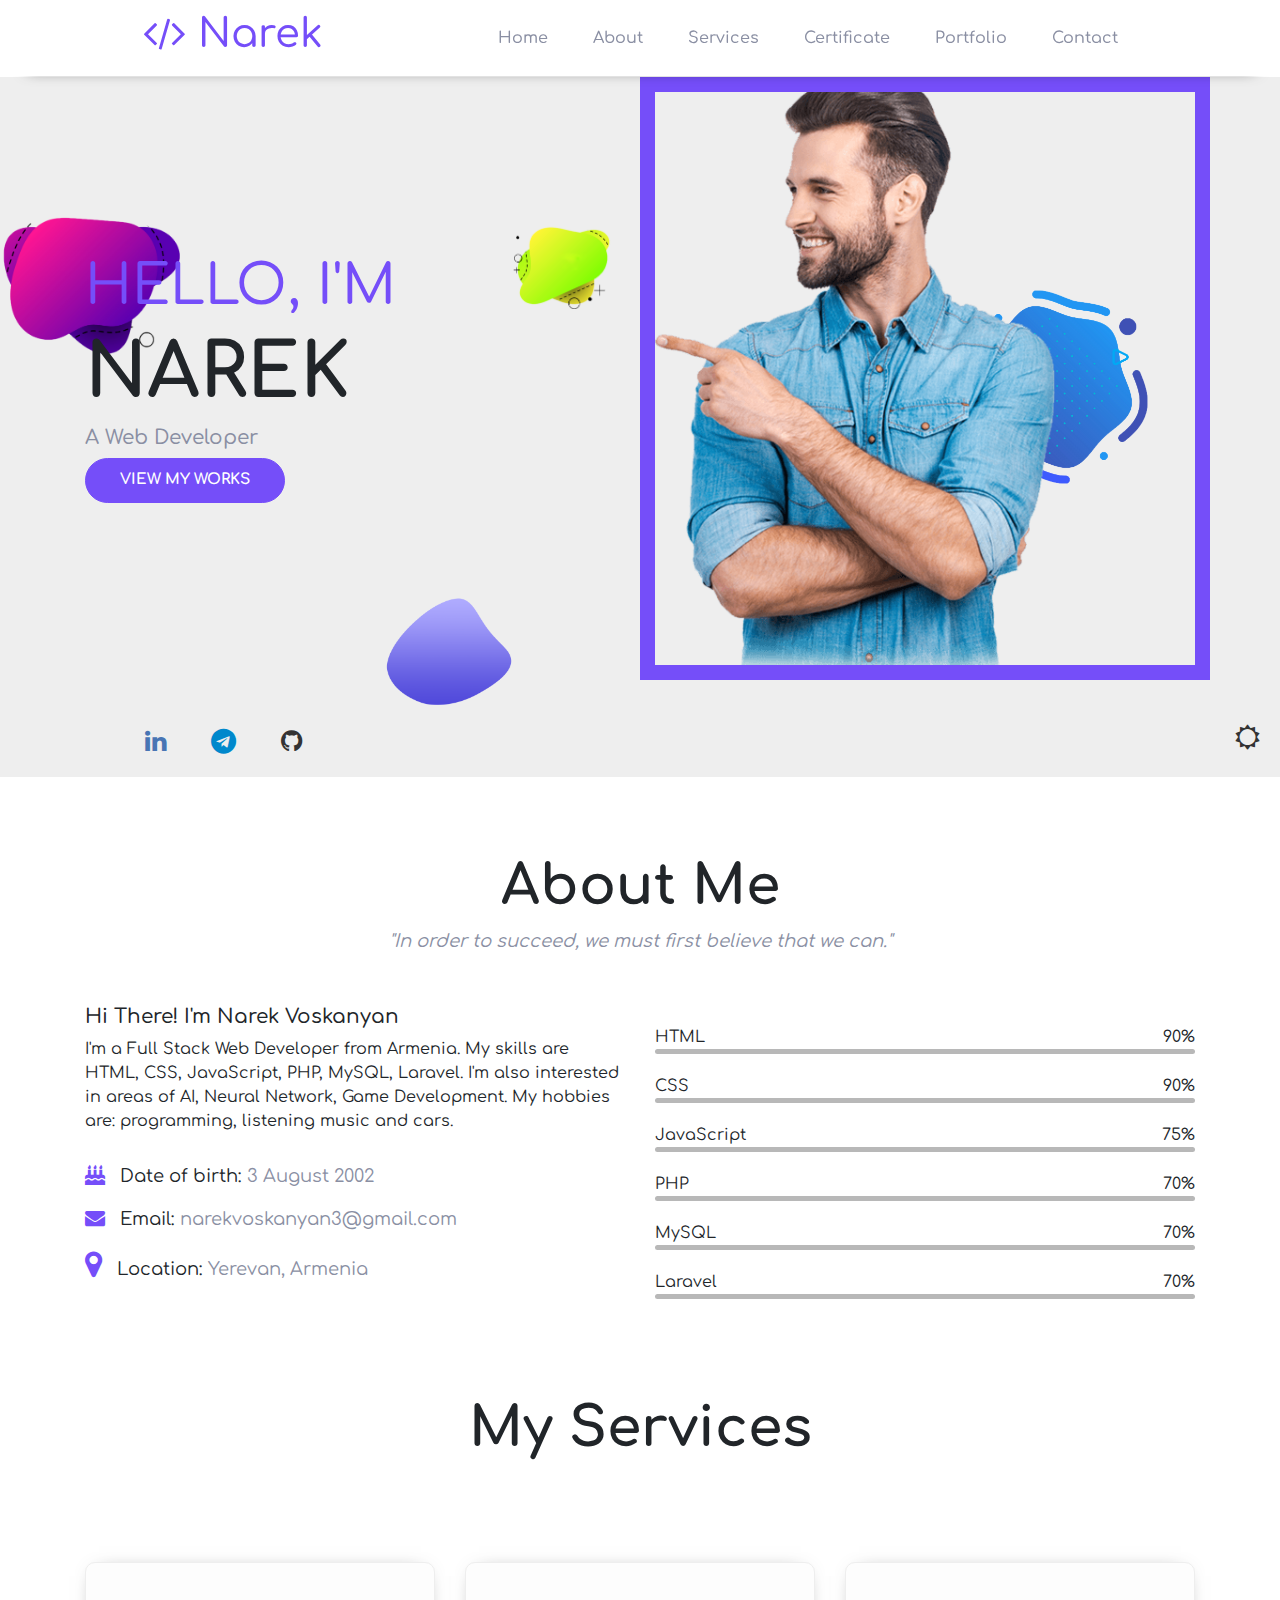
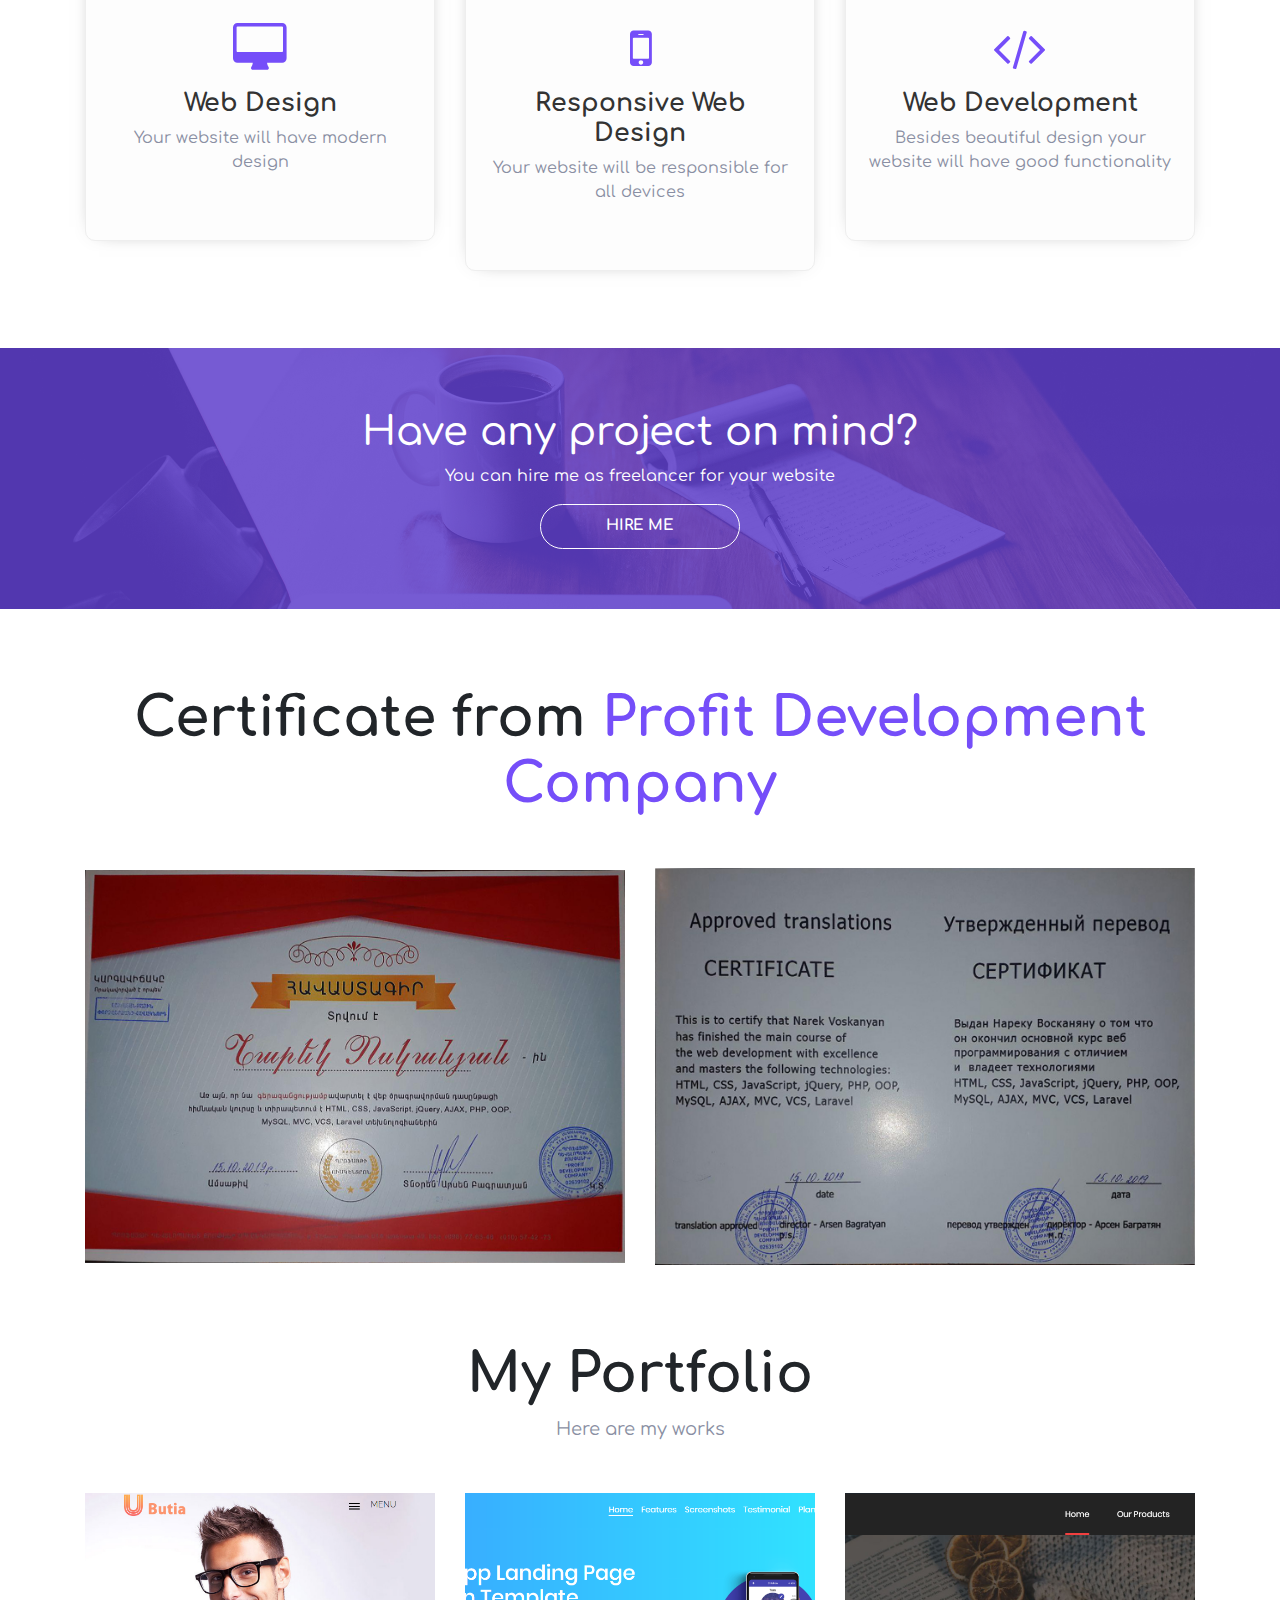
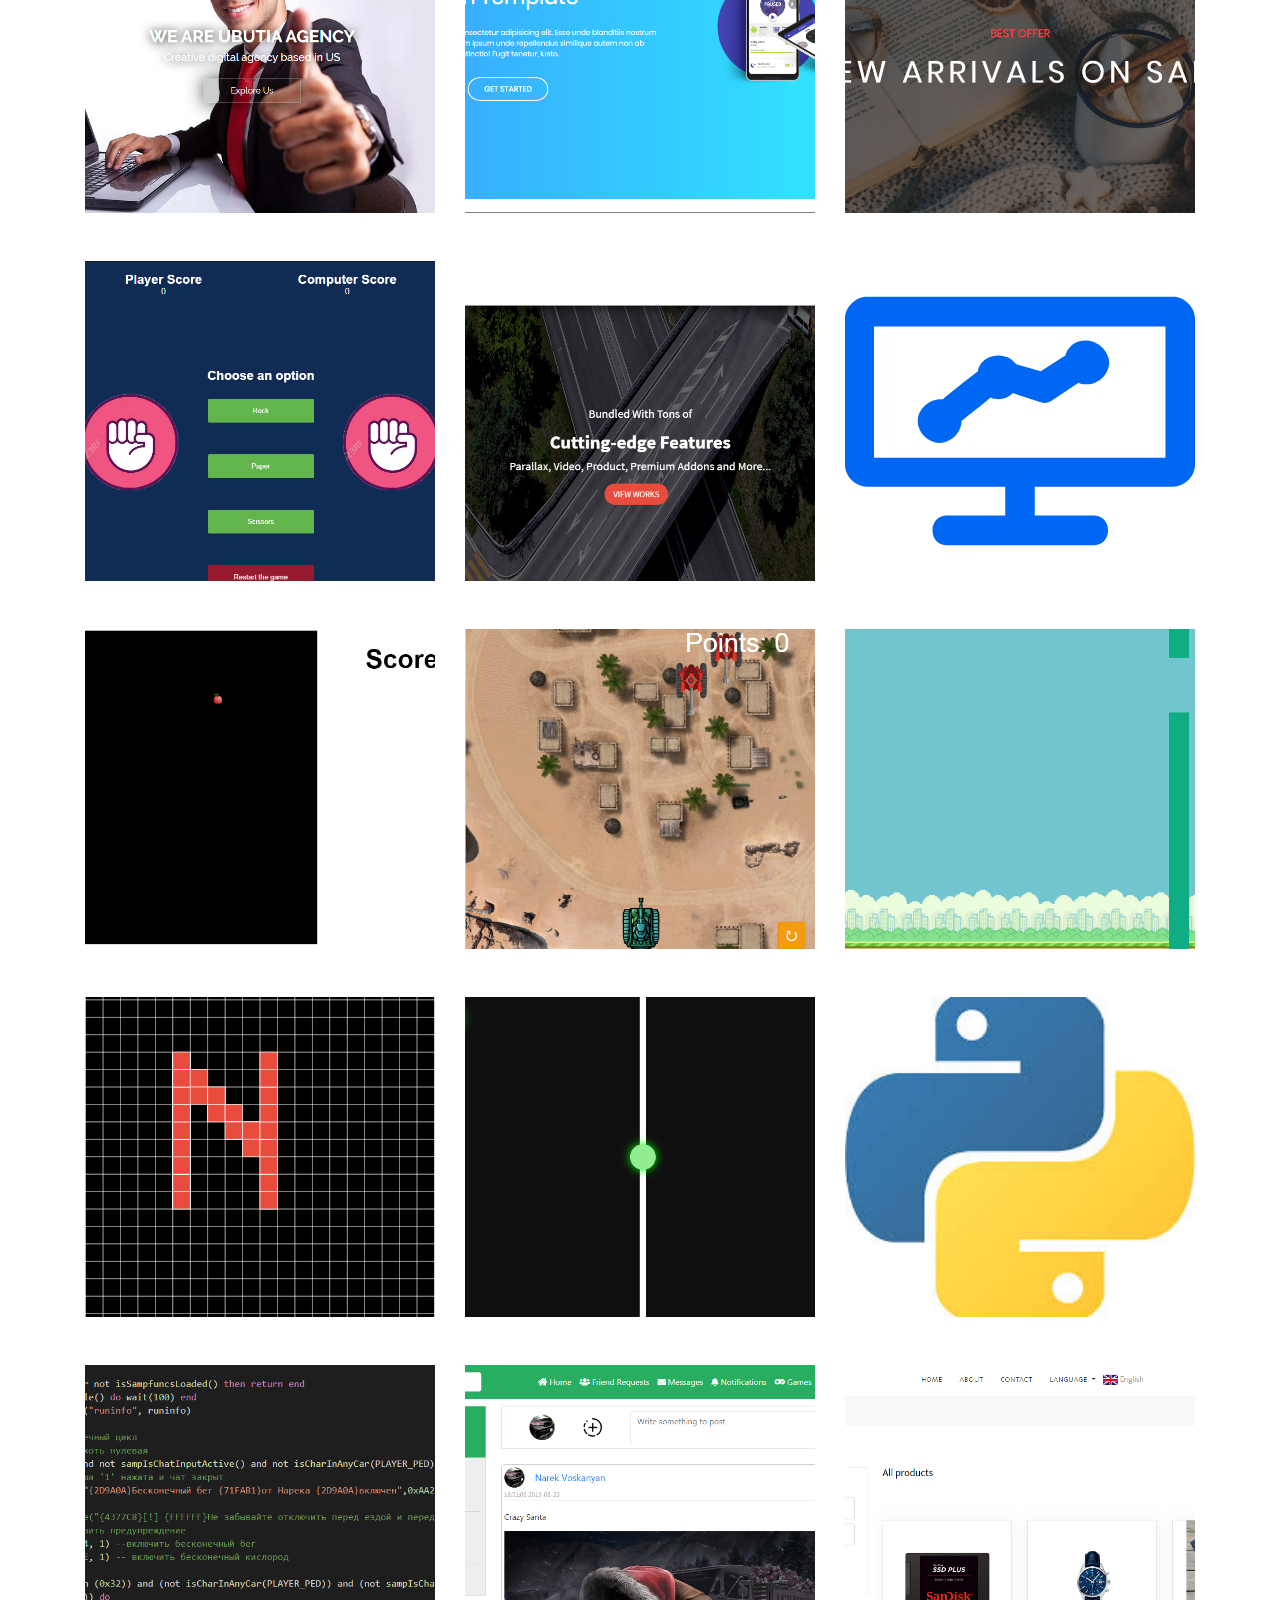
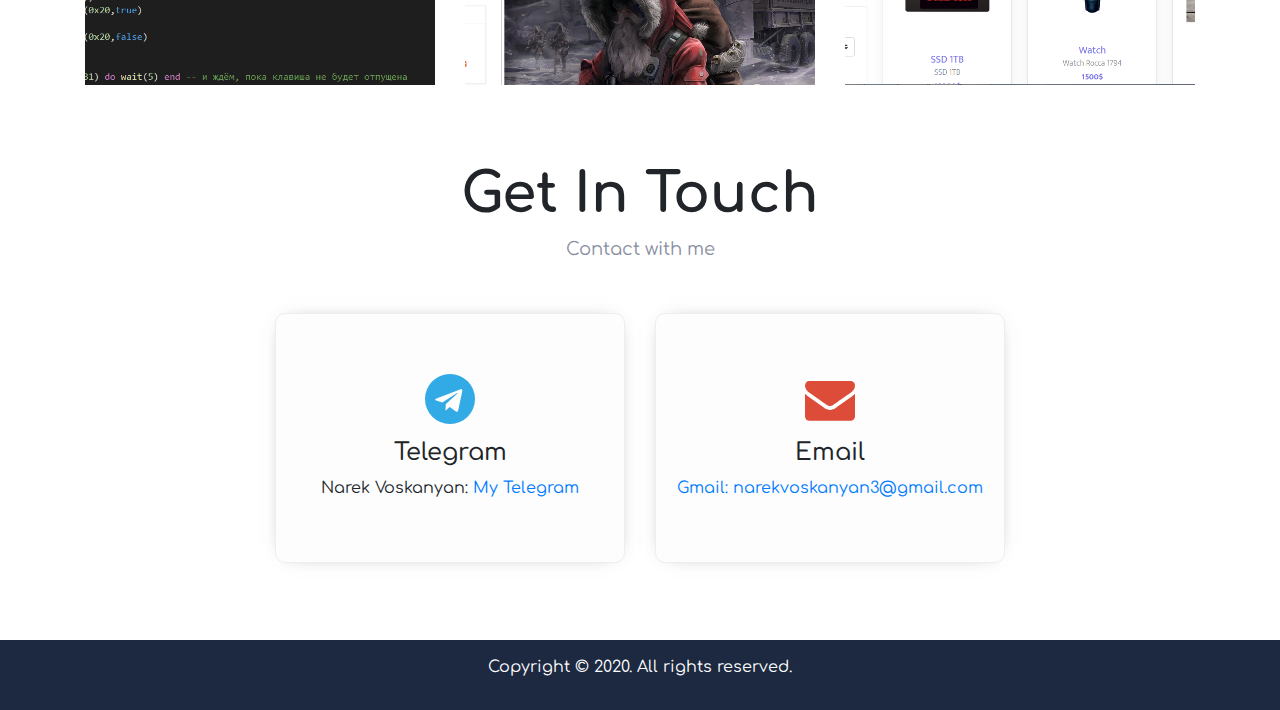
<file: index.html>
<!DOCTYPE html>
<html lang="en">
<head>
  <meta charset="UTF-8">
  <meta name="viewport" content="width=device-width, initial-scale=1.0">
  <meta http-equiv="X-UA-Compatible" content="ie=edge">
  <meta name='freelancehunt' content='7ed66b82bd26704' />
  <title>Narek Voskanyan</title>
  <link rel="shortcut icon" href="images/favicon.png" type="image/x-icon">
  <link rel="stylesheet" href="css/style.css">
  <link rel="stylesheet" href="https://stackpath.bootstrapcdn.com/font-awesome/4.7.0/css/font-awesome.min.css">
  <link href="https://fonts.googleapis.com/css?family=Comfortaa:400,500,700&display=swap" rel="stylesheet">
  <link href="https://fonts.googleapis.com/css?family=Open+Sans:400,700&display=swap" rel="stylesheet">
  <link rel="stylesheet" href="https://stackpath.bootstrapcdn.com/bootstrap/4.3.1/css/bootstrap.min.css" integrity="sha384-ggOyR0iXCbMQv3Xipma34MD+dH/1fQ784/j6cY/iJTQUOhcWr7x9JvoRxT2MZw1T" crossorigin="anonymous">
  <script src="https://ajax.googleapis.com/ajax/libs/jquery/3.4.1/jquery.min.js"></script>
  <script src="https://cdnjs.cloudflare.com/ajax/libs/popper.js/1.14.7/umd/popper.min.js" integrity="sha384-UO2eT0CpHqdSJQ6hJty5KVphtPhzWj9WO1clHTMGa3JDZwrnQq4sF86dIHNDz0W1" crossorigin="anonymous"></script>
  <script src="https://stackpath.bootstrapcdn.com/bootstrap/4.3.1/js/bootstrap.min.js" integrity="sha384-JjSmVgyd0p3pXB1rRibZUAYoIIy6OrQ6VrjIEaFf/nJGzIxFDsf4x0xIM+B07jRM" crossorigin="anonymous"></script>

  <link rel="stylesheet" href="lightbox/lightbox.min.css">
</head>
<body>
  <header class="fixed-top">
    <div class="container">
      <div class="menu_bar">
        <div class="logo">
          <h1><i class="fa fa-code"></i> Narek</h1>
        </div>
        <nav>
          <ul class="menu">
            <li><a href="#" class="tohome">Home</a></li>
            <li><a href="#" class="toabout">About</a></li>
            <li><a href="#" class="toserv">Services</a></li>
            <li><a href="#" class="tocert">Certificate</a></li>
            <li><a href="#" class="toport">Portfolio</a></li>
            <li><a href="#" class="tocontact">Contact</a></li>    
          </ul>
        </nav>
        <a href="#" class="menu_toggler">
          <i class="fa fa-bars"></i>
        </a>
      </div>
    </div>
  </header>
  <section class="start">
    <div class="shape red">
      <img src="images/shape4.png" alt="">
    </div>
    <div class="shape blue">
      <img src="images/shape1.png" alt="">
    </div>
    <div class="shape purp">
      <img src="images/shape6.png" alt="">
    </div>
    <div class="shape yellow">
      <img src="images/shape3.png" alt="">
    </div>
    <div class="container">
      <div class="me">
        <div class="row align-items-center">
          <div class="info col-md-6">
            <h2>Hello, I'm</h2>
            <h1>Narek</h1>
            <h5>A Web Developer</h5>
             <a href="#" class="btns purp_btn viewworks">View My Works</a>
          </div>
          <div class="photo col-md-6">
            <img src="images/hero.png" alt="">
          </div>
        </div>
      </div>
      <div class="social">
        <ul>
          <li><a href="https://www.linkedin.com/in/narek-voskanyan-521b4018b/" target="_blank"><i class="fa fa-linkedin"></i></a></li>
          <li><a href="https://t.me/narekvoskanyan" target="_blank"><i class="fa fa-telegram"></i></a></li>
          <li><a href="https://github.com/NarekEVN" target="_blank"><i class="fa fa-github"></i></a></li>
        </ul>
      </div>
      <div class="dark_menu">
        <a href="#" title="Dark mode on/off" class="dark_mode"><i class="fa fa-moon-o"></i></a>
      </div>
    </div>
  </section>
  <section id="about">
    <div class="container">
      <div class="about">
        <div class="title">
          <h1>About Me</h1>
          <cite>"In order to succeed, we must first believe that we can."</cite>
        </div>
        <div class="row">
          <div class="col-md-6">
            <div class="info">
              <h5>Hi There! I'm Narek Voskanyan</h5>
              <p>
                I'm a Full Stack Web Developer from Armenia. My skills are HTML, CSS, JavaScript, PHP, MySQL, Laravel. I'm also interested in areas of AI, Neural Network, Game Development. My hobbies are: programming, listening music and cars.
              </p>
              <div class="short_info">
                <p><i class="fa fa-birthday-cake"></i> Date of birth: <span>3 August 2002</span></p>
                <p><i class="fa fa-envelope"></i> Email: <span>narekvoskanyan3@gmail.com</span></p>
                <p><i class="fa fa-map-marker"></i> Location: <span>Yerevan, Armenia</span></p>
              </div>
            </div>
          </div>
          <div class="col-md-6">
            <div class="my_progress">
              <div class="progress_item">
                <div class="progress_name">
                  <span>HTML</span>
                  <span>90%</span>
                </div>
                <div class="progress_bar">
                </div>
              </div>
              <div class="progress_item">
                <div class="progress_name">
                  <span>CSS</span>
                  <span>90%</span>
                </div>
                <div class="progress_bar">
                </div>
              </div>
              <div class="progress_item">
                <div class="progress_name">
                  <span>JavaScript</span>
                  <span>75%</span>
                </div>
                <div class="progress_bar">
                </div>
              </div>
              <div class="progress_item">
                <div class="progress_name">
                  <span>PHP</span>
                  <span>70%</span>
                </div>
                <div class="progress_bar">
                </div>
              </div>
              <div class="progress_item">
                <div class="progress_name">
                  <span>MySQL</span>
                  <span>70%</span>
                </div>
                <div class="progress_bar">
                </div>
              </div>
              <div class="progress_item">
                <div class="progress_name">
                  <span>Laravel</span>
                  <span>70%</span>
                </div>
                <div class="progress_bar">
                </div>
              </div>
            </div>
          </div>
        </div>
      </div>
    </div>
  </section>
  <section id="serv">
    <div class="container">
      <div class="services">
        <div class="title">
          <h1>My Services</h1>
        </div>
        <div class="row">
          <div class="col-lg-4">
            <div class="service_item">
              <div class="icon">
                <i class="fa fa-desktop"></i>
              </div>
              <h3>Web Design</h3>
              <p>Your website will have modern design</p>
            </div>
          </div>
          <div class="col-lg-4">
            <div class="service_item">
              <div class="icon">
                <i class="fa fa-mobile"></i>
              </div>
              <h3>Responsive Web Design</h3>
              <p>Your website will be responsible for all devices</p>
            </div>
          </div>
          <div class="col-lg-4">
            <div class="service_item">
              <div class="icon">
                <i class="fa fa-code"></i>
              </div>
              <h3>Web Development</h3>
              <p>Besides beautiful design your website will have good functionality</p>
            </div>
          </div>
        </div>
      </div>
    </div>
  </section>
  <section class="hire" id="hireme">
    <div class="hire_bg"></div>
    <div class="container">
      <div class="hire_content">
          <h1>Have any project on mind?</h1>
          <p>You can hire me as freelancer for your website</p>
          <a href="#" class="btns transparent_btn hire_btn">Hire me</a>
      </div>
    </div>
    <div class="overlay"></div>
  </section>
  <section class="certificate" id="certf">
    <div class="container">
      <div class="title">
        <h1>Certificate from <a href="http://profitdeco.com" target="_blank">Profit Development Company</a></h1>
      </div>
      <div class="row align-items-center">
        <div class="col-md-6">
          <div class="certificate_item">
            <a href="images/certificateAM2.jpg" data-lightbox="certificate">
              <img src="images/certificateAM2.jpg" width="100%" alt="">
            </a>
          </div>
        </div>
        <div class="col-md-6">
          <div class="certificate_item">
            <a href="images/certificateENRU2.jpg" data-lightbox="certificate">
              <img src="images/certificateENRU2.jpg" width="100%" alt="">
            </a>
          </div>
        </div>
      </div>
    </div>
  </section>
  <section class="portfolio" id="port">
    <div class="container">
      <div class="title">
        <h1>My Portfolio</h1>
        <p>Here are my works</p>
      </div>
      <div class="works">
        <div class="row">
          <div class="col-lg-4">
            <div class="work_item">
              <div class="work_cover">
                <h4>uButia</h4>
                <div class="line"></div>
                <div class="demo">
                  <a href="portfolio/uButia/index.html" target="_blank" class="round_btn"><i class="fa fa-eye"></i></a>
                </div>
              </div>
              <img src="images/ubutia.png" alt="">
            </div>
          </div>
          <div class="col-lg-4">
            <div class="work_item">
              <div class="work_cover">
                <h4>Proton</h4>
                <div class="line"></div>
                <div class="demo">
                  <a href="portfolio/Proton/index.html" class="round_btn" target="_blank"><i class="fa fa-eye"></i></a>
                </div>
              </div>
              <img src="images/proton.png" alt="">
            </div>
          </div>
          <div class="col-lg-4">
            <div class="work_item">
              <div class="work_cover">
                <h4>SixteenClothing</h4>
                <div class="line"></div>
                <div class="demo">
                  <a href="https://narekevn.github.io/sixteenclothing/index.html" class="round_btn" target="_blank"><i class="fa fa-eye"></i></a>
                </div>
              </div>
              <img src="images/sixteenclothing.png" alt="">
            </div>
          </div>
        </div>
        <div class="row mt-5">
          <div class="col-lg-4">
            <div class="work_item">
              <div class="work_cover">
                <h4>Rock, Paper, Scissors</h4>
                <div class="line"></div>
                <div class="demo">
                  <a href="portfolio/Rock, Paper and Scissors/index.html" class="round_btn" target="_blank"><i class="fa fa-eye"></i></a>
                </div>
              </div>
              <img src="images/rock.png" alt="">
            </div>
          </div>
          <div class="col-lg-4">
            <div class="work_item">
              <div class="work_cover">
                <h4>Essence</h4>
                <div class="line"></div>
                <div class="demo">
                  <a href="portfolio/Essence/index.html" class="round_btn" target="_blank"><i class="fa fa-eye"></i></a>
                </div>
              </div>
              <img src="images/essence.png" alt="">
            </div>
          </div>
          <div class="col-lg-4">
            <div class="work_item">
              <div class="work_cover">
                <h4>Smash</h4>
                <div class="line"></div>
                <div class="demo">
                  <a href="https://narekevn.github.io/Smash/" class="round_btn"target="_blank"><i class="fa fa-eye"></i></a>
                </div>
              </div>
              <img src="images/logo-2.svg" alt="">
            </div>
          </div>
        </div>
        <div class="row mt-5">
          <div class="col-lg-4">
            <div class="work_item">
              <div class="work_cover">
                <h4>Snake</h4>
                <div class="line"></div>
                <div class="demo">
                  <a href="portfolio/Snake/index.html" class="round_btn" target="_blank"><i class="fa fa-eye"></i></a>
                </div>
              </div>
              <img src="images/snake.png" alt="">
            </div>
          </div>
          <div class="col-lg-4">
            <div class="work_item">
              <div class="work_cover">
                <h4>TankBattle</h4>
                <div class="line"></div>
                <div class="demo">
                  <a href="portfolio/Tanks/index.html" class="round_btn" target="_blank"><i class="fa fa-eye"></i></a>
                </div>
              </div>
              <img src="images/tank.png" alt="">
            </div>
          </div>
          <div class="col-lg-4">
            <div class="work_item">
              <div class="work_cover">
                <h4>Flappy Bird</h4>
                <div class="line"></div>
                <div class="demo">
                  <a href="https://narekevn.github.io/flappybird/" class="round_btn" target="_blank"><i class="fa fa-eye"></i></a>
                </div>
              </div>
              <img src="images/flappybird.png" alt="">
            </div>
          </div>
        </div>
        <div class="row mt-5">
          <div class="col-lg-4">
            <div class="work_item">
              <div class="work_cover">
                <h4>Paint</h4>
                <div class="line"></div>
                <div class="demo">
                  <a href="https://narekevn.github.io/Paint/" class="round_btn" target="_blank"><i class="fa fa-eye"></i></a>
                </div>
              </div>
              <img src="images/paint.png" alt="">
            </div>
          </div>
          <div class="col-lg-4">
            <div class="work_item">
              <div class="work_cover">
                <h4>Ping Pong</h4>
                <div class="line"></div>
                <div class="demo">
                  <a href="https://narekevn.github.io/Ping-Pong/" class="round_btn" target="_blank"><i class="fa fa-eye"></i></a>
                </div>
              </div>
              <img src="images/pingpong.png" alt="">
            </div>
          </div>
          <div class="col-lg-4">
            <div class="work_item">
              <div class="work_cover">
                <h4>Python Web Scrapper</h4>
                <div class="line"></div>
                <div class="demo">
                  <a href="https://github.com/NarekEVN/Prntscrapper" class="round_btn" target="_blank"><i class="fa fa-eye"></i></a>
                </div>
              </div>
              <img src="images/python.jpg" alt="">
            </div>
          </div>
        </div>
        <div class="row mt-5">
          <div class="col-lg-4">
            <div class="work_item">
              <div class="work_cover">
                <h4>Lua script for SAMP</h4>
                <div class="line"></div>
                <div class="demo">
                  <a href="https://github.com/NarekEVN/infinite-run-samp-lua" class="round_btn" target="_blank"><i class="fa fa-eye"></i></a>
                </div>
              </div>
              <img src="images/lua.png" alt="">
            </div>
          </div>
          <div class="col-lg-4">
            <div class="work_item">
              <div class="work_cover">
                <h4>PHP Social Network</h4>
                <div class="line"></div>
                <div class="demo">
                  <a href="images/social.png" class="round_btn" data-lightbox="social"><i class="fa fa-eye"></i></a>
                </div>
              </div>
              <img src="images/social.png" alt="">
            </div>
          </div>
          <div class="col-lg-4">
            <div class="work_item">
              <div class="work_cover">
                <h4>Laravel Online Shop</h4>
                <div class="line"></div>
                <div class="demo">
                  <a href="images/shop.png" class="round_btn" data-lightbox="shop"><i class="fa fa-eye"></i></a>
                </div>
              </div>
              <img src="images/shop.png" alt="">
            </div>
          </div>
        </div>
      </div>
    </div>
  </section>
  <section class="intouch" id="contact">
    <div class="container">
      <div class="title">
        <h1>Get In Touch</h1>
        <p>Contact with me</p>
      </div>
      <div class="contact">
        <div class="row justify-content-center">
          <div class="col-lg-4">
            <div class="contact_item">
              <div class="icon">
                <i class="fa fa-telegram" style="color: #32aae6;"></i>
              </div>
              <h4>Telegram</h4>
              <p>Narek Voskanyan: <a href="https://t.me/narekvoskanyan">My Telegram</a></p>
            </div>  
          </div>
          <div class="col-lg-4">
            <div class="contact_item">
              <div class="icon">
                <i class="fa fa-envelope" style="color: #dd4b39"></i>
              </div>
              <h4>Email</h4>
              <a href="mailto:narekvoskanyan3@gmail.com?Subject=Hello Narek, I want to hire you for my project">Gmail: narekvoskanyan3@gmail.com</a>
            </div>  
          </div>
        </div>
      </div>
    </div>
  </section>
  <footer>
    <div class="container">
      <p class="text-center">Copyright © 2020. All rights reserved.</p>
    </div>
  </footer>
  <a href="#" class="top">
    <i class="fa fa-angle-up"></i>
  </a>
  <script src="js/script.js"></script>
  <script src="lightbox/lightbox.min.js"></script>
</body>
</html>
</file>
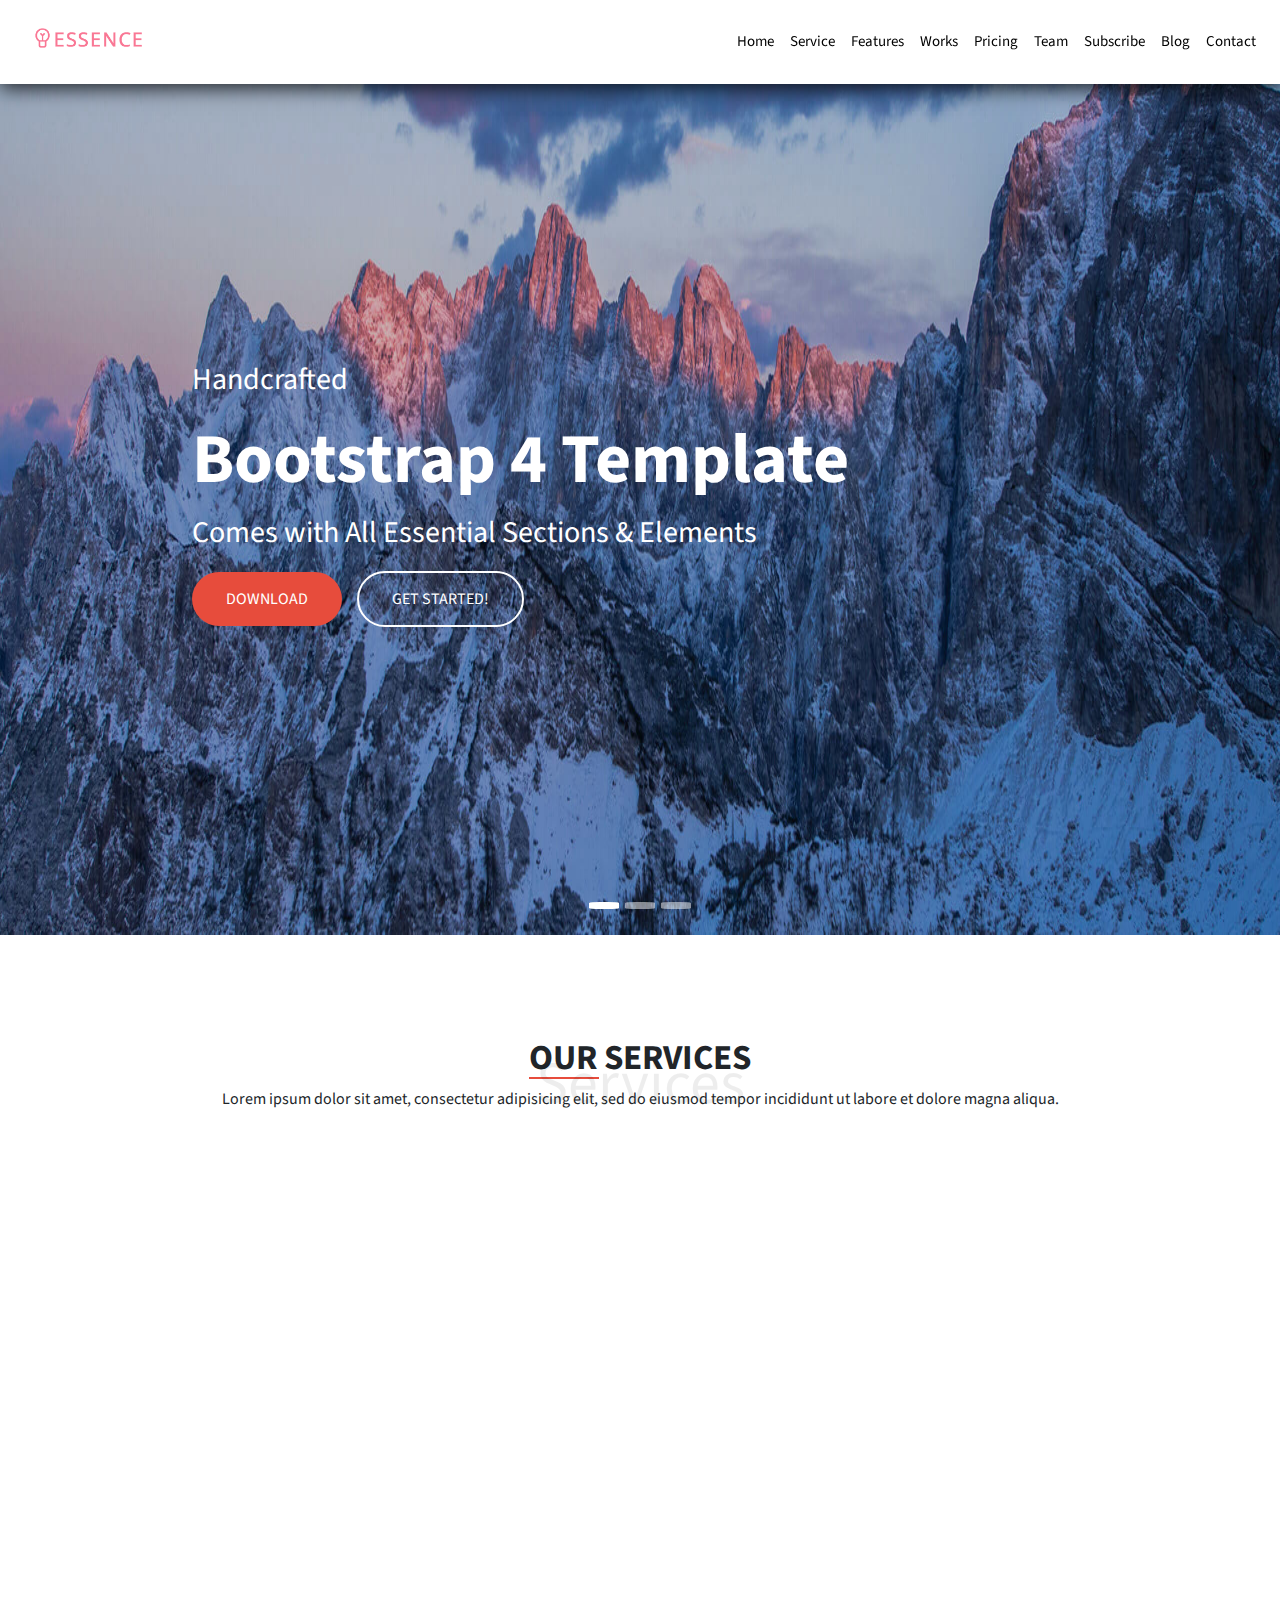
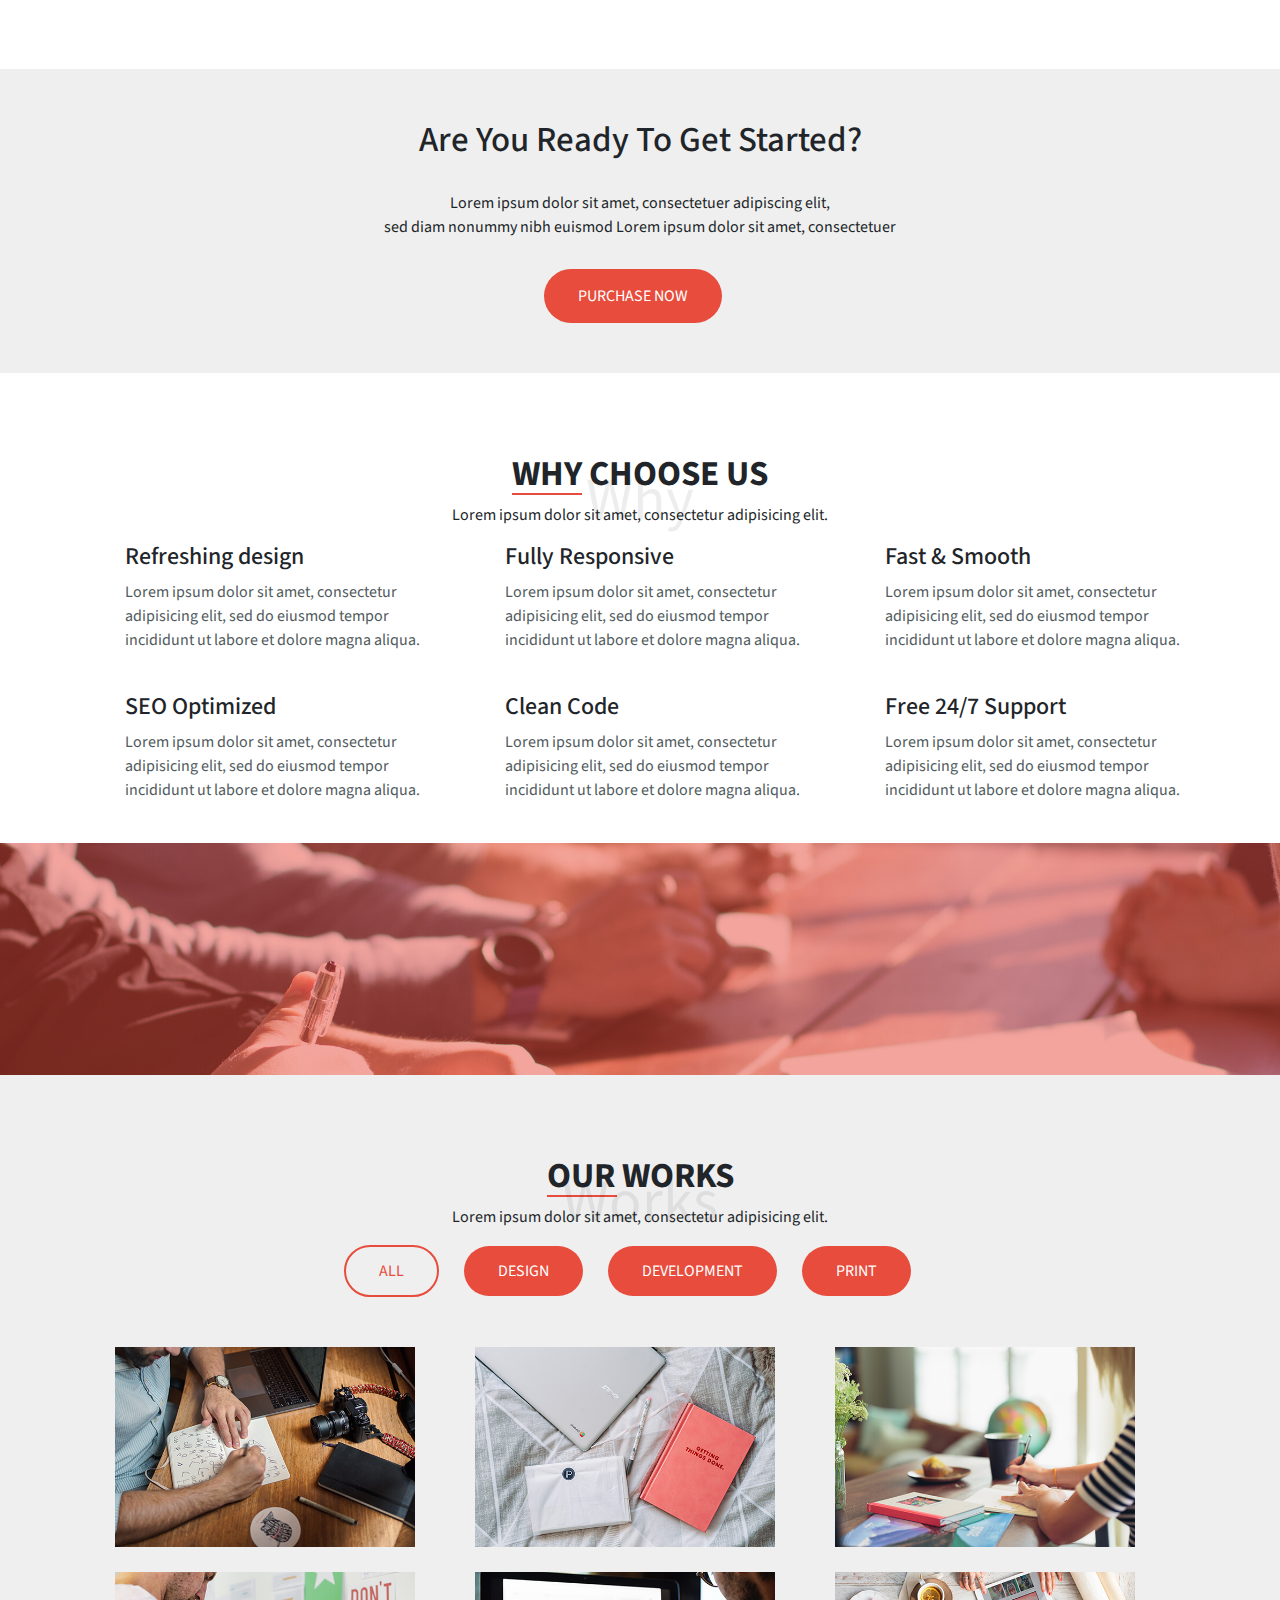
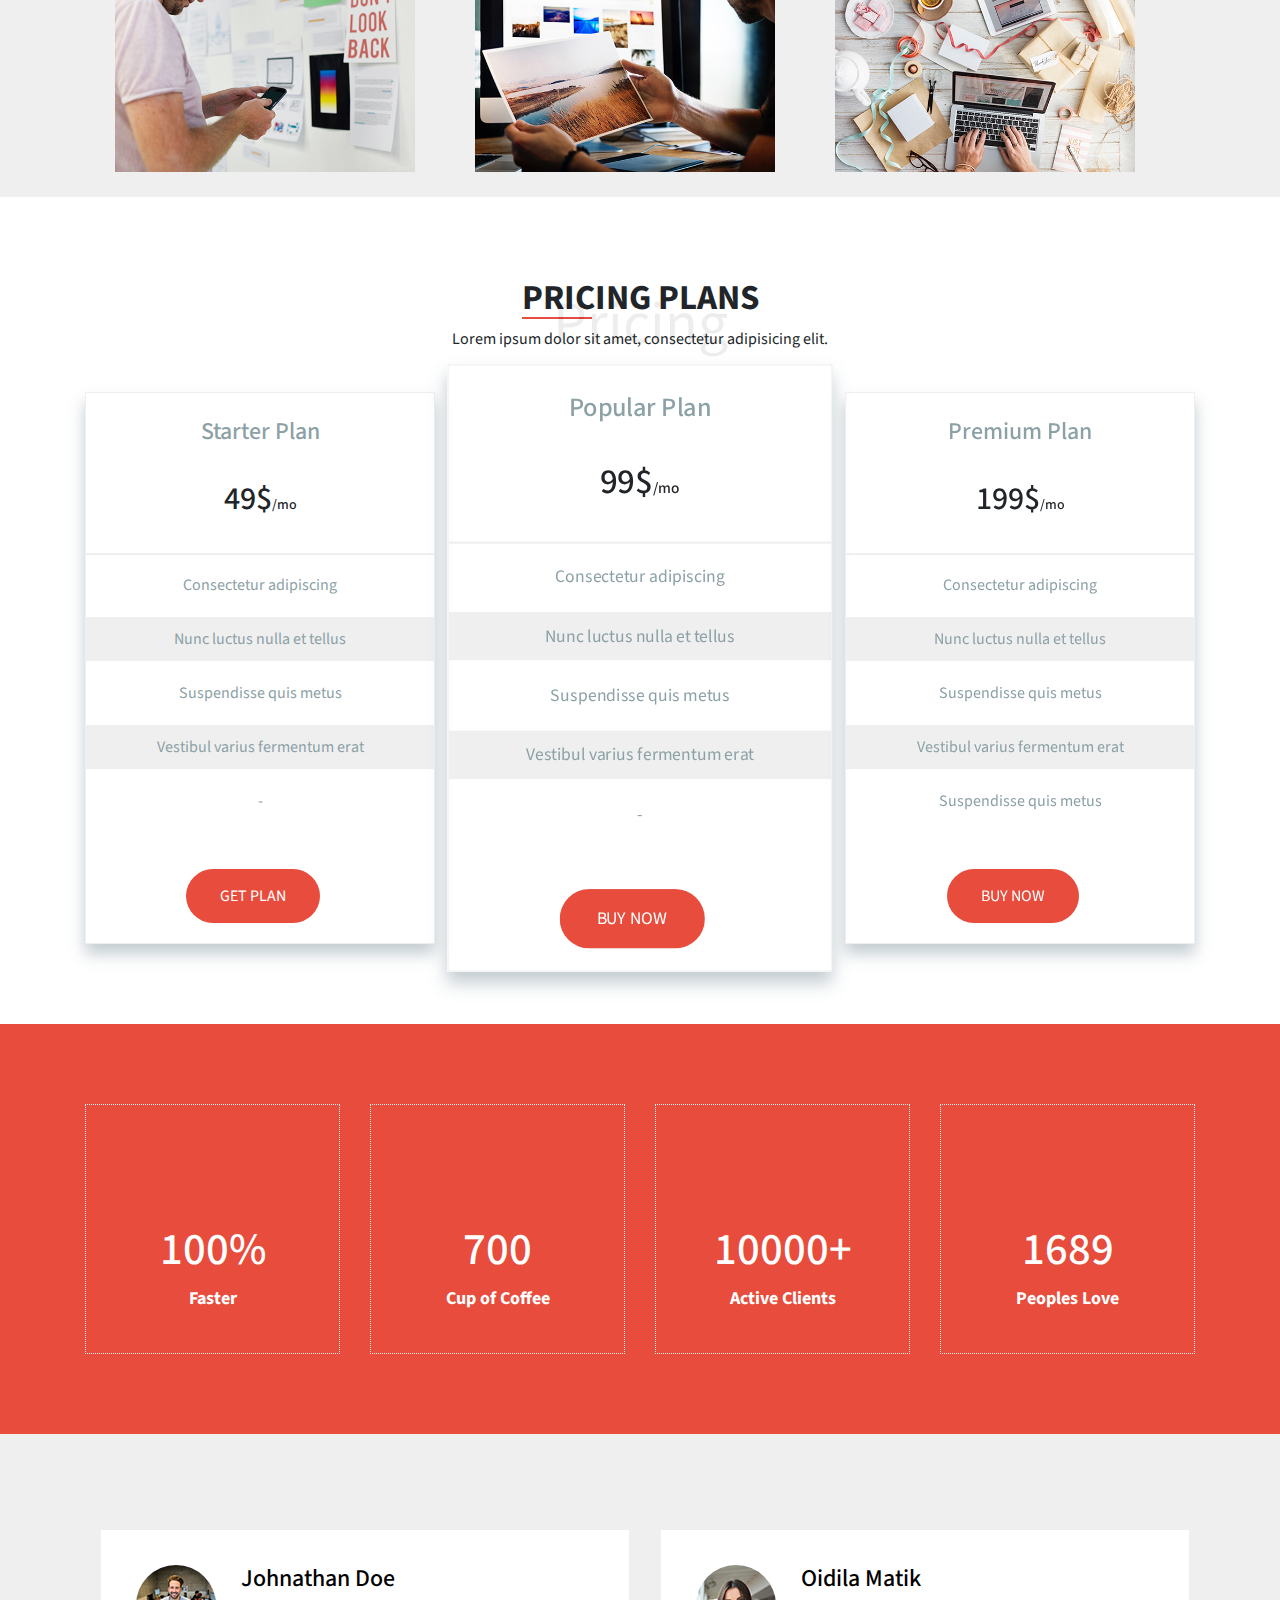
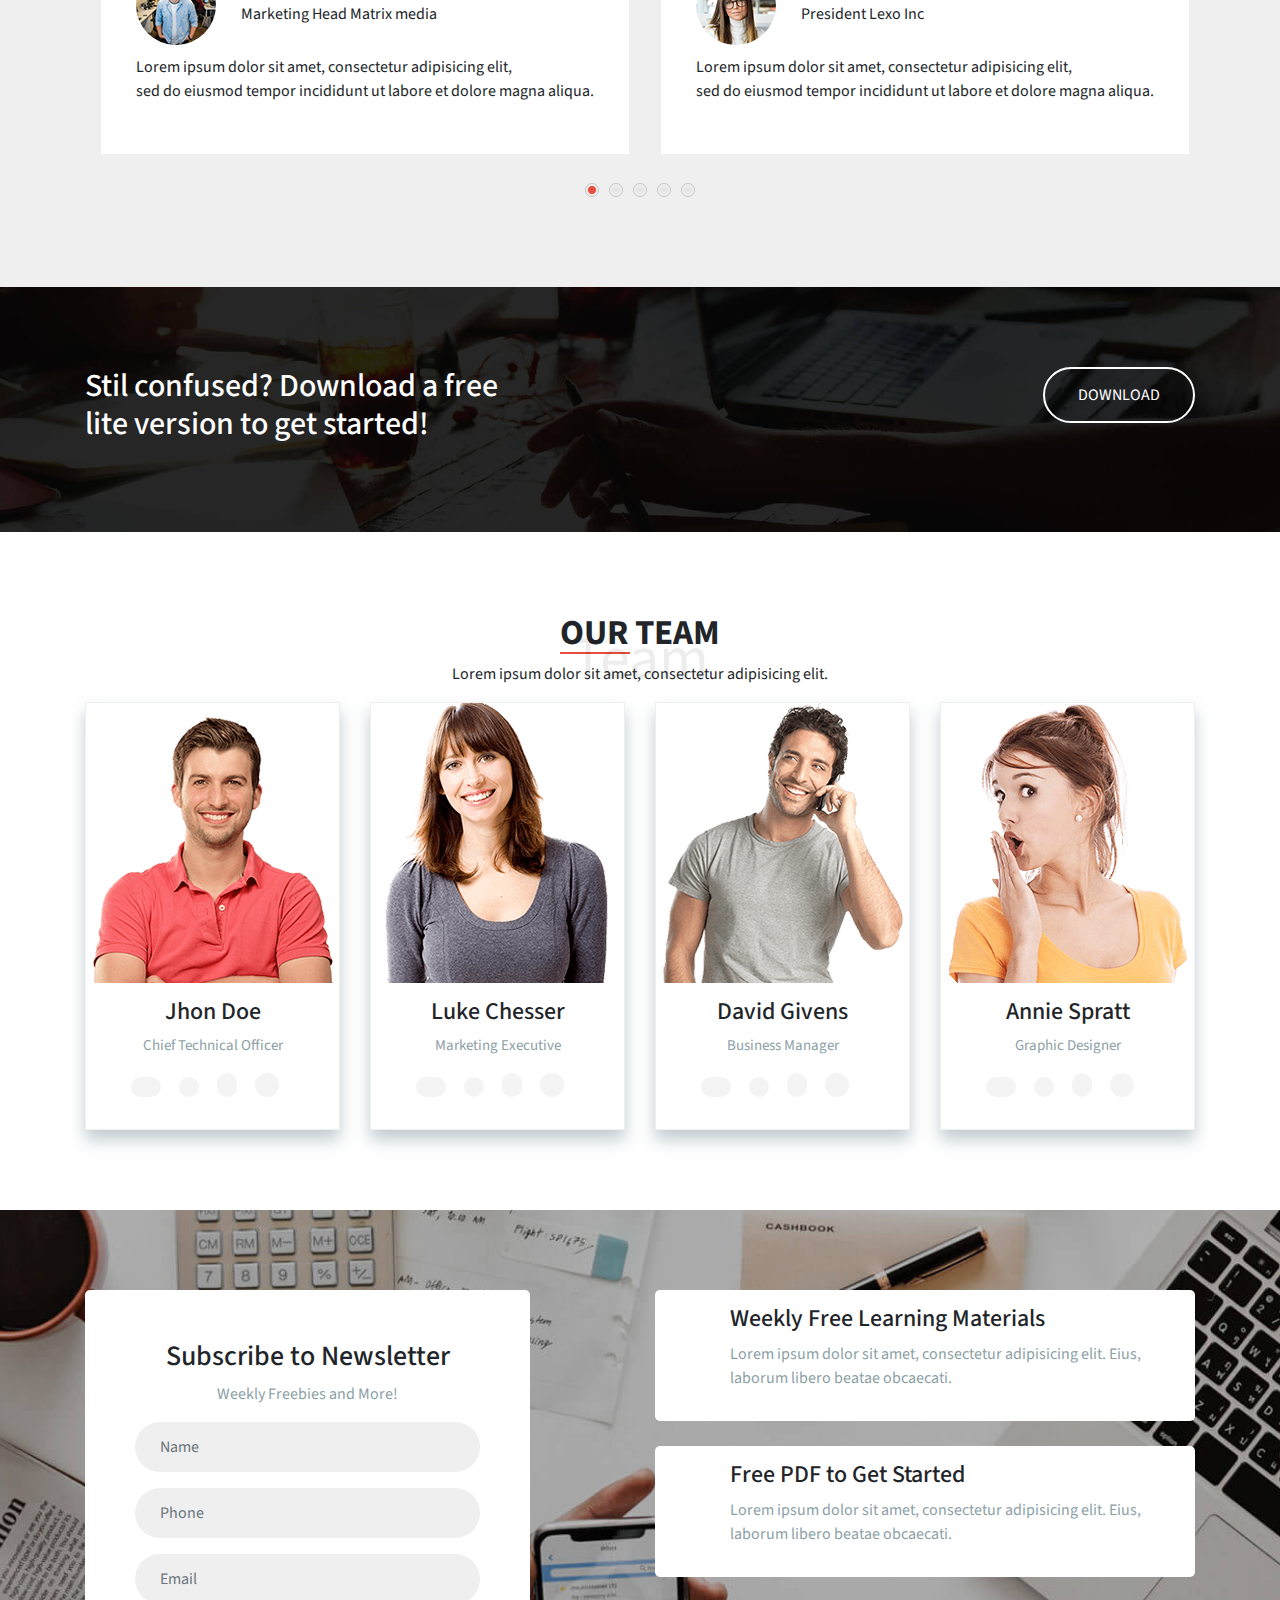
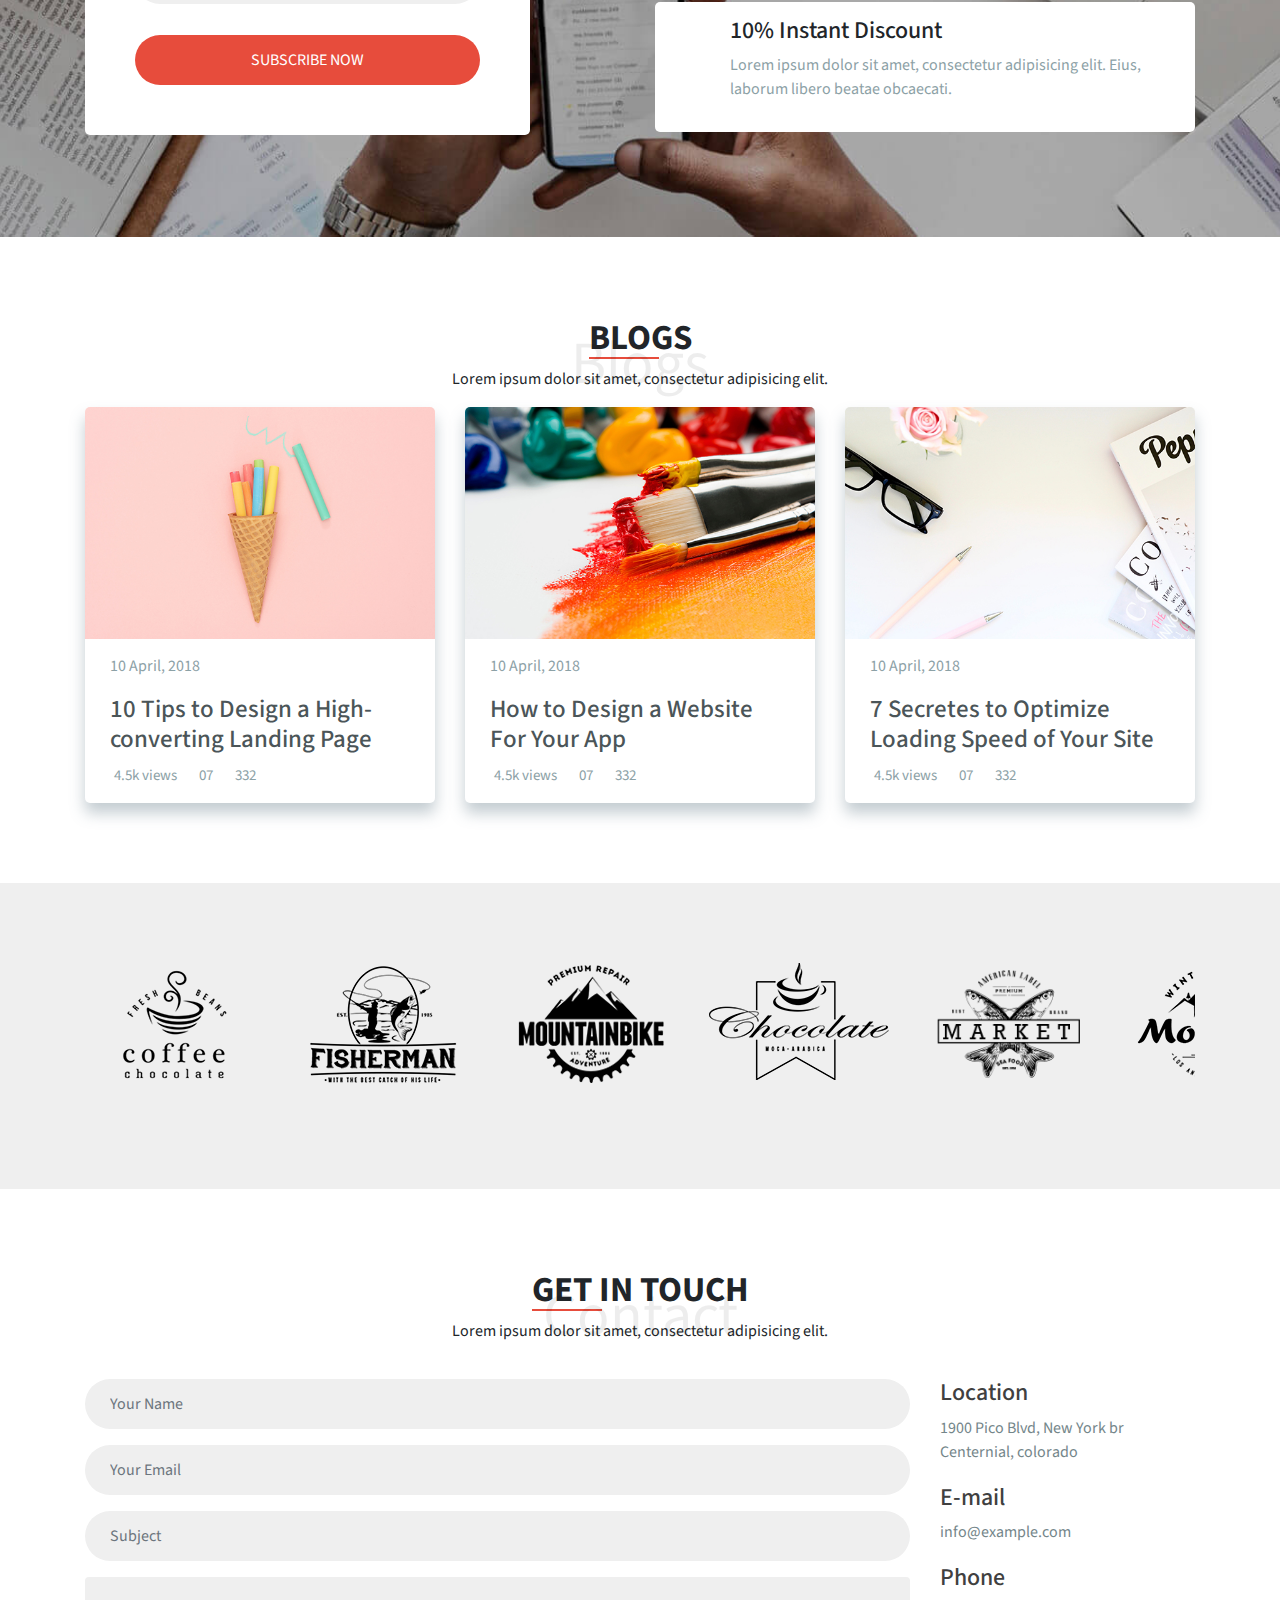
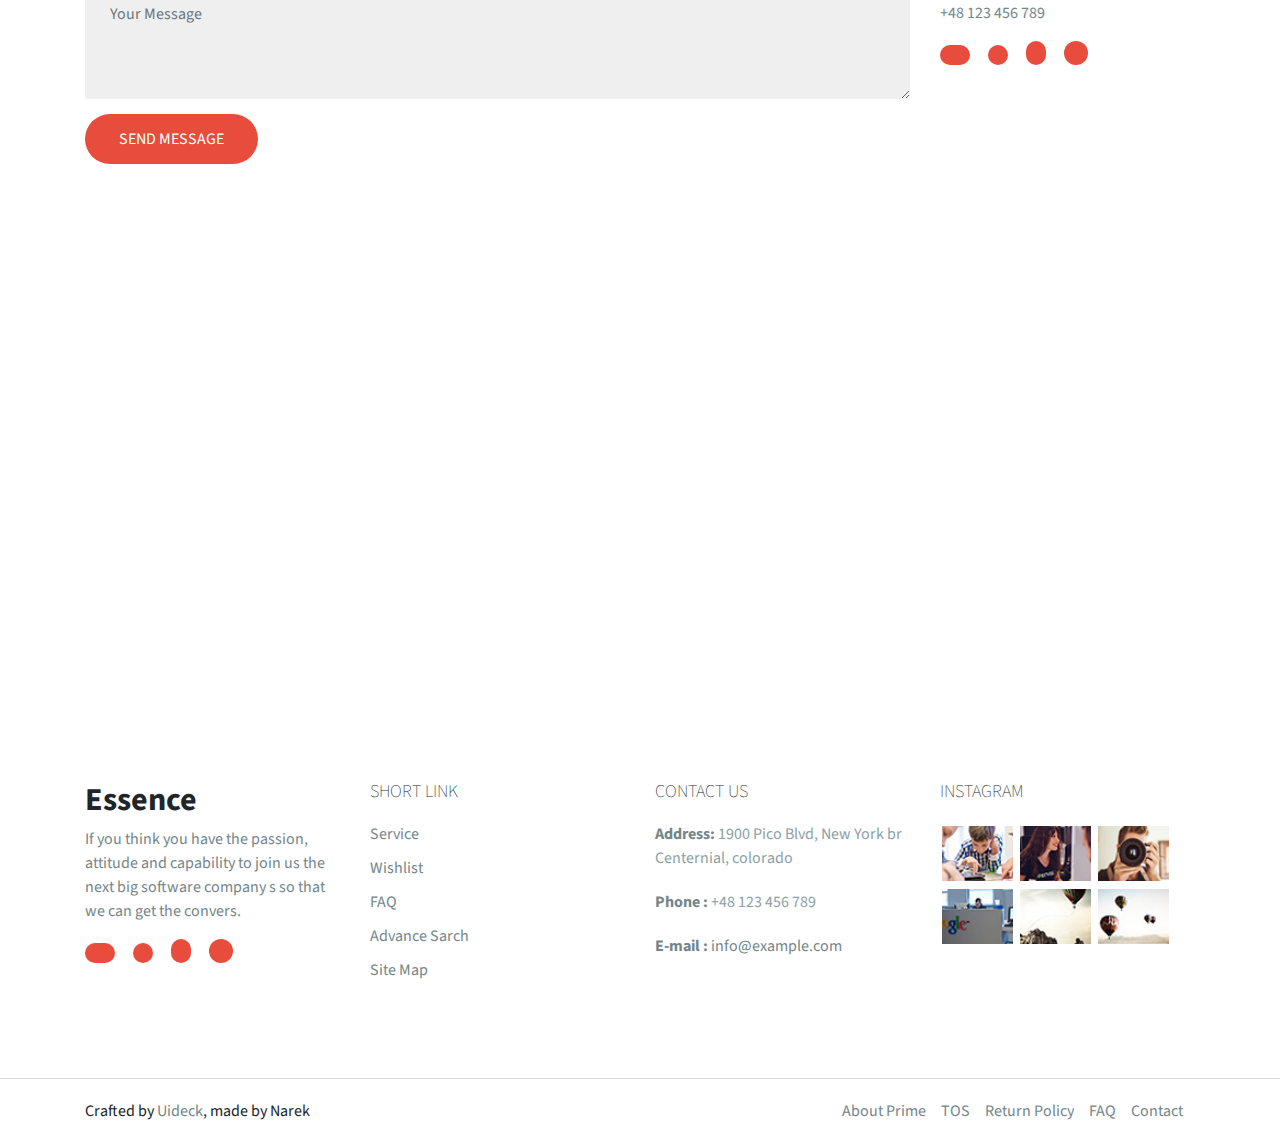
<file: portfolio/Essence/index.html>
<!DOCTYPE html>
<html lang="en">
<head>
	<meta charset="UTF-8">
	<meta name="viewport" content="width=device-width, initial-scale=1.0">
	<title>Essence | One Page</title>
	<link rel="stylesheet" type="text/css" href="css/style.css">
	<link rel="stylesheet" type="text/css" href="css/animate.css">
	<link rel="stylesheet" type="text/css" href="css/magnific-popup.css">
	<link href="https://fonts.googleapis.com/css?family=Source+Sans+Pro:300,400,700" rel="stylesheet">
	<link rel="stylesheet" href="css/owl.carousel.min.css">
	<link rel="stylesheet" href="css/owl.theme.default.min.css">
	<link rel="stylesheet" href="https://use.fontawesome.com/releases/v5.7.2/css/all.css" integrity="sha384-fnmOCqbTlWIlj8LyTjo7mOUStjsKC4pOpQbqyi7RrhN7udi9RwhKkMHpvLbHG9Sr" crossorigin="anonymous">
	<link rel="stylesheet" href="https://cdn.linearicons.com/free/1.0.0/icon-font.min.css">
	<link rel="stylesheet" href="https://stackpath.bootstrapcdn.com/bootstrap/4.3.1/css/bootstrap.min.css" integrity="sha384-ggOyR0iXCbMQv3Xipma34MD+dH/1fQ784/j6cY/iJTQUOhcWr7x9JvoRxT2MZw1T" crossorigin="anonymous">
	<script src="https://code.jquery.com/jquery-3.3.1.slim.min.js" integrity="sha384-q8i/X+965DzO0rT7abK41JStQIAqVgRVzpbzo5smXKp4YfRvH+8abtTE1Pi6jizo" crossorigin="anonymous"></script>
	<script src="js/main.js"></script>
	<script src="js/wow.min.js"></script>
	<script src="js/jquery.magnific-popup.min.js"></script>
	<script src="js/isotope.pkgd.min.js"></script>
	<script src="js/jquery.waypoints.js"></script>
	<script src="js/jquery.counterup.min.js"></script>
	<script src="https://cdnjs.cloudflare.com/ajax/libs/popper.js/1.14.7/umd/popper.min.js" integrity="sha384-UO2eT0CpHqdSJQ6hJty5KVphtPhzWj9WO1clHTMGa3JDZwrnQq4sF86dIHNDz0W1" crossorigin="anonymous"></script>
	<script src="https://stackpath.bootstrapcdn.com/bootstrap/4.3.1/js/bootstrap.min.js" integrity="sha384-JjSmVgyd0p3pXB1rRibZUAYoIIy6OrQ6VrjIEaFf/nJGzIxFDsf4x0xIM+B07jRM" crossorigin="anonymous"></script>
</head>
<body>
	<div id="preloader">
  <div id="loader"></div>
</div>
	<header>
		<div class="container">
			<nav class="navbar navbar-expand-lg fixed-top navbar-light bg-white">
				<a href="#" class="navbar-brand" id="imgbtn">
					<img src="img/logo.png" alt="logo">
				</a>
				  <button class="navbar-toggler" type="button" data-toggle="collapse" data-target="#my-navbar" aria-controls="my-navbar" aria-expanded="false" aria-label="Toggle navigation">
					<span class="navbar-toggler-icon"></span>
				</button>
				<div class="collapse navbar-collapse" id="my-navbar">
	    		<ul class="navbar-nav ml-auto text-center">
	    			<li class="nav-item">
	    				<a href="#" class="nav-link switch">Home</a>
	    			</li>
	    			<li class="nav-item">
	    				<a href="#services-section" class="nav-link">Service</a>
	    			</li>
	    			<li class="nav-item">
	    				<a href="#why-section" class="nav-link">Features</a>
	    			</li>
	    			<li class="nav-item">
	    				<a href="#our-works" class="nav-link">Works</a>
	    			</li>
	    			<li class="nav-item">
	    				<a href="#pricing-section" class="nav-link">Pricing</a>
	    			</li>
	    			<li class="nav-item">
	    				<a href="#team-section" class="nav-link">Team</a>
	    			</li>
	    			<li class="nav-item">
	    				<a href="#sub-section" class="nav-link">Subscribe</a>
	    			</li>
	    			<li class="nav-item">
	    				<a href="#blog-section" class="nav-link">Blog</a>
	    			</li>
	    			<li class="nav-item">
	    				<a href="#in-touch-section" class="nav-link">Contact</a>
	    			</li>
	    		</ul>
	    	</div>	
			</nav>
		</div>
	</header>
	<section>
		<div id="my-carousel" class="carousel slide" data-ride="carousel">
			 <ol class="carousel-indicators">
    <li data-target="#my-carousel" data-slide-to="0" class="active"></li>
    <li data-target="#my-carousel" data-slide-to="1"></li>
    <li data-target="#my-carousel" data-slide-to="2"></li>
  </ol>
  <div class="carousel-inner">
    <div class="carousel-item active">
      <img src="img/slider/bg-1.jpg" alt="First slide">
      <div class="carousel-caption text-left">
      	<p class="animated wow fadeInRight" data-wow-delay="0.2s" data-animation="animated">Handcrafted</p>
		    <h2 class="animated wow fadeInRight" data-wow-delay="0.3s" data-animation="animated">Bootstrap 4 Template</h2>
		    <p class="animated wow fadeInRight" data-wow-delay="0.4s" data-animation="animated">Comes with All Essential Sections & Elements</p>
		    <a href="#" class="btn pink-button animated wow fadeInRight" data-wow-delay="0.5s" data-animation="animated">Download</a><a href="#" class="btn transparent-button wow fadeInRight" data-wow-delay="0.6s" data-animation="animated">Get Started!</a>
  		</div>
    </div>
    <div class="carousel-item">
      <img src="img/slider/bg-2.jpg" alt="Second slide">
      <div class="carousel-caption text-center">
      	<p class="animated wow fadeInDown" data-wow-delay="0.2s" data-animation="animated">Bundled With Tons of</p>
		    <h2 class="animated wow bounceIn" data-wow-delay="0.3s" data-animation="animated">Cutting-edge Features</h2>
		    <p class="animated wow fadeInUp" data-wow-delay="0.4s" data-animation="animated">Parallax, Video, Product, Premium Addons and More...</p>
		    <a href="#" class="btn pink-button animated wow fadeInUp" data-wow-delay="0.5s" data-animation="animated">View Works</a>
  		</div>
    </div>
    <div class="carousel-item">
      <img src="img/slider/bg-3.jpg" alt="Third slide">
      <div class="carousel-caption text-center">
      	<p class="animated wow fadeInDown" data-wow-delay="0.2s" data-animation="animated">Ready For</p>
		    <h2 class="animated wow fadeInRight" data-wow-delay="0.3s" data-animation="animated">Multi-purpose Websites</h2>
		    <p class="animated wow fadeInUp" data-wow-delay="0.4s" data-animation="animated">Parallax, Video, Product, Premium Addons and More...App, Business, SaaS and Landing Pages</p>
		    <a href="#" class="btn transparent-button animated wow fadeInUp" data-wow-delay="0.5s" data-animation="animated">Purchase</a>
  		</div>
    </div>
  </div>
  <a class="carousel-control-prev" href="#my-carousel" role="button" data-slide="prev">
    <span class="fas fa-angle-left switch" aria-hidden="true"></span>
    <span class="sr-only">Previous</span>
  </a>
  <a class="carousel-control-next" href="#my-carousel" role="button" data-slide="next">
    <span class="fas fa-angle-right switch" aria-hidden="true"></span>
    <span class="sr-only">Next</span>
  </a>
</div>
	</section>
	<section id="services-section">
		<div class="container">
			<div class="our-services">
				<div class="title">
					<h4>Our Services</h4>
					<span class="sub-title">Services</span>
					<p>Lorem ipsum dolor sit amet, consectetur adipisicing elit, sed do eiusmod
					tempor incididunt ut labore et dolore magna aliqua.</p>
				</div>
				<div class="services-content">
					<div class="row">
						<div class="col-lg-4 col-md-6 col-xs-12 text-center">
							<div class="services-item wow fadeInDown" data-wow-delay="0.2s">
								<div class="icon">
									<span class="lnr lnr-pencil"></span>
								</div>
								<div class="title">
									<h5>Content Writing</h5>
								</div>
								<div class="info">
									<p>Lorem ipsum dolor sit amet, consectetuer adipiscing elit, sed diam nonummy nibh euismod tincidunt ut.</p>
								</div>
							</div>
						</div>
						<div class="col-lg-4 col-md-6 col-xs-12 text-center">
							<div class="services-item wow fadeInDown" data-wow-delay="0.3s">
								<div class="icon">
									<span class="lnr lnr-cog"></span>
								</div>
								<div class="title">
									<h5>Web Development</h5>
								</div>
								<div class="info">
									<p>Lorem ipsum dolor sit amet, consectetuer adipiscing elit, sed diam nonummy nibh euismod tincidunt ut.</p>
								</div>
							</div>
						</div>
						<div class="col-lg-4 col-md-6 col-xs-12 text-center">
							<div class="services-item wow fadeInDown" data-wow-delay="0.4s">
								<div class="icon">
									<span class="lnr lnr-chart-bars"></span>
								</div>
								<div class="title">
									<h5>Graphic Design</h5>
								</div>
								<div class="info">
									<p>Lorem ipsum dolor sit amet, consectetuer adipiscing elit, sed diam nonummy nibh euismod tincidunt ut.</p>
								</div>
							</div>
						</div>
						<div class="col-lg-4 col-md-6 col-xs-12 text-center">
							<div class="services-item wow fadeInDown" data-wow-delay="0.5s">
								<div class="icon">
									<span class="lnr lnr-layers"></span>
								</div>
								<div class="title">
									<h5>UI/UX Design</h5>
								</div>
								<div class="info">
									<p>Lorem ipsum dolor sit amet, consectetuer adipiscing elit, sed diam nonummy nibh euismod tincidunt ut.</p>
								</div>
							</div>
						</div>
						<div class="col-lg-4 col-md-6 col-xs-12 text-center">
							<div class="services-item wow fadeInDown" data-wow-delay="0.6s">
								<div class="icon">
									<span class="lnr lnr-tablet"></span>
								</div>
								<div class="title">
									<h5>App Development</h5>
								</div>
								<div class="info">
									<p>Lorem ipsum dolor sit amet, consectetuer adipiscing elit, sed diam nonummy nibh euismod tincidunt ut.</p>
								</div>
							</div>
						</div>
						<div class="col-lg-4 col-md-6 col-xs-12 text-center">
							<div class="services-item wow fadeInDown" data-wow-delay="0.7s">
								<div class="icon">
									<span class="lnr lnr-briefcase"></span>
								</div>
								<div class="title">
									<h5>Digital Marketing</h5>
								</div>
								<div class="info">
									<p>Lorem ipsum dolor sit amet, consectetuer adipiscing elit, sed diam nonummy nibh euismod tincidunt ut.</p>
								</div>
							</div>
						</div>
					</div>
				</div>
			</div>
		</div>
	</section>
	<section class="get-started">
		<div class="container">
			<div class="row justify-content-center">
				<div class="col-10 text-center">
					<h4>Are You Ready To Get Started?</h4>
					<p>Lorem ipsum dolor sit amet, consectetuer adipiscing elit,<br> sed diam nonummy nibh euismod Lorem ipsum dolor sit amet, consectetuer</p>
					<a href="#" class="btn pink-button"> Purchase Now</a>
				</div>
			</div>
		</div>
	</section>
	<section id="why-section">
		<div class="container">
			<div class="we">
				<div class="title">
					<h4>Why Choose Us</h4>
					<span class="sub-title">Why</span>
					<p>Lorem ipsum dolor sit amet, consectetur adipisicing elit.</p>
				</div>
			</div>
			<div class="we-content">
				<div class="row">
					<div class="col-md-4">
						<div class="we-icon">
							<i class="fas fa-columns"></i>
						</div>
						<div class="we-bg-icon">
							<i class="fas fa-columns"></i>
						</div>
						<div class="we-info">
							<h4>Refreshing design</h4>
							<p>Lorem ipsum dolor sit amet, consectetur adipisicing elit, sed do eiusmod
							tempor incididunt ut labore et dolore magna aliqua.</p>
						</div>
					</div>
					<div class="col-md-4">
						<div class="we-icon">
							<i class="fas fa-tablet-alt"></i>
						</div>
						<div class="we-bg-icon">
							<i class="fas fa-tablet-alt"></i>
						</div>
						<div class="we-info">
							<h4>Fully Responsive</h4>
							<p>Lorem ipsum dolor sit amet, consectetur adipisicing elit, sed do eiusmod
							tempor incididunt ut labore et dolore magna aliqua.</p>
						</div>
					</div>
					<div class="col-md-4">
						<div class="we-icon">
							<i class="fas fa-rocket"></i>
						</div>
						<div class="we-bg-icon">
							<i class="fas fa-rocket"></i>
						</div>
						<div class="we-info">
							<h4>Fast & Smooth</h4>
							<p>Lorem ipsum dolor sit amet, consectetur adipisicing elit, sed do eiusmod
							tempor incididunt ut labore et dolore magna aliqua.</p>
						</div>
					</div>
					<div class="col-md-4">
						<div class="we-icon">
							<i class="fas fa-database"></i>
						</div>
						<div class="we-bg-icon">
							<i class="fas fa-database"></i>
						</div>
						<div class="we-info">
							<h4>SEO Optimized</h4>
							<p>Lorem ipsum dolor sit amet, consectetur adipisicing elit, sed do eiusmod
							tempor incididunt ut labore et dolore magna aliqua.</p>
						</div>
					</div>
					<div class="col-md-4">
						<div class="we-icon">
							<i class="fab fa-envira"></i>
						</div>
						<div class="we-bg-icon">
							<i class="fab fa-envira"></i>
						</div>
						<div class="we-info">
							<h4>Clean Code</h4>
							<p>Lorem ipsum dolor sit amet, consectetur adipisicing elit, sed do eiusmod
							tempor incididunt ut labore et dolore magna aliqua.</p>
						</div>
					</div>
					<div class="col-md-4">
						<div class="we-icon">
							<i class="fas fa-pencil-alt"></i>
						</div>
						<div class="we-bg-icon">
							<i class="fas fa-pencil-alt"></i>
						</div>
						<div class="we-info">
							<h4>Free 24/7 Support</h4>
							<p>Lorem ipsum dolor sit amet, consectetur adipisicing elit, sed do eiusmod
							tempor incididunt ut labore et dolore magna aliqua.</p>
						</div>
					</div>
				</div>
			</div>
		</div>
	</section>
	<section class="video-section">
		<div class="overlay"></div>
		<div class="container">
			<a href="https://www.youtube.com/watch?v=LFJCTBiJub0" class="play-btn btn">
				<i class="far fa-play-circle"></i>
			</a>
			<h4 class="wow fadeInDown">OUR INTRODUCTORY VIDEO</h4>
			<p class="wow fadeInDown">Learn more about us, its only 30mins</p>
		</div>
	</section>
	<section class="works-section" id="our-works">
		<div class="container">
			<div class="works">
				<div class="title">
				<h4>Our Works</h4>
				<span class="sub-title">Works</span>
				<p>Lorem ipsum dolor sit amet, consectetur adipisicing elit.</p>
				</div>
				<div class="filter-button">
					<button class="btn transparent-button" data-filter="*">All</button>
					<button class="btn pink-button" data-filter=".design">Design</button>
					<button class="btn pink-button" data-filter=".dev">Development</button>
					<button class="btn pink-button" data-filter=".print">Print</button>
				</div>
				<div class="container">
					<div class="grid">
						<ul class="list row">
							<li class="element-item dev print col-md-4">
								<div class="zoom-onhvr portfolio-img" href="img/portfolio/img-1.jpg">
									<i class="fas fa-search-plus"></i>
									<p>View Project</p>
								</div>
								<img src="img/portfolio/img-1.jpg">
							</li>
							<li class="element-item design print col-md-4">
								<div class="zoom-onhvr portfolio-img" href="img/portfolio/img-2.jpg">
									<i class="fas fa-search-plus"></i>
									<p>View Project</p>
								</div>
								<img src="img/portfolio/img-2.jpg">
							</li>
							<li class="element-item dev col-md-4">
								<div class="zoom-onhvr portfolio-img" href="img/portfolio/img-3.jpg">
									<i class="fas fa-search-plus"></i>
									<p>View Project</p>
								</div>
								<img src="img/portfolio/img-3.jpg">
							</li>
							<li class="element-item dev design col-md-4">
								<div class="zoom-onhvr portfolio-img" href="img/portfolio/img-4.jpg">
									<i class="fas fa-search-plus"></i>
									<p>View Project</p>
								</div>
								<img src="img/portfolio/img-4.jpg">
							</li>
							<li class="element-item dev col-md-4">
								<div class="zoom-onhvr portfolio-img" href="img/portfolio/img-5.jpg">
									<i class="fas fa-search-plus"></i>
									<p>View Project</p>
								</div>
								<img src="img/portfolio/img-5.jpg">
							</li>
							<li class="element-item design print col-md-4">
								<div class="zoom-onhvr portfolio-img" href="img/portfolio/img-6.jpg">
									<i class="fas fa-search-plus"></i>
									<p>View Project</p>
								</div>
								<img src="img/portfolio/img-6.jpg">
							</li>
						</ul>
					</div>
				</div>
			</div>
		</div>
	</section>
	<section id="pricing-section">
		<div class="container">
			<div class="pricing">
				<div class="title">
					<h4>Pricing Plans</h4>
					<span class="sub-title">Pricing</span>
					<p>Lorem ipsum dolor sit amet, consectetur adipisicing elit.</p>
				</div>
				<div class="row price-items">
					<div class="col-lg-4 col-md-4 col-xs-12">
						<div class="price-item">
							<div class="price-title">
								<h4>Starter Plan</h4>
								<h2 class="price">49$<span>/mo</span></h2>
							</div>
							<div class="price-info">
								<ul>
									<li>Consectetur adipiscing</li>
									<li>Nunc luctus nulla et tellus</li>
									<li>Suspendisse quis metus</li>
									<li>Vestibul varius fermentum erat</li>
									<li> - </li>
								</ul>
							</div>
							<div class="price-btn">
								<a href="#" class="btn pink-button">Get Plan</a>
							</div>
						</div>
					</div>
					<div class="col-lg-4 col-md-4 col-xs-12">
						<div class="price-item mid-item">
							<div class="price-title">
								<h4>Popular Plan</h4>
								<h2 class="price">99$<span>/mo</span></h2>
							</div>
							<div class="price-info">
								<ul>
									<li>Consectetur adipiscing</li>
									<li>Nunc luctus nulla et tellus</li>
									<li>Suspendisse quis metus</li>
									<li>Vestibul varius fermentum erat</li>
									<li> - </li>
								</ul>
							</div>
							<div class="price-btn">
								<a href="#" class="btn pink-button">Buy Now</a>
							</div>
						</div>
					</div>
					<div class="col-lg-4 col-md-4 col-xs-12">
						<div class="price-item">
							<div class="price-title">
								<h4>Premium Plan</h4>
								<h2 class="price">199$<span>/mo</span></h2>
							</div>
							<div class="price-info">
								<ul>
									<li>Consectetur adipiscing</li>
									<li>Nunc luctus nulla et tellus</li>
									<li>Suspendisse quis metus</li>
									<li>Vestibul varius fermentum erat</li>
									<li>Suspendisse quis metus</li>
								</ul>
							</div>
							<div class="price-btn">
								<a href="#" class="btn pink-button">Buy Now</a>
							</div>
						</div>
					</div>
				</div>
			</div>
		</div>
	</section>
	<section class="counter">
		<div class="container">
			<div class="counter-group">
				<div class="row">
					<div class="col-md-3">
						<div class="counter-item">
							<span class="lnr lnr-rocket"></span>
							<br>
							<h3><span class="count">100</span>%</h3>
							<p>Faster</p>
						</div>
					</div>
					<div class="col-md-3">
						<div class="counter-item">
							<span class="lnr lnr-coffee-cup"></span>
							<br>
							<h3><span class="count">700</span></h3>
							<p>Cup of Coffee</p>
						</div>
					</div>
					<div class="col-md-3">
						<div class="counter-item">
							<span class="lnr lnr-user"></span>
							<br>
							<h3><span class="count">10000</span>+</h3>
							<p>Active Clients</p>
						</div>
					</div>
					<div class="col-md-3">
						<div class="counter-item">
							<span class="lnr lnr-heart"></span>
							<br>
							<h3><span class="count">1689</span></h3>
							<p>Peoples Love</p>
						</div>
					</div>
				</div>
			</div>
		</div>
	</section>
	<section class="comments-carousel">
		<div class="container">
			<div class="owl-carousel owl-theme owl-loaded">
			  <div class="people-comment">
			  	<div class="photo">
			  		<img src="img/testimonial/img1.jpg">
			  	</div>
			  	<div class="name">
			  		<h4><a href="#">Johnathan Doe</a></h4>
			  		<span>Marketing Head Matrix media</span>
			  	</div>
			  	<div class="comment">
			  		<p>Lorem ipsum dolor sit amet, consectetur adipisicing elit,<br> sed do eiusmod
			  		tempor incididunt ut labore et dolore magna aliqua.</p>
			  		<span class="stars">
			  			<i class="fas fa-star"></i>
			  			<i class="fas fa-star"></i>
			  			<i class="fas fa-star"></i>
			  			<i class="far fa-star"></i>
			  			<i class="far fa-star"></i>
			  		</span>
			  	</div>
			  </div>
			  <div class="people-comment">
			  	<div class="photo">
			  		<img src="img/testimonial/img2.jpg">
			  	</div>
			  	<div class="name">
			  		<h4><a href="#">Oidila Matik</a></h4>
			  		<span>President Lexo Inc</span>
			  	</div>
			  	<div class="comment">
			  		<p>Lorem ipsum dolor sit amet, consectetur adipisicing elit,<br> sed do eiusmod
			  		tempor incididunt ut labore et dolore magna aliqua.</p>
			  		<span class="stars">
			  			<i class="fas fa-star"></i>
			  			<i class="fas fa-star"></i>
			  			<i class="fas fa-star"></i>
			  			<i class="fas fa-star"></i>
			  			<i class="fas fa-star"></i>
			  		</span>
			  	</div>
			  </div>
			  <div class="people-comment">
			  	<div class="photo">
			  		<img src="img/testimonial/img3.jpg">
			  	</div>
			  	<div class="name">
			  		<h4><a href="#">- Alex Dattilo</a></h4>
			  		<span>CEO Optima Inc</span>
			  	</div>
			  	<div class="comment">
			  		<p>Lorem ipsum dolor sit amet, consectetur adipisicing elit,<br> sed do eiusmod
			  		tempor incididunt ut labore et dolore magna aliqua.</p>
			  		<span class="stars">
				  		<i class="fas fa-star"></i>
				  		<i class="fas fa-star"></i>
				  		<i class="fas fa-star"></i>
				  		<i class="fas fa-star"></i>
				  		<i class="far fa-star"></i>
			  		</span>
			  	</div>
			  </div>
			  <div class="people-comment">
			  	<div class="photo">
			  		<img src="img/testimonial/img2.jpg">
			  	</div>
			  	<div class="name">
			  		<h4><a href="#">Oidila Matik</a></h4>
			  		<span>President Lexo Inc</span>
			  	</div>
			  	<div class="comment">
			  		<p>Lorem ipsum dolor sit amet, consectetur adipisicing elit,<br> sed do eiusmod
			  		tempor incididunt ut labore et dolore magna aliqua.</p>
			  		<span class="stars">
			  			<i class="fas fa-star"></i>
			  			<i class="fas fa-star"></i>
			  			<i class="fas fa-star"></i>
			  			<i class="fas fa-star"></i>
			  			<i class="fas fa-star"></i>
			  		</span>
			  	</div>
			  </div>
			  <div class="people-comment">
			  	<div class="photo">
			  		<img src="img/testimonial/img1.jpg">
			  	</div>
			  	<div class="name">
			  		<h4><a href="#">- Alex Dattilo</a></h4>
			  		<span>CEO Optima Inc</span>
			  	</div>
			  	<div class="comment">
			  		<p>Lorem ipsum dolor sit amet, consectetur adipisicing elit,<br> sed do eiusmod
			  		tempor incididunt ut labore et dolore magna aliqua.</p>
			  		<span class="stars">
			  			<i class="fas fa-star"></i>
			  			<i class="fas fa-star"></i>
			  			<i class="far fa-star"></i>
			  			<i class="far fa-star"></i>
			  			<i class="far fa-star"></i>
			  		</span>
			  	</div>
			  </div>
			  <div class="owl-dots">
			  	
			  </div>
			</div>
		</div>
	</section>
	<section class="download">
		<div class="container">
			<div class="row">
				<div class="col-lg-6">
					<h2 class="text-white">Stil confused? Download a free<br> lite version to get started!</h2>
				</div>
				<div class="col-lg-6">
					<a href="#" class="btn transparent-button float-right">Download</a>
				</div>
			</div>
		</div>
	</section>
	<section id="team-section">
		<div class="container">
			<div class="our-team">
				<div class="title">
					<h4>Our Team</h4>
					<span class="sub-title">Team</span>
					<p>Lorem ipsum dolor sit amet, consectetur adipisicing elit.</p>
				</div>
				<div class="team-content">
					<div class="row">
						<div class="col-md-3">
							<div class="team-member">
								<div class="member-photo">
									<img src="img/team/team1.png">
								</div>
								<h4>Jhon Doe</h4>
								<p>Chief Technical Officer</p>
								<div class="social">
									<a href="#"><i class="fab fa-facebook-f"></i></a>
									<a href="#"><i class="fab fa-twitter"></i></a>
									<a href="#"><i class="fab fa-google-plus-g"></i></a>
									<a href="#"><i class="fab fa-linkedin-in"></i></a>
								</div>
							</div>
						</div>
						<div class="col-md-3">
							<div class="team-member">
								<div class="member-photo">
									<img src="img/team/team2.png">
								</div>
								<h4>Luke Chesser</h4>
								<p>Marketing Executive</p>
								<div class="social">
									<a href="#"><i class="fab fa-facebook-f"></i></a>
									<a href="#"><i class="fab fa-twitter"></i></a>
									<a href="#"><i class="fab fa-google-plus-g"></i></a>
									<a href="#"><i class="fab fa-linkedin-in"></i></a>
								</div>
							</div>
						</div>
						<div class="col-md-3">
							<div class="team-member">
								<div class="member-photo">
									<img src="img/team/team3.png">
								</div>
								<h4>David Givens</h4>
								<p>Business Manager</p>
								<div class="social">
									<a href="#"><i class="fab fa-facebook-f"></i></a>
									<a href="#"><i class="fab fa-twitter"></i></a>
									<a href="#"><i class="fab fa-google-plus-g"></i></a>
									<a href="#"><i class="fab fa-linkedin-in"></i></a>
								</div>
							</div>
						</div>
						<div class="col-md-3">
							<div class="team-member">
								<div class="member-photo">
									<img src="img/team/team4.png">
								</div>
								<h4>Annie Spratt</h4>
								<p>Graphic Designer</p>
								<div class="social">
									<a href="#"><i class="fab fa-facebook-f"></i></a>
									<a href="#"><i class="fab fa-twitter"></i></a>
									<a href="#"><i class="fab fa-google-plus-g"></i></a>
									<a href="#"><i class="fab fa-linkedin-in"></i></a>
								</div>
							</div>
						</div>
					</div>
				</div>
			</div>
		</div>
	</section>
	<section class="sub" id="sub-section">
		<div class="container">
			<div class="subscribe">
				<div class="row justify-content-between">
					<div class="col-lg-5">
						<div class="subscribe-form">
							<h3>Subscribe to Newsletter</h3>
							<p>Weekly Freebies and More!</p>
							<form>
							  <div class="form-group">
							    <input type="text" class="form-control" id="nameInput" placeholder="Name" required>
							  </div>
							  <div class="form-group">
							    <input type="text" class="form-control" id="phoneInput" placeholder="Phone" required>
							  </div>
							  <div class="form-group">
    							<input type="email" class="form-control" id="emailInput" aria-describedby="emailHelp" placeholder="Email" required>
  							</div>
							  <button type="submit" class="btn pink-button">Subscribe Now</button>
							</form>
						</div>
					</div>
					<div class="col-lg-6">
						<div class="sub-info">
							<span class="lnr lnr-bullhorn"></span>
							<h4>Weekly Free Learning Materials</h4>
							<p>Lorem ipsum dolor sit amet, consectetur adipisicing elit. Eius, laborum libero beatae obcaecati.</p>
						</div>
						<div class="sub-info">
							<span class="lnr lnr-book"></span>
							<h4>Free PDF to Get Started</h4>
							<p>Lorem ipsum dolor sit amet, consectetur adipisicing elit. Eius, laborum libero beatae obcaecati.</p>
						</div>
						<div class="sub-info">
							<span class="lnr lnr-clock"></span>
							<h4>10% Instant Discount</h4>
							<p>Lorem ipsum dolor sit amet, consectetur adipisicing elit. Eius, laborum libero beatae obcaecati.</p>
						</div>
					</div>
				</div>
			</div>
		</div>
	</section>
	<section id="blog-section">
		<div class="container">
			<div class="blogs">
				<div class="title">
					<h4>Blogs</h4>
					<span class="sub-title">Blogs</span>
					<p>Lorem ipsum dolor sit amet, consectetur adipisicing elit.</p>
				</div>
				<div class="blogs-content">
					<div class="row">
						<div class="col-md-4">
							<div class="blog-item">
								<a href="#"><img src="img/blog/img1.jpg"></a>
									<div class="blog-description">
									<p><i class="fas fa-birthday-cake"></i> 10 April, 2018</p>
									<h4><a href="#">10 Tips to Design a High-converting Landing Page</a></h4>
									<a href="#">
										<i class="far fa-eye"></i>
										4.5k views
									</a>
									<a href="#">
										<i class="far fa-comment-alt"></i>07 
									</a>
									<a href="#">
										<i class="fas fa-share"></i> 
									332</a>
								</div>
							</div>
						</div>
						<div class="col-md-4">
							<div class="blog-item">
								<a href="#"><img src="img/blog/img2.jpg"></a>
								<div class="blog-description">
									<p><i class="fas fa-birthday-cake"></i> 10 April, 2018</p>
									<h4><a href="#">How to Design a Website For Your App</a></h4>
									<a href="#">
										<i class="far fa-eye"></i>
										4.5k views
									</a>
									<a href="#">
										<i class="far fa-comment-alt"></i>07 
									</a>
									<a href="#">
										<i class="fas fa-share"></i> 
									332</a>
								</div>
							</div>
						</div>
						<div class="col-md-4">
							<div class="blog-item">
								<a href="#"><img src="img/blog/img3.jpg"></a>
								<div class="blog-description">
									<p><i class="fas fa-birthday-cake"></i> 10 April, 2018</p>
									<h4><a href="#">7 Secretes to Optimize Loading Speed of Your Site</a></h4>
									<a href="#">
										<i class="far fa-eye"></i>
										4.5k views
									</a>
									<a href="#">
										<i class="far fa-comment-alt"></i>07 
									</a>
									<a href="#">
									<i class="fas fa-share"></i> 332</a>
								</div>
							</div>
						</div>
					</div>
				</div>
			</div>
		</div>
	</section>
	<section class="clients-carousel">
		<div class="container">
			<div class="owl-carousel clients">
				<img src="img/clients/img1.png">
				<img src="img/clients/img2.png">
				<img src="img/clients/img3.png">
				<img src="img/clients/img4.png">
				<img src="img/clients/img5.png">
				<img src="img/clients/img6.png">
			</div>
		</div>
	</section>
	<section id="in-touch-section">
		<div class="container">
			<div class="contact">
				<div class="title">
					<h4>Get in Touch</h4>
					<span class="sub-title">Contact</span>
					<p>Lorem ipsum dolor sit amet, consectetur adipisicing elit.</p>
				</div>
				<div class="row">
					<div class="col-lg-9">
						<div class="contact-form">
							<form>							
								<div class="form-group">
								  <input type="text" class="form-control" id="nameInput" placeholder="Your Name" required>
								</div>
									<div class="form-group">
									  <input type="email" class="form-control" id="phoneInput" placeholder="Your Email" required>
									</div>
									<div class="form-group">
		    						<input type="text" class="form-control" id="emailInput" aria-describedby="emailHelp" placeholder="Subject" required>
		  						</div>
	  							<textarea class="form-control" id="text-area" rows="3" placeholder="Your Message"></textarea>
								  <button type="submit" class="btn pink-button">Send Message</button>
							</form>
						</div>
					</div>
					<div class="col-lg-3">
						<div class="contact-item">
							<i class="far fa-map"></i>
							<h4>Location</h4>
							<p>1900 Pico Blvd, New York br Centernial, colorado</p>
						</div>
						<div class="contact-item">
							<i class="far fa-star"></i>
							<h4>E-mail</h4>
							<p>info@example.com</p>
						</div>
						<div class="contact-item">
							<i class="fas fa-phone"></i>
							<h4>Phone</h4>
							<p>+48 123 456 789</p>
						</div>
						<div class="social">
							<a href="#"><i class="fab fa-facebook-f"></i></a>
							<a href="#"><i class="fab fa-twitter"></i></a>
							<a href="#"><i class="fab fa-google-plus-g"></i></a>
							<a href="#"><i class="fab fa-linkedin-in"></i></a>
						</div>
					</div>
				</div>
			</div>
		</div>
	</section>
	<section>
		<div class="map">
			<iframe src="https://www.google.com/maps/embed?pb=!1m14!1m8!1m3!1d27162.595931558244!2d-106.415597!3d31.679696!3m2!1i1024!2i768!4f13.1!3m3!1m2!1s0x0%3A0x6cd3eb9a9fcd23f1!2sCourtyard+by+Marriott+Ciudad+Juarez!5e0!3m2!1sru!2s!4v1551455674590" width="100%" height="450" frameborder="0" style="border:0" allowfullscreen></iframe>
		</div>
	</section>
	<section>
		<div class="container">
			<div class="end">
				<div class="row">
					<div class="col-lg-3">
						<div class="end-info">
							<h2>Essence</h2>
							<p>If you think you have the passion, attitude and capability to join us the next big software company s so that we can get the convers.</p>
							<div class="social">
								<a href="#"><i class="fab fa-facebook-f"></i></a>
								<a href="#"><i class="fab fa-twitter"></i></a>
								<a href="#"><i class="fab fa-google-plus-g"></i></a>
								<a href="#"><i class="fab fa-linkedin-in"></i></a>
							</div>
						</div>
					</div>
					<div class="col-lg-3">
						<div class="short-link">
							<h5>Short Link</h5>
							<ul>
							<li><a href="#">Service</a></li>
							<li><a href="#">Wishlist</a></li>
							<li><a href="#">FAQ</a></li>
							<li><a href="#">Advance Sarch</a></li>
							<li><a href="#">Site Map</a></li>
							</ul>
						</div>
					</div>
					<div class="col-lg-3">
						<div class="end-contact">
							<h5>Contact Us</h5>
							<ul>
								<li><span>Address:</span> 1900 Pico Blvd, New York br Centernial, colorado</li>
								<li><span>Phone :</span> +48 123 456 789</li>
								<li><span>E-mail :</span> <a href="#">info@example.com</a></li>
							</ul>
						</div>
					</div>
					<div class="col-lg-3">
						<h5>Instagram</h5>
						<div class="instagram-imgs">
							<img src="img/instagram/insta1.jpg">
							<img src="img/instagram/insta2.jpg">
							<img src="img/instagram/insta3.jpg">
							<img src="img/instagram/insta4.jpg">
							<img src="img/instagram/insta5.jpg">
							<img src="img/instagram/insta6.jpg">
						</div>
					</div>
				</div>
			</div>
		</div>
	</section>
	<footer>
		<div class="container">
			<div class="footer-content">
				<div class="autors">
					<p>Crafted by <a href="#">Uideck</a>, made by Narek</p>
				</div>
				<div class="footer-nav">
					<a href="#">About Prime</a>
					<a href="#">TOS</a>
					<a href="#">Return Policy</a>
					<a href="#">FAQ</a>
					<a href="#">Contact</a>
				</div>
			</div>
	</footer>
	</div>
	<script src="js/owl.carousel.min.js"></script>
</body>
</html>
</file>
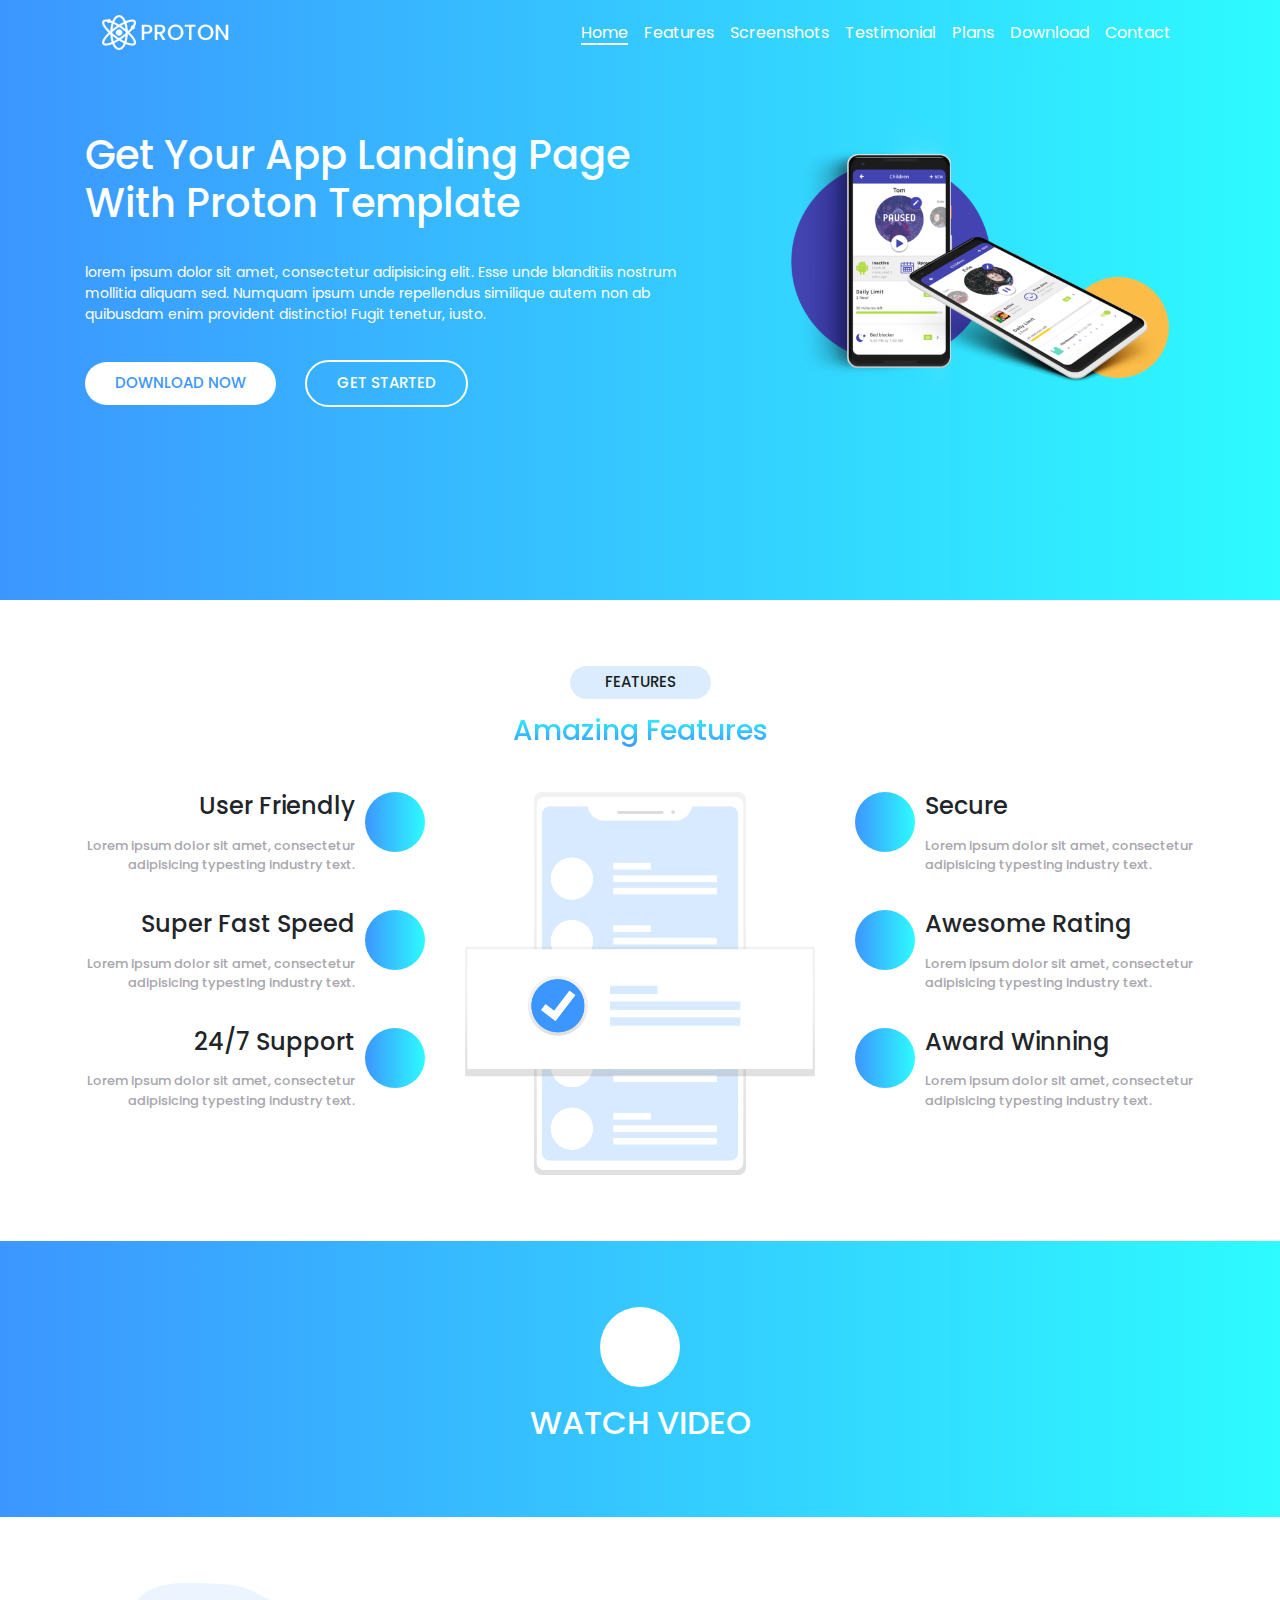
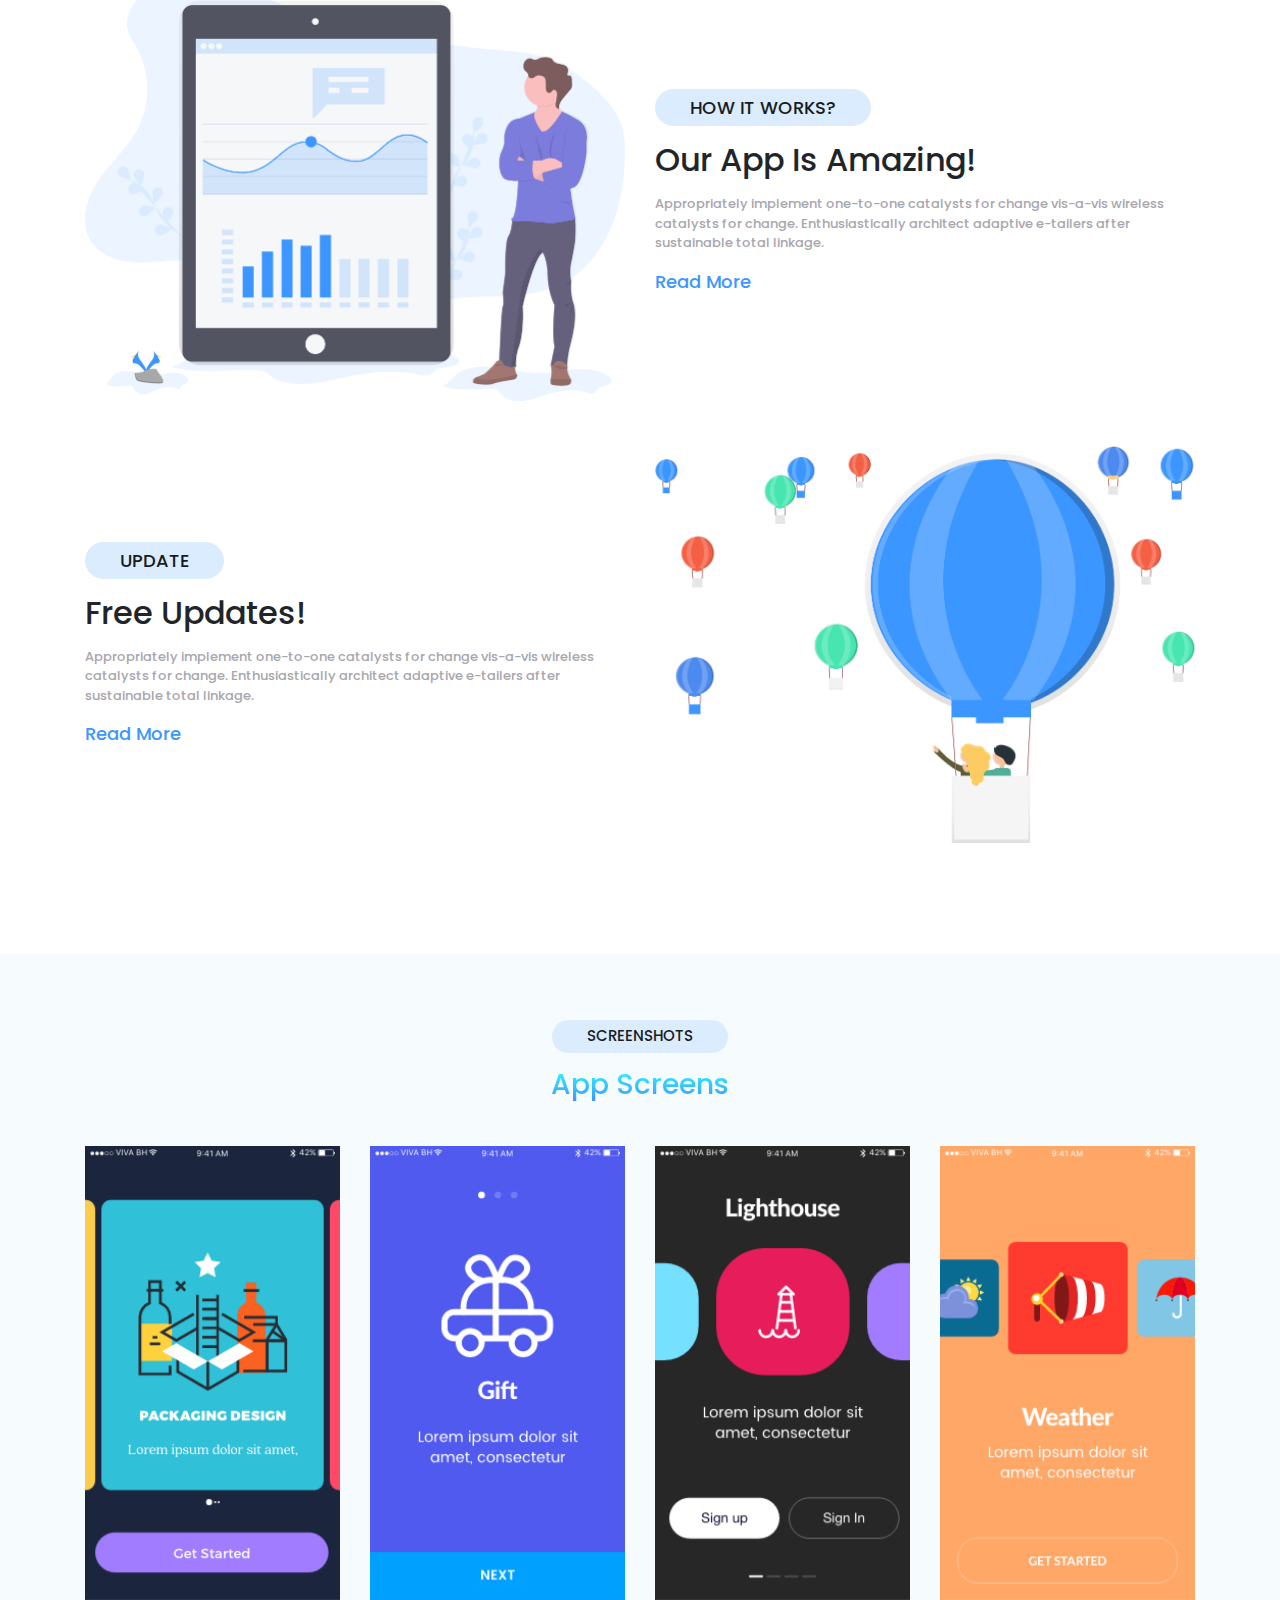
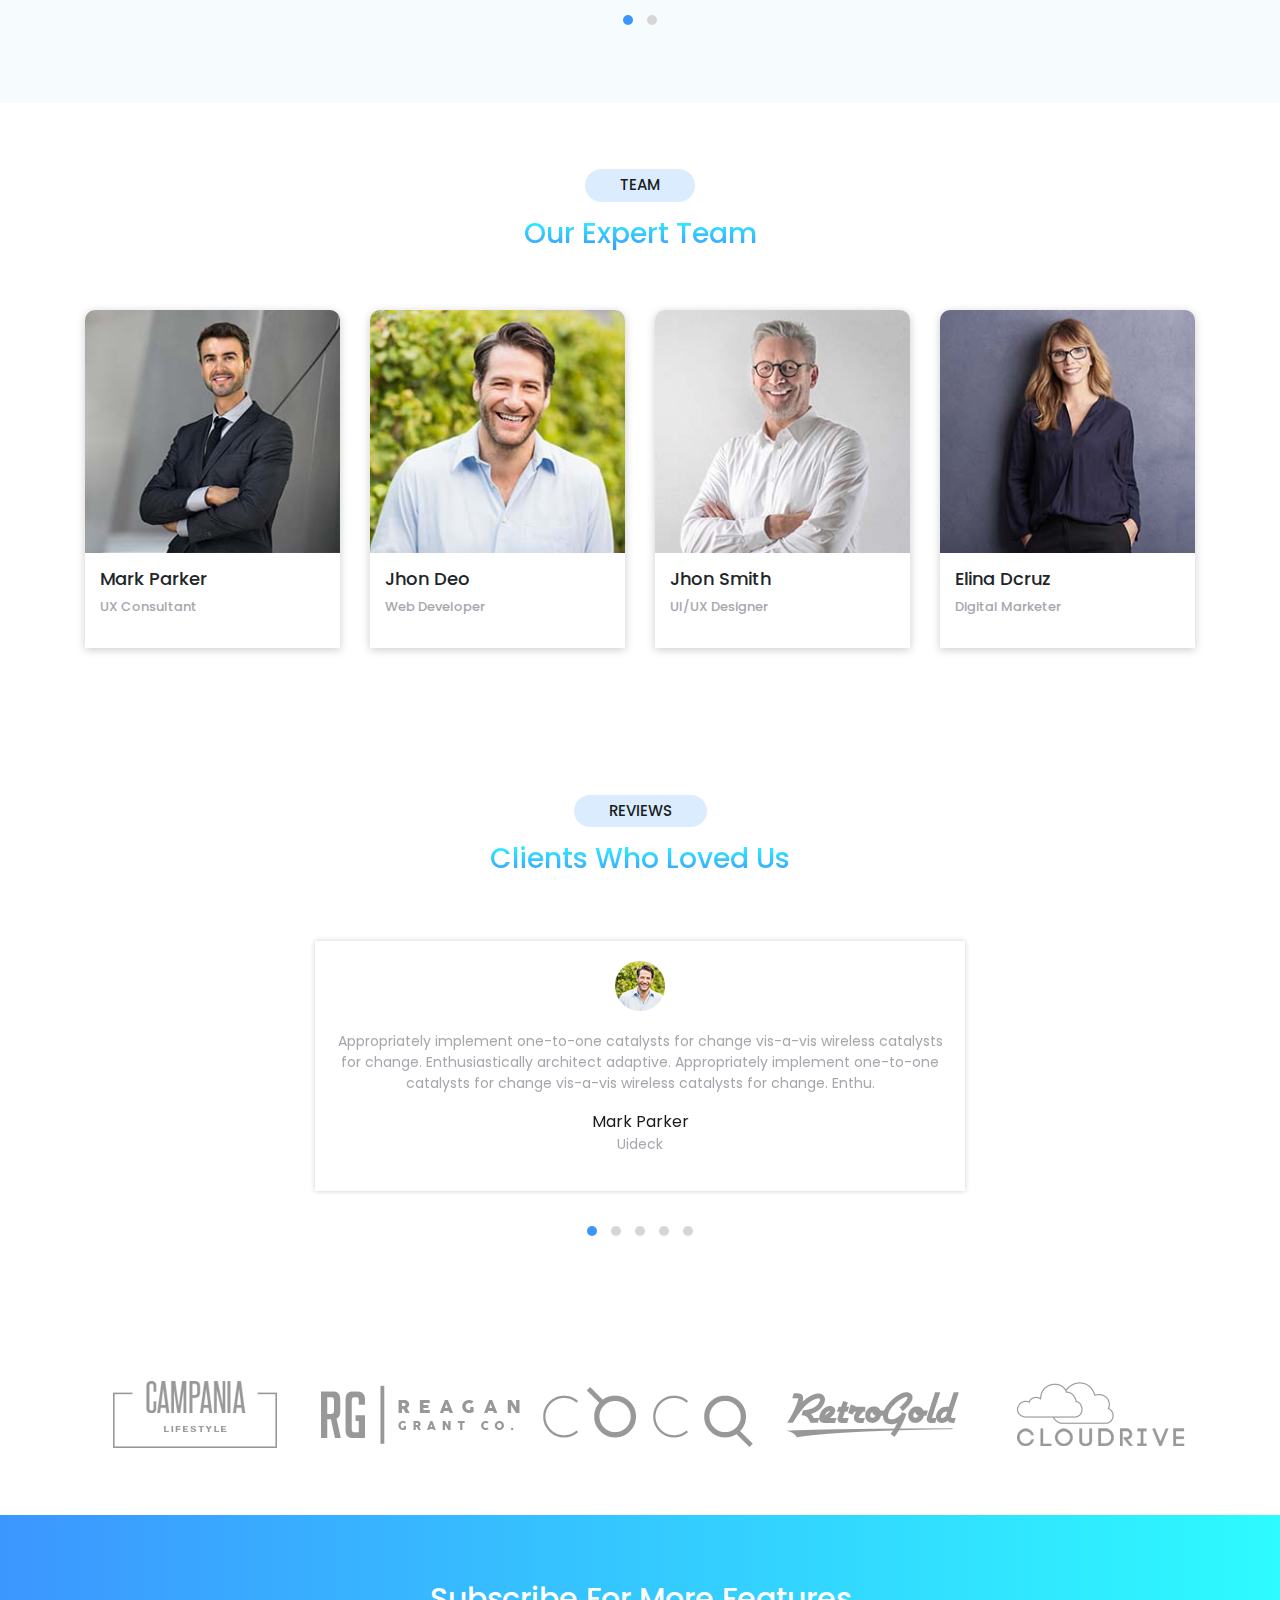
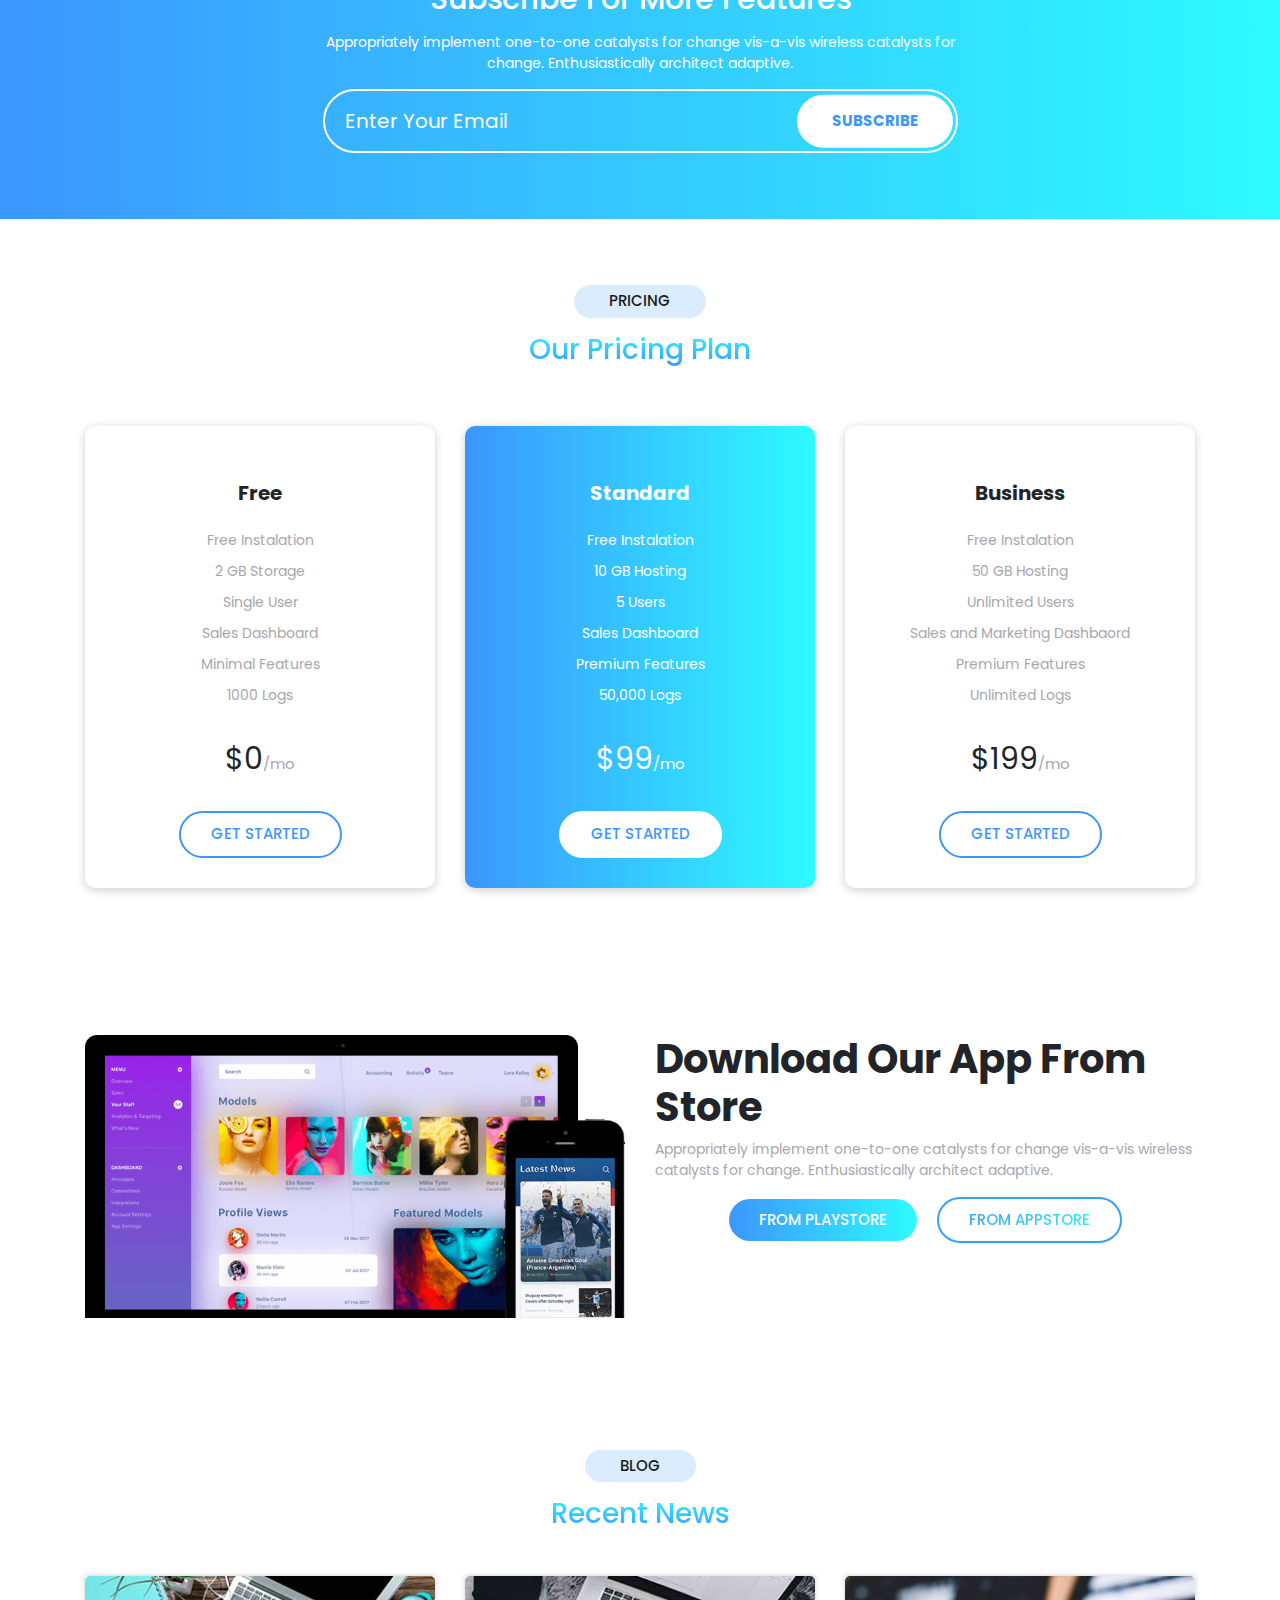
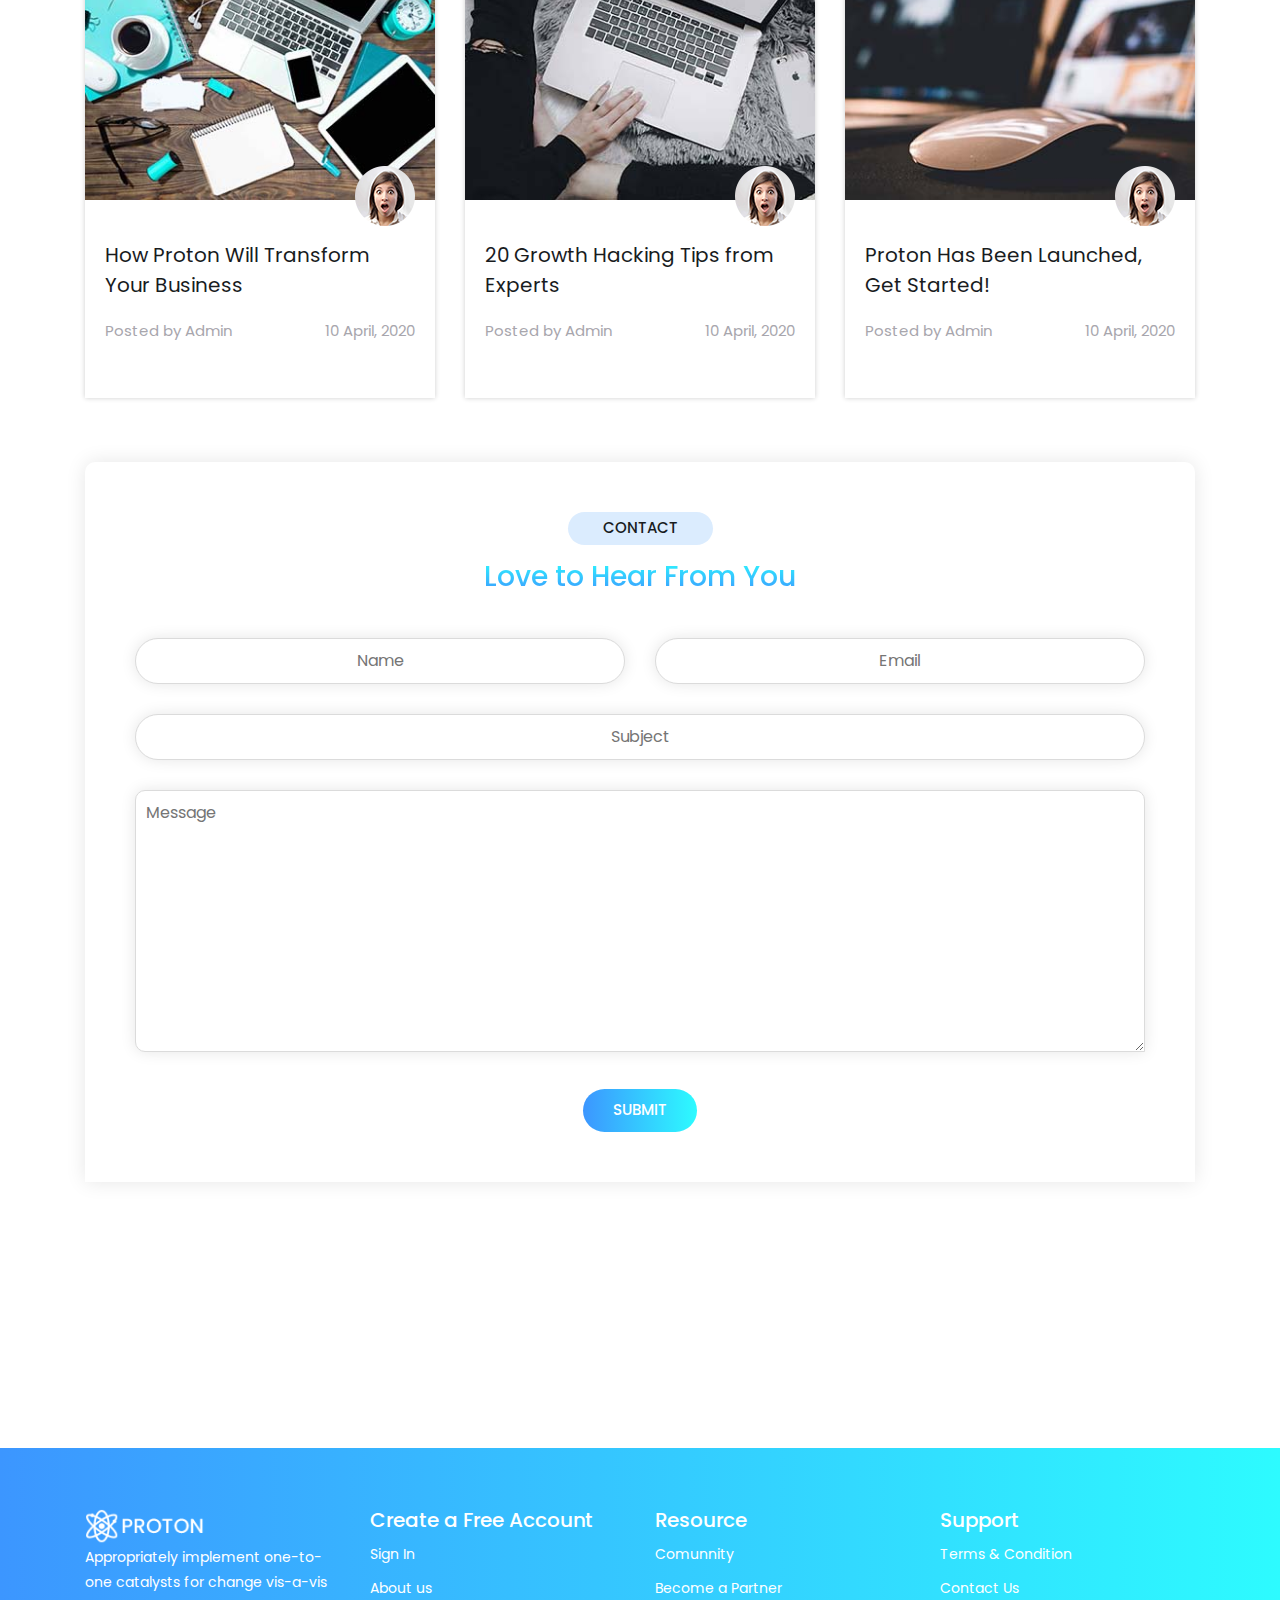
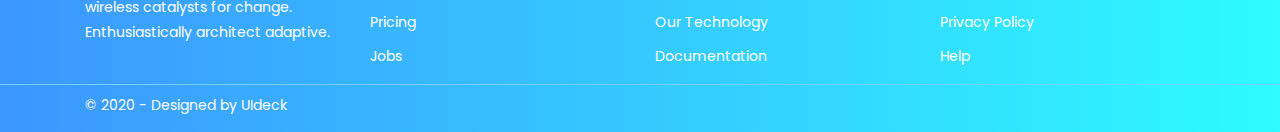
<file: portfolio/Proton/index.html>
<!DOCTYPE html>
<html lang="en">
<head>
  <meta charset="UTF-8">
  <meta name="viewport" content="width=device-width, initial-scale=1.0">
  <meta http-equiv="X-UA-Compatible" content="ie=edge">
  <!-- CSS -->
  <link rel="stylesheet" href="css/style.css">
  <!-- =================== -->
  <!-- Google Fonts -->
  <link href="https://fonts.googleapis.com/css?family=Poppins:400,500,700&display=swap" rel="stylesheet">
  <!-- =================== -->
  <!-- Line Icons -->
  <link rel="stylesheet" href="https://cdn.lineicons.com/1.0.1/LineIcons.min.css">
  <!-- =================== -->
  <!-- Magnific Popup -->
  <link rel="stylesheet" href="magnific-popup/magnific-popup.css">
  <script src="https://ajax.googleapis.com/ajax/libs/jquery/3.4.1/jquery.min.js"></script>
  <script src="magnific-popup/jquery.magnific-popup.min.js"></script>
  <!-- =================== -->
  <!-- Owl Carousel -->
  <link rel="stylesheet" href="owl/owl.carousel.min.css">
<link rel="stylesheet" href="owl/owl.theme.default.min.css">
  <!-- =================== -->
  <!-- Bootstrap -->
  <link rel="stylesheet" href="https://stackpath.bootstrapcdn.com/bootstrap/4.3.1/css/bootstrap.min.css" integrity="sha384-ggOyR0iXCbMQv3Xipma34MD+dH/1fQ784/j6cY/iJTQUOhcWr7x9JvoRxT2MZw1T" crossorigin="anonymous">
  <script src="https://cdnjs.cloudflare.com/ajax/libs/popper.js/1.14.7/umd/popper.min.js" integrity="sha384-UO2eT0CpHqdSJQ6hJty5KVphtPhzWj9WO1clHTMGa3JDZwrnQq4sF86dIHNDz0W1" crossorigin="anonymous"></script>
  <script src="https://stackpath.bootstrapcdn.com/bootstrap/4.3.1/js/bootstrap.min.js" integrity="sha384-JjSmVgyd0p3pXB1rRibZUAYoIIy6OrQ6VrjIEaFf/nJGzIxFDsf4x0xIM+B07jRM" crossorigin="anonymous"></script>
  <!-- =================== -->
  <title>Proton</title>
</head>
<body>
  <header class="fixed-top dark_header">
    <div class="container">
      <nav class="navbar navbar-expand-lg navbar-dark">
        <a class="navbar-brand" href="#"><img src="images/logo.png"></a>
        <button class="navbar-toggler" type="button" data-toggle="collapse" data-target="#navbarSupportedContent" aria-controls="navbarSupportedContent" aria-expanded="false" aria-label="Toggle navigation">
          <span class="navbar-toggler-icon"></span>
        </button>
      
        <div class="collapse navbar-collapse" id="navbarSupportedContent">
          <ul class="navbar-nav ml-auto">
            <li class="nav-item">
              <a class="nav-link homelink" href="#">Home</a>
            </li>
            <li class="nav-item">
              <a class="nav-link featurelink" href="#">Features</a>
            </li>
            <li class="nav-item">
              <a class="nav-link screenshotslink" href="#">Screenshots</a>
            </li>
            <li class="nav-item">
              <a class="nav-link reviewslink" href="#">Testimonial</a>
            </li>
            <li class="nav-item">
              <a class="nav-link planslink" href="#">Plans</a>
            </li>
            <li class="nav-item">
              <a class="nav-link loadlink" href="#">Download</a>
            </li>
            <li class="nav-item">
              <a class="nav-link contactlink" href="#">Contact</a>
            </li>
          </ul>
        </div>
      </nav>

    </div>
  </header>
  <section class="blue_bg" id="home">
    <div class="container">
      <div class="row justify-content-center align-items-center bg_cont">
        <div class="col-lg-7 col-md-12 col-xs-12">
          <h1>Get Your App Landing Page With Proton Template</h1>
          <p>
            lorem ipsum dolor sit amet, consectetur adipisicing elit. Esse unde blanditiis nostrum mollitia aliquam sed. Numquam ipsum unde repellendus similique autem non ab quibusdam enim provident distinctio! Fugit tenetur, iusto.
          </p>
          <div class="buttons">
            <a href="#" class="white_btn btns">Download Now</a>
            <a href="#" class="transparent_btn btns">Get started</a>
          </div>
        </div>
        <div class="col-lg-5 col-md-12 col-xs-12">
          <img src="images/intro-mobile.png" alt="">
        </div>
      </div>
    </div>
  </section>
  <section id="feature">
    <div class="container">
      <div class="title text-center">
        <a href="#" class="btns title_btn">Features</a>
        <h3>Amazing Features</h3>
      </div>
      <div class="features row justify-content-center">
        <div class="col-lg-4 col-md-12">
          <div class="features_item text-right">
            <div class="feature_box">
              <div class="info">
                <h4>User Friendly</h4>
                <p>Lorem ipsum dolor sit amet, consectetur adipisicing typesting industry text.</p>
              </div>
              <div class="icon">
                <span><i class="lni-leaf"></i></span>
              </div>
            </div>
            <div class="feature_box">
              <div class="info">
                <h4>Super Fast Speed</h4>
                <p>Lorem ipsum dolor sit amet, consectetur adipisicing typesting industry text.</p>
              </div>
              <div class="icon">
                <span><i class="lni-dashboard"></i></span>
              </div>
            </div>
            <div class="feature_box">
              <div class="info">
                <h4>24/7 Support</h4>
                <p>Lorem ipsum dolor sit amet, consectetur adipisicing typesting industry text.</p>
              </div>
              <div class="icon">
                <span><i class="lni-headphone-alt"></i></span>
              </div>
            </div>
          </div>
        </div>
        <div class="col-lg-4 col-md-12">
          <div class="features_item">
            <img src="images/app.png"alt="">
          </div>
        </div>
        <div class="col-lg-4 col-md-12">
          <div class="features_item text-left">
            <div class="feature_box">
              <div class="info">
                <h4>Secure</h4>
                <p>Lorem ipsum dolor sit amet, consectetur adipisicing typesting industry text.</p>
              </div>
              <div class="icon">
                <span><i class="lni-shield"></i></i></span>
              </div>
            </div>
            <div class="feature_box">
              <div class="info">
                <h4>Awesome Rating</h4>
                <p>Lorem ipsum dolor sit amet, consectetur adipisicing typesting industry text.</p>
              </div>
              <div class="icon">
                <span><i class="lni-star-filled"></i></i></span>
              </div>
            </div>
            <div class="feature_box">
              <div class="info">
                <h4>Award Winning</h4>
                <p>Lorem ipsum dolor sit amet, consectetur adipisicing typesting industry text.</p>
              </div>
              <div class="icon">
                <span><i class="lni-cup"></i></i></span>
              </div>
            </div>
          </div>
        </div>
      </div>
    </div>
  </section>
  <section class="blue_bg small_bg">
    <div class="container">
      <div class="play">
        <a class="popup-youtube play_btn" href="https://www.youtube.com/watch?v=yP6kdOZHids"><i class="lni-play"></i></a>
        <h2>Watch Video</h2>
      </div>
    </div>
  </section>
  <section>
    <div class="container">
      <div class="row justify-content-center align-items-center work_content">
        <div class="col-lg-6 col-md-12">
          <img src="images/img1.png" alt="">
        </div>
        <div class="col-lg-6 col-md-12 work">
          <div class="title">
            <a href="#" class="title_btn btns">How it works?</a>
          </div>
          <h2>Our App Is Amazing!</h2>
          <p>
            Appropriately implement one-to-one catalysts for change vis-a-vis wireless catalysts for change. Enthusiastically architect adaptive e-tailers after sustainable total linkage.
          </p>
          <a href="#">Read More <i class="lni-arrow-right"></i></a>
        </div>
      </div>
      <div class="row justify-content-center align-items-center work_content">
        <div class="col-lg-6 col-md-12 work">
          <div class="title">
            <a href="#" class="title_btn btns">Update</a>
          </div>
          <h2>Free Updates!</h2>
          <p>
            Appropriately implement one-to-one catalysts for change vis-a-vis wireless catalysts for change. Enthusiastically architect adaptive e-tailers after sustainable total linkage.
          </p>
          <a href="#">Read More <i class="lni-arrow-right"></i></a>
        </div>
        <div class="col-lg-6 col-md-12">
          <img src="images/img2.png" alt="">
        </div>
      </div>
    </div>
  </section>
  <section class="grey_bg" id="screenshots">
    <div class="container">
      <div class="title text-center">
        <div class="btns title_btn">
          Screenshots
        </div>
        <h3>App Screens</h3>
      </div>
      <div class="owl-carousel owl-theme slider">
        <div class="slider_item">
          <img src="images/img-1.png" alt="">
        </div>
        <div class="slider_item">
          <img src="images/img-2.png" alt="">
        </div>
        <div class="slider_item">
          <img src="images/img-3.png" alt="">
        </div>
        <div class="slider_item">
          <img src="images/img-4.png" alt="">
        </div>
        <div class="slider_item">
          <img src="images/img-5.png" alt="">
        </div>
        <div class="slider_item">
          <img src="images/img-6.png" alt="">
        </div>
      </div>
    </div>
  </section>
  <section>
    <div class="container">
      <div class="title text-center">
        <a href="#" class="title_btn btns">Team</a>
        <h3>Our Expert Team</h3>
      </div>
      <div class="team">
        <div class="row justify-content-center">
          <div class="col-md-6 col-lg-3 col-sm-12">
            <div class="team_member">
              <div class="member_social">
                <ul>
                  <li><a href="#"><i class="lni-facebook-filled"></i></a></li>
                  <li><a href="#"><i class="lni-twitter-filled"></i></a></li>
                  <li><a href="#"><i class="lni-google-plus"></i></a></li>
                  <li><a href="#"><i class="lni-linkedin-original"></i></a></li>
                </ul>
              </div>
              <img src="images/team1.jpg" alt="">
              <div class="member_name">
                <h3>Mark Parker</h3>
                <p>UX Consultant</p>
              </div>
            </div>
          </div>
          <div class="col-md-6 col-lg-3 col-sm-12">
            <div class="team_member">
              <div class="member_social">
                <ul>
                  <li><a href="#"><i class="lni-facebook-filled"></i></a></li>
                  <li><a href="#"><i class="lni-twitter-filled"></i></a></li>
                  <li><a href="#"><i class="lni-google-plus"></i></a></li>
                  <li><a href="#"><i class="lni-linkedin-original"></i></a></li>
                </ul>
              </div>
              <img src="images/team2.jpg" alt="">
              <div class="member_name">
                <h3>Jhon Deo</h3>
                <p>Web Developer</p>
              </div>
            </div>
          </div>
          <div class="col-md-6 col-lg-3 col-sm-12">
            <div class="team_member">
              <div class="member_social">
                <ul>
                  <li><a href="#"><i class="lni-facebook-filled"></i></a></li>
                  <li><a href="#"><i class="lni-twitter-filled"></i></a></li>
                  <li><a href="#"><i class="lni-google-plus"></i></a></li>
                  <li><a href="#"><i class="lni-linkedin-original"></i></a></li>
                </ul>
              </div>
              <img src="images/team3.jpg" alt="">
              <div class="member_name">
                <h3>Jhon Smith</h3>
                <p>UI/UX Designer</p>
              </div>
            </div>
          </div>
          <div class="col-md-6 col-lg-3 col-sm-12">
            <div class="team_member">
              <div class="member_social">
                <ul>
                  <li><a href="#"><i class="lni-facebook-filled"></i></a></li>
                  <li><a href="#"><i class="lni-twitter-filled"></i></a></li>
                  <li><a href="#"><i class="lni-google-plus"></i></a></li>
                  <li><a href="#"><i class="lni-linkedin-original"></i></a></li>
                </ul>
              </div>
              <img src="images/team4.jpg" alt="">
              <div class="member_name">
                <h3>Elina Dcruz</h3>
                <p>Digital Marketer</p>
              </div>
            </div>
          </div>
        </div>
      </div>
    </div>
  </section>
  <section id="reviews">
    <div class="container">
      <div class="title text-center">
        <a href="#" class="title_btn btns">Reviews</a>
        <h3>Clients Who Loved Us</h3>
      </div>
      <div class="row justify-content-center">
        <div class="col-lg-8 col-md-12 col-sm-12">
          <div class="reviews_carousel owl-carousel owl-theme">
            <div class="review_item text-center">
              <img src="images/img1(1).png">
              <p class="review_text">Appropriately implement one-to-one catalysts for change vis-a-vis wireless catalysts for change. Enthusiastically architect adaptive. Appropriately implement one-to-one catalysts for change vis-a-vis wireless catalysts for change. Enthu.</p>
              <a href="#">Mark Parker</a>
              <p>Uideck</p>
            </div>
            <div class="review_item text-center">
              <img src="images/img2(1).png">
              <p class="review_text">Appropriately implement one-to-one catalysts for change vis-a-vis wireless catalysts for change. Enthusiastically architect adaptive. Appropriately implement one-to-one catalysts for change vis-a-vis wireless catalysts for change. Enthu.</p>
              <a href="#">Mark Parker</a>
              <p>Uideck</p>
            </div>
            <div class="review_item text-center">
              <img src="images/img3.png">
              <p class="review_text">Appropriately implement one-to-one catalysts for change vis-a-vis wireless catalysts for change. Enthusiastically architect adaptive. Appropriately implement one-to-one catalysts for change vis-a-vis wireless catalysts for change. Enthu.</p>
              <a href="#">Mark Parker</a>
              <p>Uideck</p>
            </div>
            <div class="review_item text-center">
              <img src="images/img1(1).png">
              <p class="review_text">Appropriately implement one-to-one catalysts for change vis-a-vis wireless catalysts for change. Enthusiastically architect adaptive. Appropriately implement one-to-one catalysts for change vis-a-vis wireless catalysts for change. Enthu.</p>
              <a href="#">Mark Parker</a>
              <p>Uideck</p>
            </div>
            <div class="review_item text-center">
              <img src="images/img2(1).png">
              <p class="review_text">Appropriately implement one-to-one catalysts for change vis-a-vis wireless catalysts for change. Enthusiastically architect adaptive. Appropriately implement one-to-one catalysts for change vis-a-vis wireless catalysts for change. Enthu.</p>
              <a href="#">Mark Parker</a>
              <p>Uideck</p>
            </div>
          </div>
        </div>
      </div>
    </div>
  </section>
  <section>
    <div class="container">
      <div class="companies owl-carousel owl-theme">
        <img src="images/img1(2).png" alt="">
        <img src="images/img2(2).png" alt="">
        <img src="images/img3(1).png" alt="">
        <img src="images/img4.png" alt="">
        <img src="images/img5.png" alt="">
      </div>
    </div>
  </section>
  <section class="blue_bg subscribe_bg">
    <div class="container">
      <div class="row justify-content-center">
        <div class="col-lg-7">
          <div class="subscribe_content text-center">
            <h1>Subscribe For More Features</h1>
            <p>
            Appropriately implement one-to-one catalysts for change vis-a-vis wireless catalysts for change. Enthusiastically architect adaptive.
            </p>
            <div class="sub_input">
              <input type="email" placeholder="Enter Your Email">
              <button type="submit" class="white_btn btns">Subscribe</button>
            </div>
          </div>
        </div>
      </div>
    </div>
  </section>
  <section id="plans">
    <div class="container">
      <div class="title text-center">
        <a href="#" class="btns title_btn">Pricing</a>
        <h3>Our Pricing Plan</h3>
      </div>
      <div class="pricing">
        <div class="row">
          <div class="col-lg-4 col-md-4 col-sm-12">
            <div class="pricing_item text-center">
              <i class="lni-rocket"></i>
              <h5>Free</h5>
              <ul>
                <li>Free Instalation</li>
                <li>2 GB Storage</li>
                <li>Single User</li>
                <li>Sales Dashboard</li>
                <li>Minimal Features</li>
                <li>1000 Logs</li>
              </ul>
              <p>$0<span>/mo</span></p>
              <a href="#" class="btns transparent_btn">Get Started</a>
            </div>
          </div>
          <div class="col-lg-4 col-md-4 col-sm-12">
            <div class="pricing_item active_price text-center">
              <i class="lni-drop"></i>
              <h5>Standard</h5>
              <ul>
                <li>Free Instalation</li>
                <li>10 GB Hosting</li>
                <li>5 Users</li>
                <li>Sales Dashboard</li>
                <li>Premium Features</li>
                <li>50,000 Logs</li>
              </ul>
              <p>$99<span>/mo</span></p>
              <a href="#" class="btns transparent_btn">Get Started</a>
            </div>
          </div>
          <div class="col-lg-4 col-md-4 col-sm-12">
            <div class="pricing_item text-center">
              <i class="lni-briefcase"></i>
              <h5>Business</h5>
              <ul>
                <li>Free Instalation</li>
                <li>50 GB Hosting</li>
                <li>Unlimited Users</li>
                <li>Sales and Marketing Dashbaord</li>
                <li>Premium Features</li>
                <li>Unlimited Logs</li>
              </ul>
              <p>$199<span>/mo</span></p>
              <a href="#" class="btns transparent_btn">Get Started</a>
            </div>
          </div>
        </div>
      </div>
    </div>
  </section>
  <section id="download">
    <div class="container">
      <div class="row">
        <div class="col-md-12 col-lg-6 col-sm-12">
          <img src="images/mac.png" alt="">
        </div>
        <div class="col-md-12 col-lg-6 col-sm-12 app">
          <h2>Download Our App From Store</h2>
          <p>Appropriately implement one-to-one catalysts for change vis-a-vis wireless catalysts for change. Enthusiastically architect adaptive.</p>
          <div class="download_btns">
            <a href="#" class="btns blue_btn"><i class="lni-android"></i> From playstore</a>
            <a href="#" class="btns transparent_btn apple_btn"><i class="lni-apple"></i> From appstore</a>
          </div>
        </div>
      </div>
    </div>
  </section>
  <section>
    <div class="container">
      <div class="title text-center">
        <a href="#" class="btns title_btn">Blog</a>
        <h3>Recent News</h3>
      </div>
      <div class="blog">
        <div class="row">
          <div class="col-md-12 col-lg-4 col-sm-12">
            <div class="blog_item">
              <img src="images/img1.jpg" alt="">
              <img src="images/author.png" class="author">
              <div class="blog_title">
                <a href="#">How Proton Will Transform Your Business</a>
                <div class="date">
                  <a href="#">Posted by Admin</a>
                  <p>10 April, 2020</p>
                </div>
              </div>
            </div>
          </div>
          <div class="col-md-12 col-lg-4 col-sm-12">
            <div class="blog_item">
              <img src="images/img2.jpg" alt="">
              <img src="images/author.png" class="author">
              <div class="blog_title">
                <a href="#">20 Growth Hacking Tips from Experts</a>
                <div class="date">
                  <a href="#">Posted by Admin</a>
                  <p>10 April, 2020</p>
                </div>
              </div>
            </div>
          </div>
          <div class="col-md-12 col-lg-4 col-sm-12">
            <div class="blog_item">
              <img src="images/img3.jpg" alt="">
              <img src="images/author.png" class="author">
              <div class="blog_title">
                <a href="#">Proton Has Been Launched, Get Started!</a>
                <div class="date">
                  <a href="#">Posted by Admin</a>
                  <p>10 April, 2020</p>
                </div>
              </div>
            </div>
          </div>
        </div>
      </div>
    </div>
  </section>
  <section>
      <object data="https://www.google.com/maps/embed?pb=!1m14!1m8!1m3!1d54323.31117801343!2d-106.404567!3d31.68291!3m2!1i1024!2i768!4f13.1!3m3!1m2!1s0x0%3A0x6cd3eb9a9fcd23f1!2sCourtyard%20by%20Marriott%20Ciudad%20Juarez!5e0!3m2!1sru!2sbd!4v1573923617533!5m2!1sru!2sbd" style="border:0; width: 100%; height: 450px;"></object>
  </section>
  <section>
    <div class="container">
      <div class="contact">
        <div class="title text-center">
          <a href="#" class="btns title_btn">Contact</a>
          <h3>Love to Hear From You</h3>
        </div>
        <form>
          <div class="row justify-content-center">
            <div class="col-md-6 col-lg-6 col-sm-12">
              <input type="text" placeholder="Name">
            </div>
            <div class="col-md-6 col-lg-6 col-sm-12">
              <input type="email" placeholder="Email">
            </div>
            <div class="col-sm-12">
              <input type="text" placeholder="Subject">
            </div>
            <div class="col-sm-12">
              <textarea placeholder="Message" cols="30" rows="10"></textarea>
            </div>
          </div>
          <div class="text-center">
            <button class="btns blue_btn">Submit</button>
          </div>
        </form>
      </div>
    </div>
  </section>
  <footer class="blue_bg">
    <div class="container">
      <div class="row">
        <div class="col-md-6 col-lg-3 col-xs-3 col-sm-12">
          <img src="images/logo.png" alt="logo">
          <p>
              Appropriately implement one-to-one catalysts for change vis-a-vis wireless catalysts for change. Enthusiastically architect adaptive.
          </p>
        </div>
        <div class="col-md-6 col-lg-3 col-xs-3 col-sm-12">
          <h4>Create a Free Account</h4>
          <ul>
            <li><a href="#">Sign In</a></li>
            <li><a href="#">About us</a></li>
            <li><a href="#">Pricing</a></li>
            <li><a href="#">Jobs</a></li>
          </ul>
        </div>
        <div class="col-md-6 col-lg-3 col-xs-3 col-sm-12">
          <h4>Resource</h4>
          <ul>
            <li><a href="#">Comunnity</a></li>
            <li><a href="#">Become a Partner</a></li>
            <li><a href="#">Our Technology</a></li>
            <li><a href="#">Documentation</a></li>
          </ul>
        </div>
        <div class="col-md-6 col-lg-3 col-xs-3 col-sm-12">
          <h4>Support</h4>
          <ul>
            <li><a href="#">Terms & Condition</a></li>
            <li><a href="#">Contact Us</a></li>
            <li><a href="#">Privacy Policy</a></li>
            <li><a href="#">Help</a></li>
          </ul>
        </div>
      </div>
    </div>
      <div class="copyright">
        <div class="container">
          <div class="copyright_content">
            <p>
              © 2020 - Designed by <a href="https://uideck.com">UIdeck</a>
            </p>
            <div class="social">
              <a href="#"><i class="lni-facebook-filled"></i></a>
              <a href="#"><i class="lni-twitter-filled"></i></a>
              <a href="#"><i class="lni-linkedin-original"></i></a>
              <a href="#"><i class="lni-google-plus"></i></a>
            </div>
          </div>
        </div>
      </div>
  </footer>
  <script src="owl/owl.carousel.min.js"></script>
  <script src="js/script.js"></script>
</body>
</html>
</file>
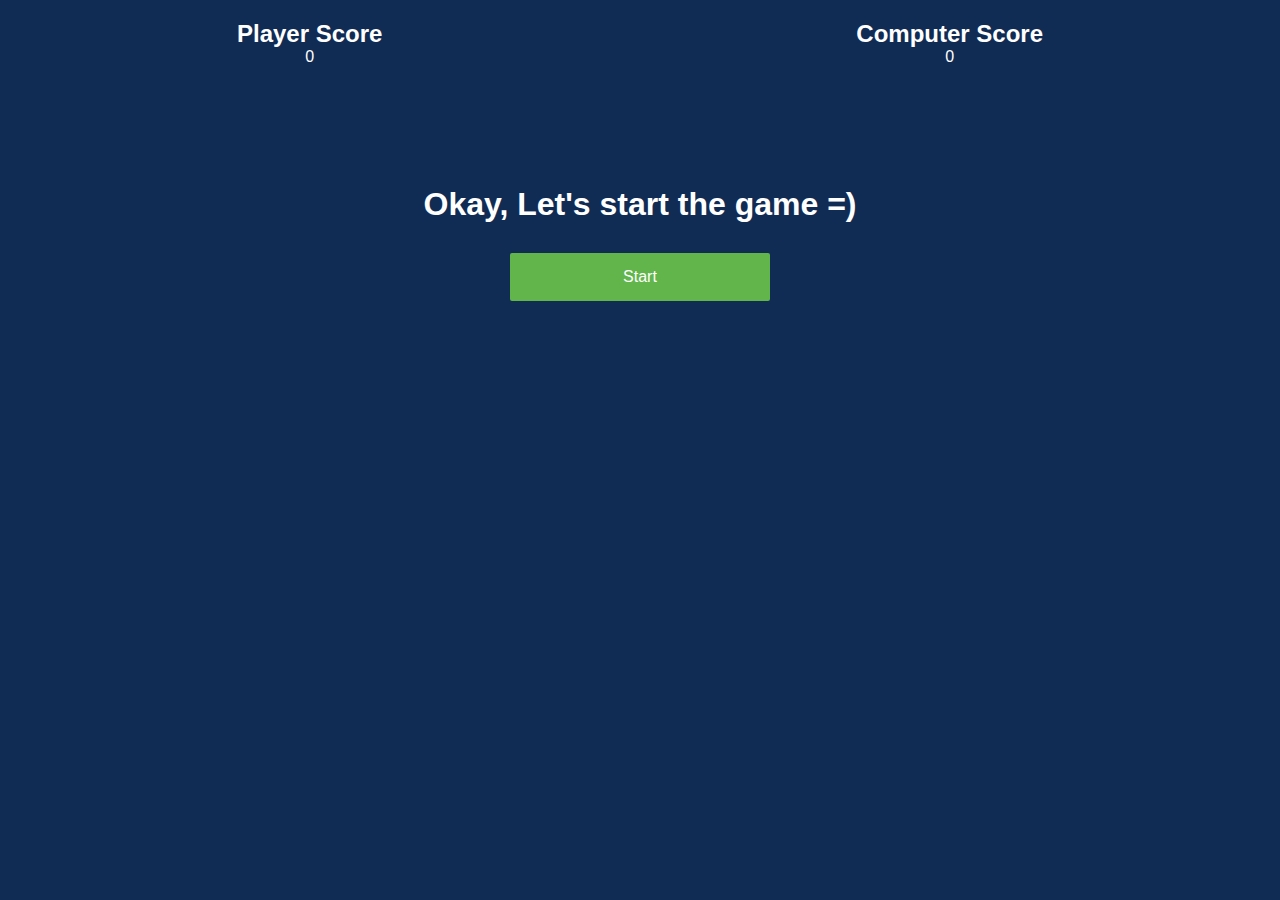
<file: portfolio/Rock, Paper and Scissors/index.html>
<!DOCTYPE html>
<html lang="en">
<head>
	<meta charset="UTF-8">
	<title>Rock, paper and scissors</title>
	<link rel="stylesheet" type="text/css" href="css/style.css">
</head>
<body>
	<!-- <div class="win-modal">
		<div class="close-btn">x</div>
		<div class="modal-header">
			<h1>Congrats! You Win!</h1>
		</div>
	</div> -->
	<!-- <div class="lose-modal">
		<div class="close-btn">x</div>
		<hr>
		<div class="modal-header">
			<h1>You Lose! Game Over!</h1>
		</div>
	</div> -->
	<header>
		<div class="player-score">
			<h2>Player Score</h2>
			<p id="playerScore">0</p>
		</div>
		<div class="pc-score">
			<h2>Computer Score</h2>
			<p id="pcScore">0</p>
		</div>
	</header>
	<section class="intro">
		<h1>Okay, Let's start the game =)</h1>
		<a href="#" class="start-btn">Start</a>
	</section>
	<section class="main">
		<h1>Choose an option</h1>
		<div class="options">
			<img src="rock.png" class="playerHand hand">
			<img src="rock.png" class="pcHand hand">
			<button value="rock">Rock</button>
			<button value="paper">Paper</button>
			<button value="scissors">Scissors</button>
		</div>
	</section>
	<footer>
		<h1 id="result"></h1>
		<button id="reload">Restart the game</button>
	</footer>
</body>
	<script src="js/script.js"></script>
</html>
</file>
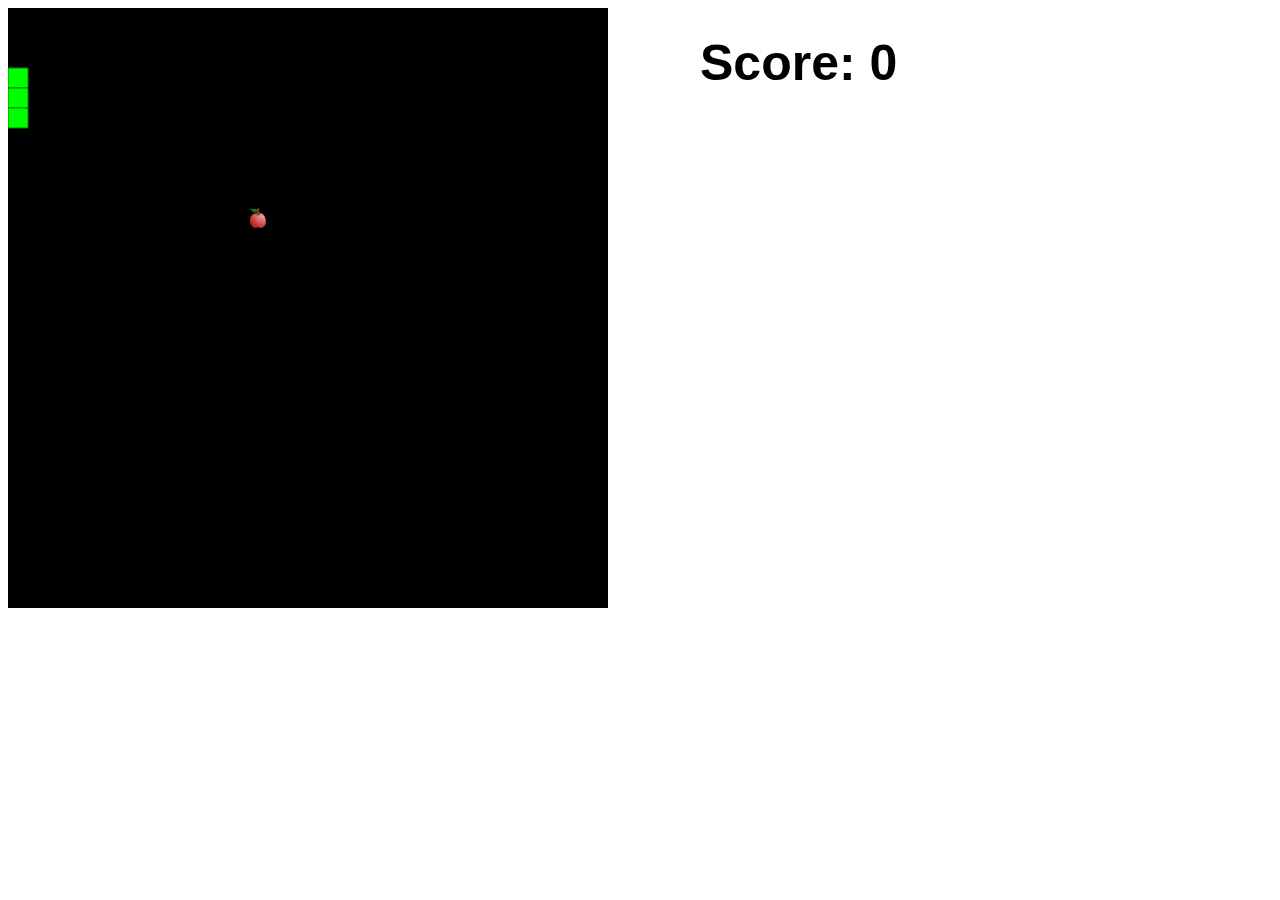
<file: portfolio/Snake/index.html>
<!DOCTYPE html>
<html lang="en">
<head>
	<meta charset="UTF-8">
	<title>Profit | Homework | Snake</title>
	<style>
		#score{
			position: absolute;
			left: 700px;
			top: 0;
			font-family: sans-serif;
			font-size: 50px;
		}
	</style>
</head>
<body>
	<img src="apple-icon.png" id="apple" width="20" height="20" style="display: none">
	<canvas width="600" height="600" id="canvas"></canvas>
	<h1 id="score"></h1>
</body>
	<script src="js/script.js"></script>
</html>
</file>
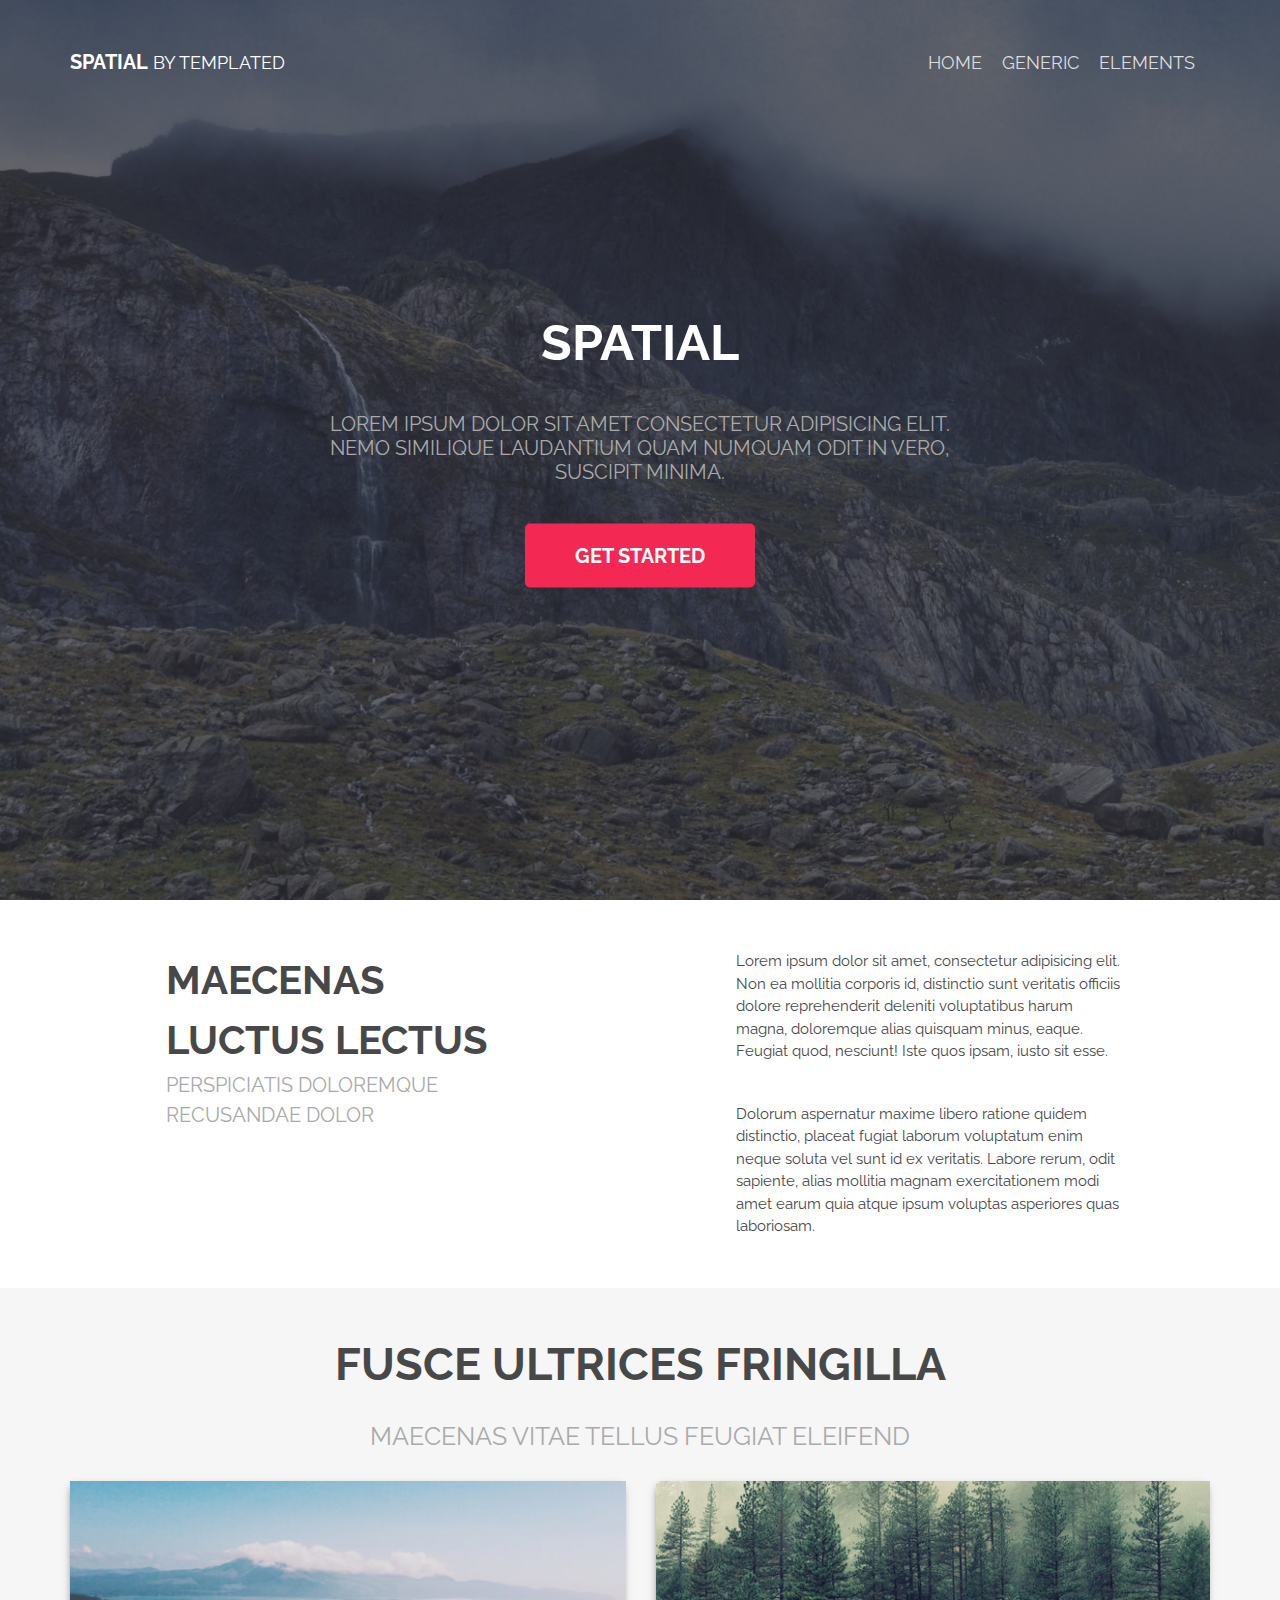
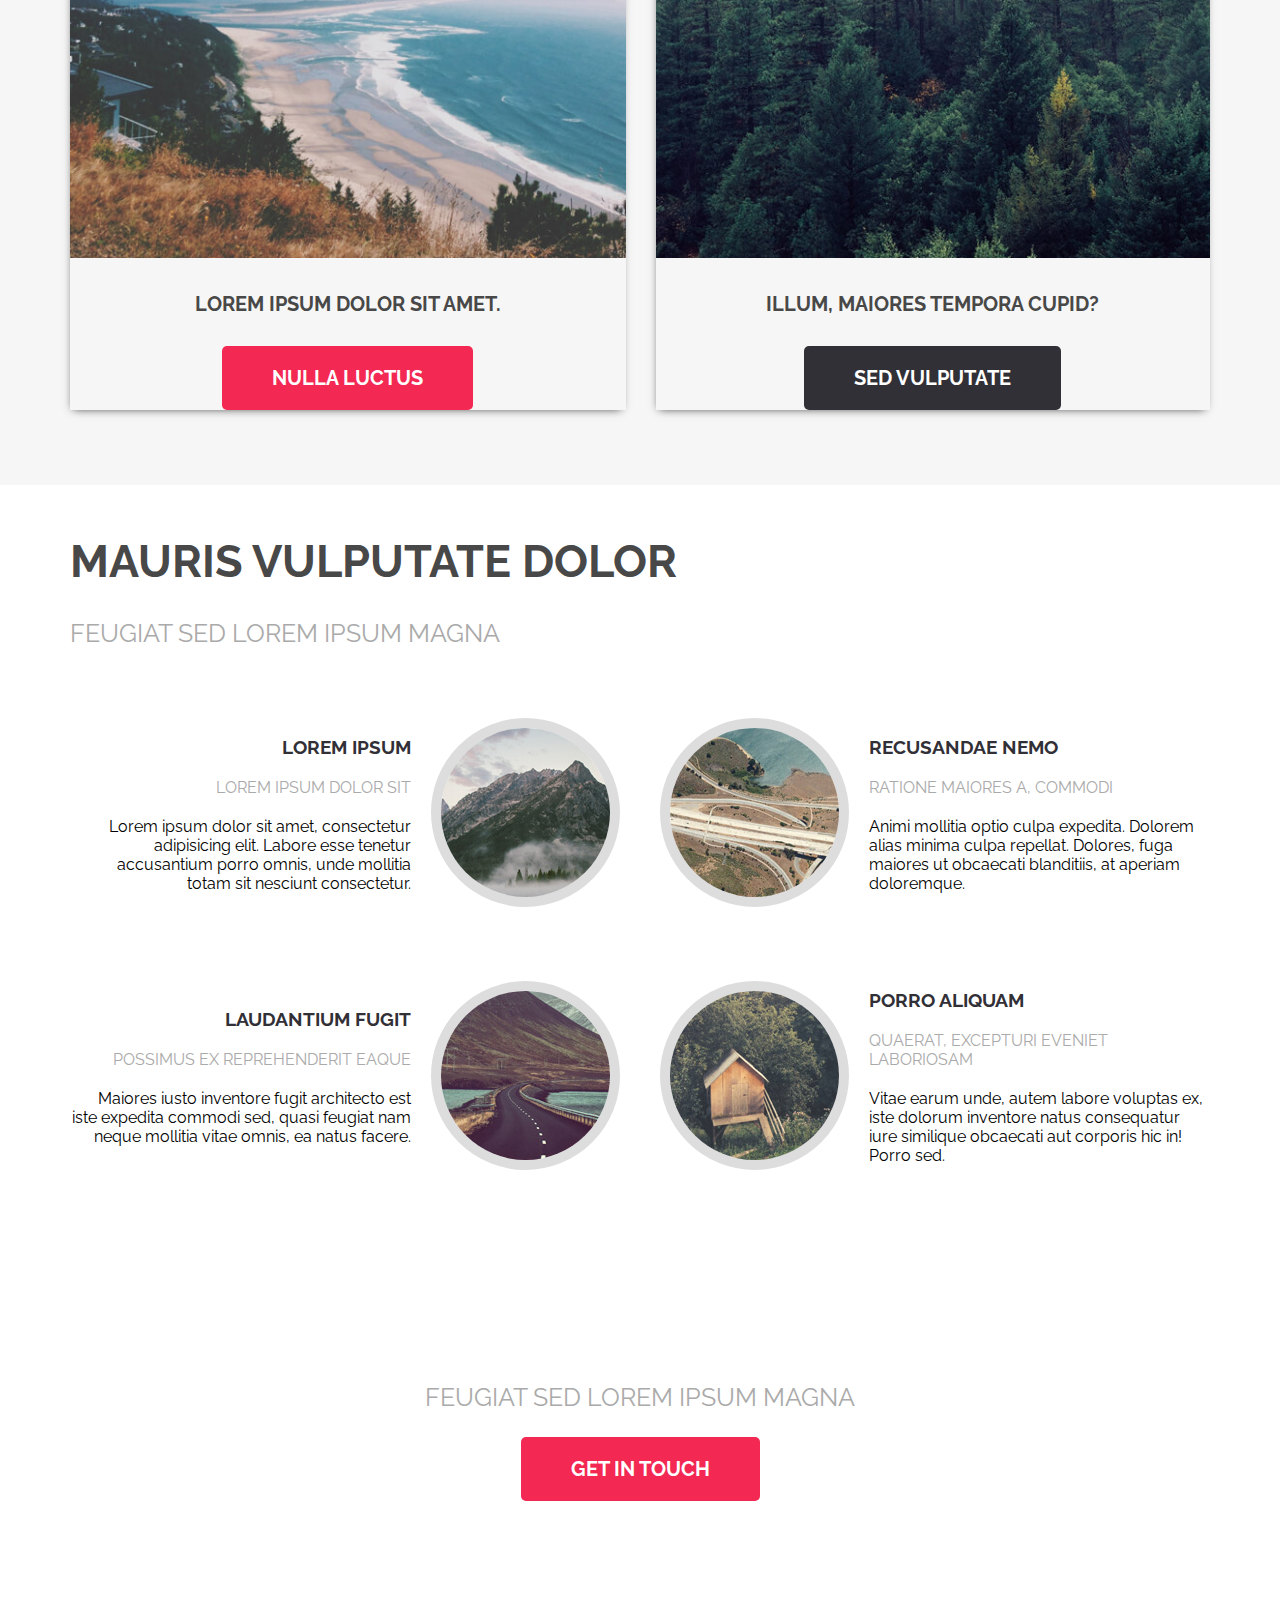
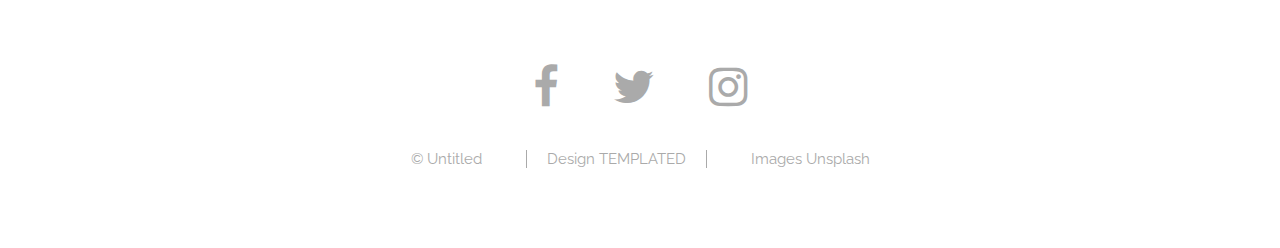
<file: portfolio/Spatial/index.html>
<!DOCTYPE html>
<html lang="en">
<head>
  <meta charset="UTF-8">
  <meta name="viewport" content="width=device-width, initial-scale=1.0">
  <meta http-equiv="X-UA-Compatible" content="ie=edge">
  <title>Spatial</title>
  <link rel="stylesheet" href="css/style.css">
  <link rel="stylesheet" href="https://stackpath.bootstrapcdn.com/font-awesome/4.7.0/css/font-awesome.min.css">
</head>
<body>
  <header>
    <div class="container">
      <nav>
        <button class="menu_toggler">
          <i class="fa fa-bars"></i>
        </button>
        <div class="logo">
          <a href="#">SPATIAL</a> <span>By Templated</span>
        </div>
        <ul class="menu">
          <li><a href="#">Home</a></li>
          <li><a href="#">Generic</a></li>
          <li><a href="#">Elements</a></li>
        </ul>
      </nav>
    </div>
    <div class="bg_content">
      <div class="container">
          <h1>SPATIAL</h1>
          <p>Lorem ipsum dolor sit amet consectetur adipisicing elit. Nemo similique laudantium quam numquam odit in vero, suscipit minima.</p>
          <a href="#" class="pink_btn btn">Get Started</a>
      </div>
    </div>
  </header>
  <section>
    <div class="container">
      <div class="about">
        <div class="title">
          <h2>MAECENAS <br>LUCTUS LECTUS</h2>
          <!-- <h2></h2> -->
          <p>PERSPICIATIS DOLOREMQUE <br> RECUSANDAE DOLOR</p>
        </div>
        <div class="info">
          <p>Lorem ipsum dolor sit amet, consectetur adipisicing elit. Non ea mollitia corporis id, distinctio sunt veritatis officiis dolore reprehenderit deleniti voluptatibus harum magna, doloremque alias quisquam minus, eaque. Feugiat quod, nesciunt! Iste quos ipsam, iusto sit esse.</p>
          <p>Dolorum aspernatur maxime libero ratione quidem distinctio, placeat fugiat laborum voluptatum enim neque soluta vel sunt id ex veritatis. Labore rerum, odit sapiente, alias mollitia magnam exercitationem modi amet earum quia atque ipsum voluptas asperiores quas laboriosam.</p>
        </div>
      </div>
    </div>
  </section>
  <section class="grey">
    <div class="container">
      <div class="gallery_title">
        <h1>FUSCE ULTRICES FRINGILLA</h1>
        <p>MAECENAS VITAE TELLUS FEUGIAT ELEIFEND</p>
      </div>
      <div class="gallery">
        <div class="gallery_item">
          <img src="images/pic02.jpg" alt="pic02">
          <h3>LOREM IPSUM DOLOR SIT AMET.</h3>
          <a href="#" class="btn pink_btn">Nulla Luctus</a>
        </div>
        <div class="gallery_item">
          <img src="images/pic03.jpg" alt="pic03">
          <h3>ILLUM, MAIORES TEMPORA CUPID?</h3>
          <a href="#" class="btn dark_btn">Sed vulputate</a>
        </div>
      </div>
      <div class="gallery_links">
      </div>
    </div>
  </section>
  <section>
    <div class="container">
      <div class="geo_title">
        <h1>MAURIS VULPUTATE DOLOR</h1>
        <p>FEUGIAT SED LOREM IPSUM MAGNA</p>
      </div>
      <div class="geo">
        <div class="geo_item to_right">
          <div class="geo_info">
            <h3>LOREM IPSUM</h3>
            <p class="muted">LOREM IPSUM DOLOR SIT</p>
            <p>Lorem ipsum dolor sit amet, consectetur adipisicing elit. Labore esse tenetur accusantium porro omnis, unde mollitia totam sit nesciunt consectetur.</p>
          </div>
          <div class="geo_img">
            <img src="images/pic04.jpg" alt="pic04">
          </div>
        </div>
        <div class="geo_item to_left">
          <div class="geo_img">
            <img src="images/pic05.jpg" alt="pic05">
          </div>
          <div class="geo_info">
            <h3>RECUSANDAE NEMO</h3>
            <p class="muted">RATIONE MAIORES A, COMMODI</p>
            <p>Animi mollitia optio culpa expedita. Dolorem alias minima culpa repellat. Dolores, fuga maiores ut obcaecati blanditiis, at aperiam doloremque.</p>
          </div>
        </div>
      </div>
      <div class="geo">
          <div class="geo_item to_right">
            <div class="geo_info">
              <h3>LAUDANTIUM FUGIT</h3>
              <p class="muted">POSSIMUS EX REPREHENDERIT EAQUE</p>
              <p>Maiores iusto inventore fugit architecto est iste expedita commodi sed, quasi feugiat nam neque mollitia vitae omnis, ea natus facere.</p>
            </div>
            <div class="geo_img">
              <img src="images/pic06.jpg" alt="pic06">
            </div>
          </div>
          <div class="geo_item to_left">
            <div class="geo_img">
              <img src="images/pic07.jpg" alt="pic07">
            </div>
            <div class="geo_info">
              <h3>PORRO ALIQUAM</h3>
              <p class="muted">QUAERAT, EXCEPTURI EVENIET LABORIOSAM</p>
              <p>Vitae earum unde, autem labore voluptas ex, iste dolorum inventore natus consequatur iure similique obcaecati aut corporis hic in! Porro sed.</p>
            </div>
          </div>
        </div>
    </div>
  </section>
  <section class="touch">
    <div class="container">
      <h1>AENEAN ELEMENTUM LIGULA</h1>
      <p class="muted">FEUGIAT SED LOREM IPSUM MAGNA</p>
      <a href="#" class="btn pink_btn">GET IN TOUCH</a>
    </div>
  </section>
  <footer>
    <div class="container">
      <div class="social">
        <a href="#"><i class="fa fa-facebook"></i></a>
        <a href="#"><i class="fa fa-twitter"></i></a>
        <a href="#"><i class="fa fa-instagram"></i></a>
      </div>
      <div class="copyright">
        <span>© Untitled</span>
        <span class="center">Design <a href="#">TEMPLATED</a></span>
        <span>Images <a href="#">Unsplash</a></span>
      </div>
    </div>
  </footer>
  <script src="js/script.js"></script>
</body>
</html>
</file>
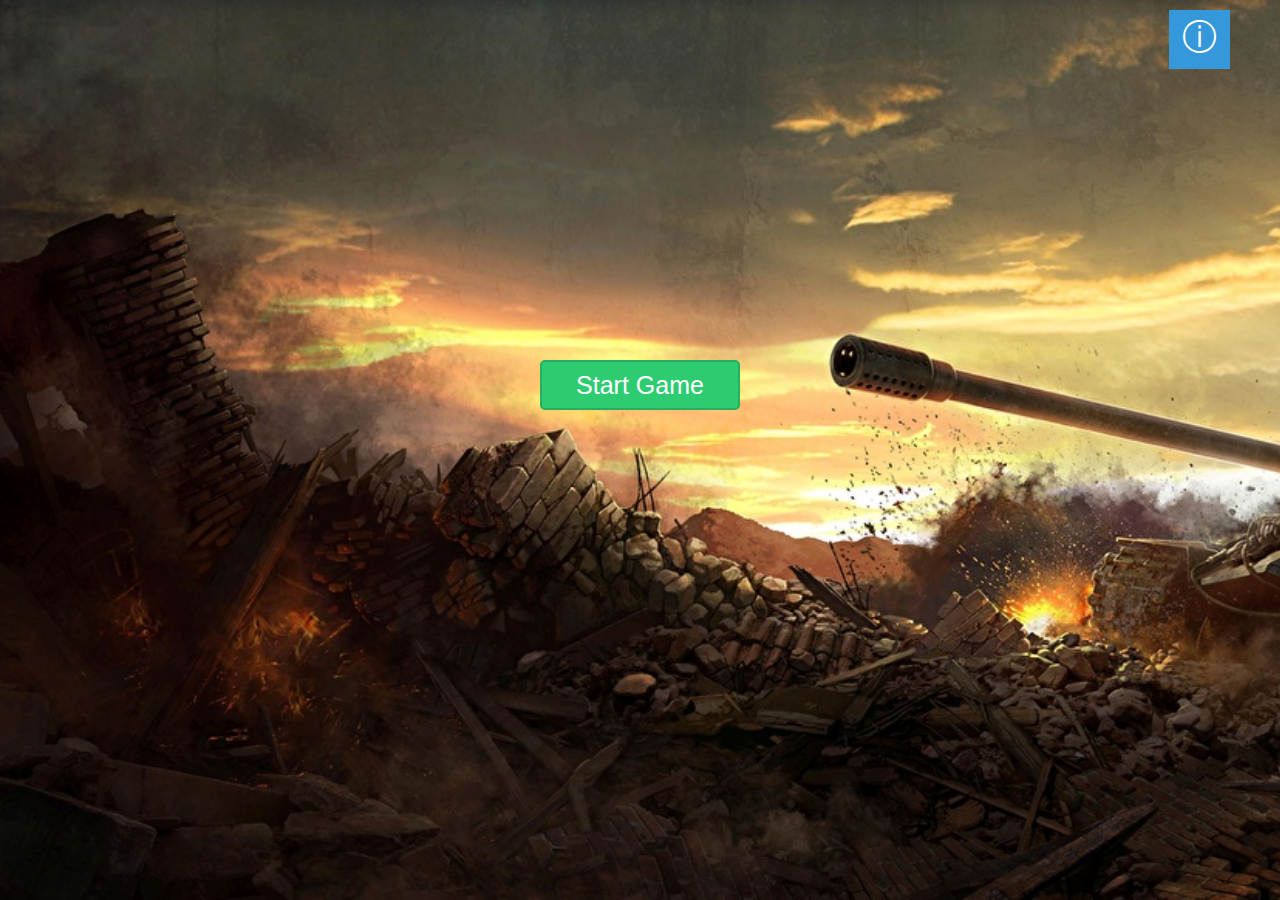
<file: portfolio/Tanks/index.html>
<!DOCTYPE html>
<html lang="en">
<head>
	<meta charset="UTF-8">
	<title>Profit | Homework | Tanks</title>
	<link rel="stylesheet" href="css/style.css">
	<script src="https://ajax.googleapis.com/ajax/libs/jquery/3.4.0/jquery.min.js"></script>
</head>
<body>
	<div class="dasht">
		<button class="restart" title="Restart the game">&#8635;</button>
		<div class="point">Points: 0</div>
		<div class="game-over">
			<h1>GAME OVER!</h1>
			<button class="reload">Restart the game</button>
			<span class="current-score"></span>
			<div class="citate">Better luck next time =)</div>
		</div>
		<div class="mytank"></div>
	</div>
	<button class="start">Start Game</button>
	<button class="info-btn" title="Info about game">&#9432;</button>
	<div class="info">
		<button class="close-info">&times;</button>
		<div class="info-header">
			<h1>Tank Battle Game</h1>
		</div>
		<div class="info-body">
			<p>Controls:</p>
			<p>Arrow Left - Left</p>
			<p>Arrow Right - Right</p>
			<p>Space - Fire</p>
			<br><br>
			<p>©Profit Development Company</p>
		</div>
		<div class="info-footer">
			<button class="ok-btn">OK</button>
		</div>
	</div>
</body>
	<script src="js/script.js"></script>
</html>
</file>
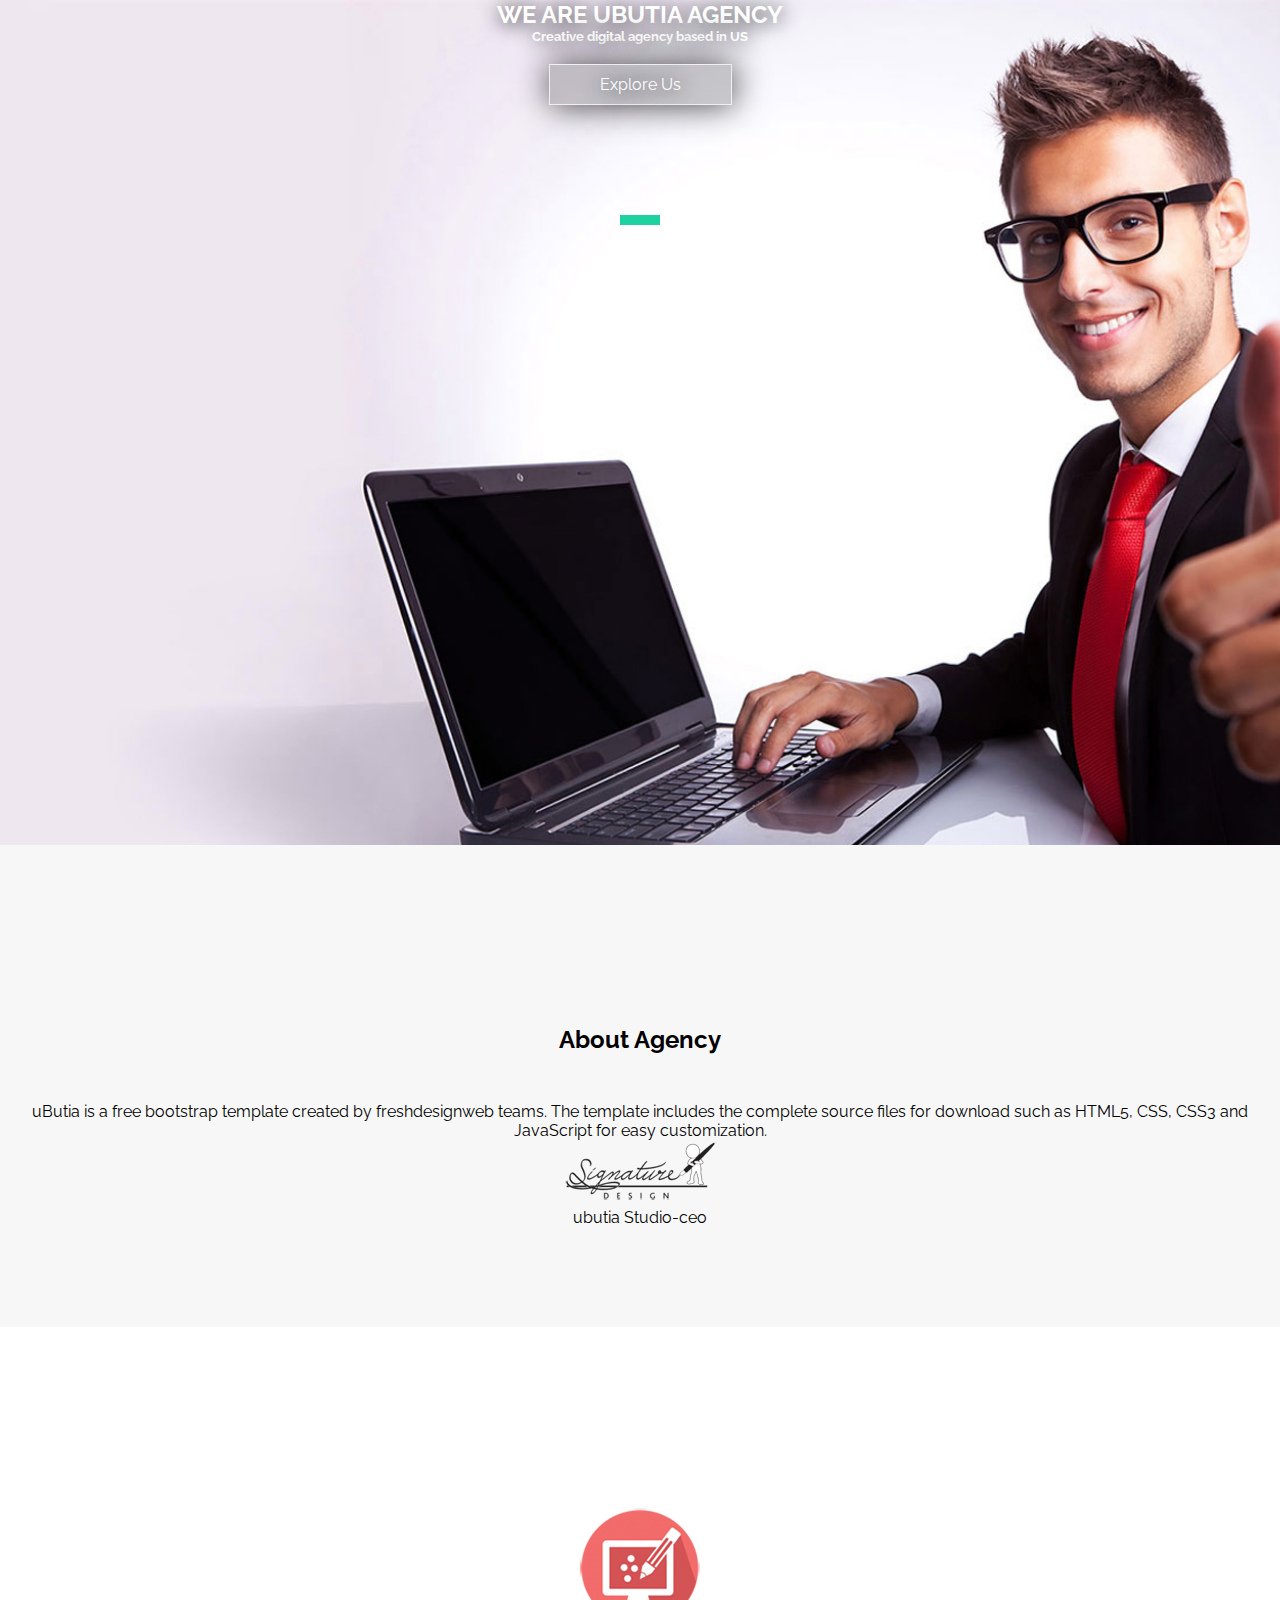
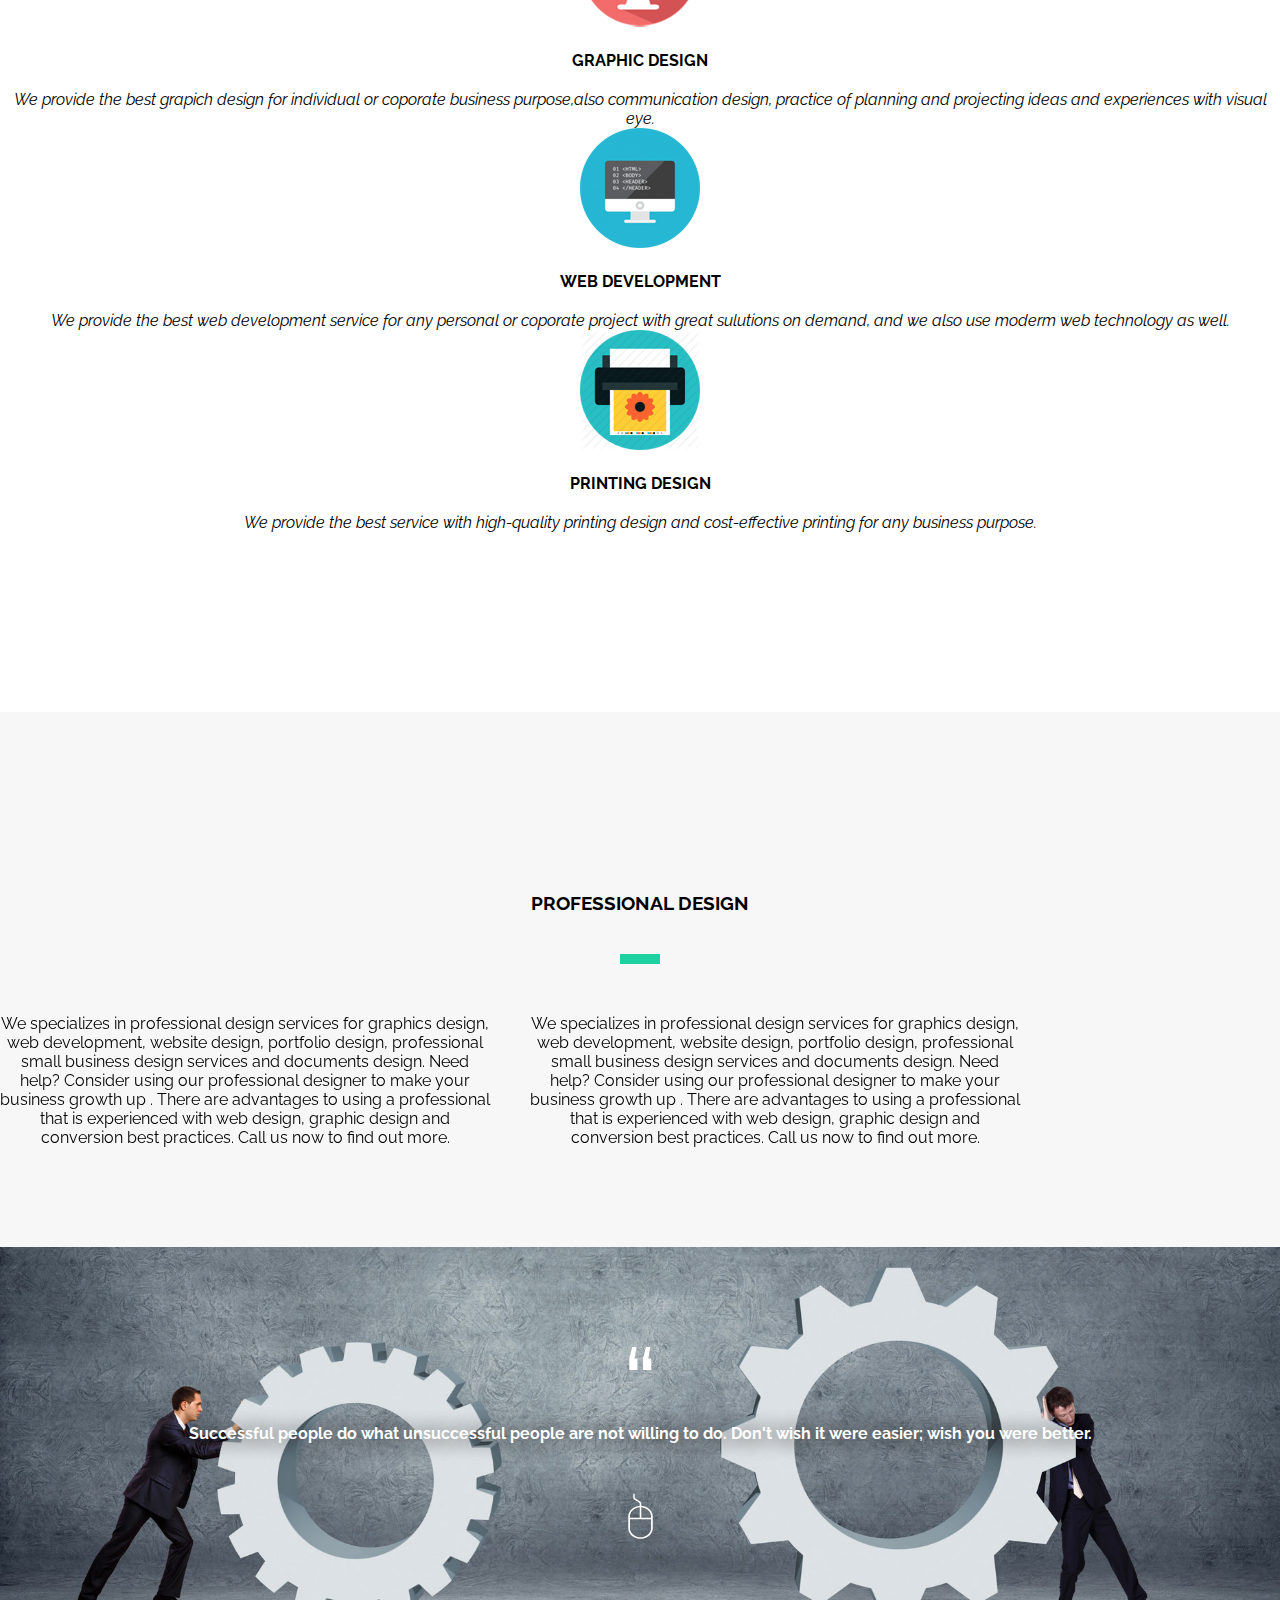
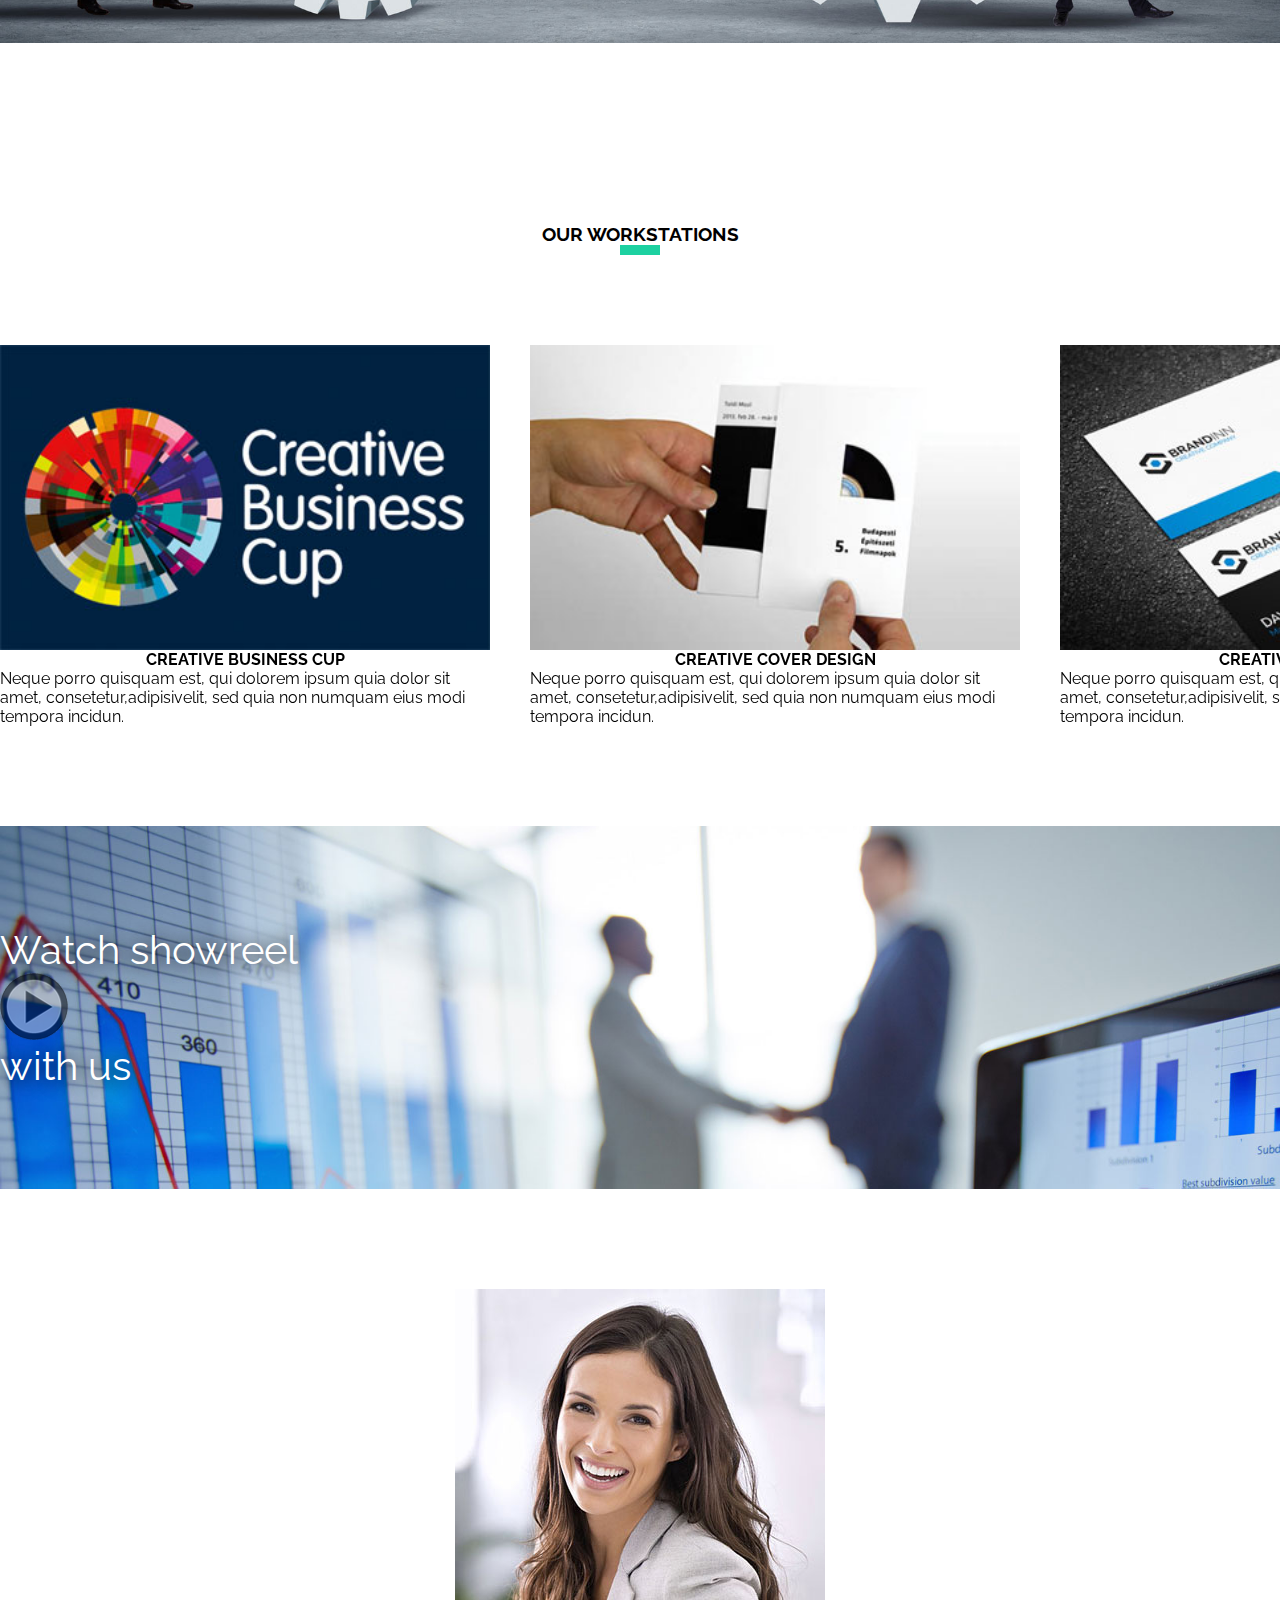
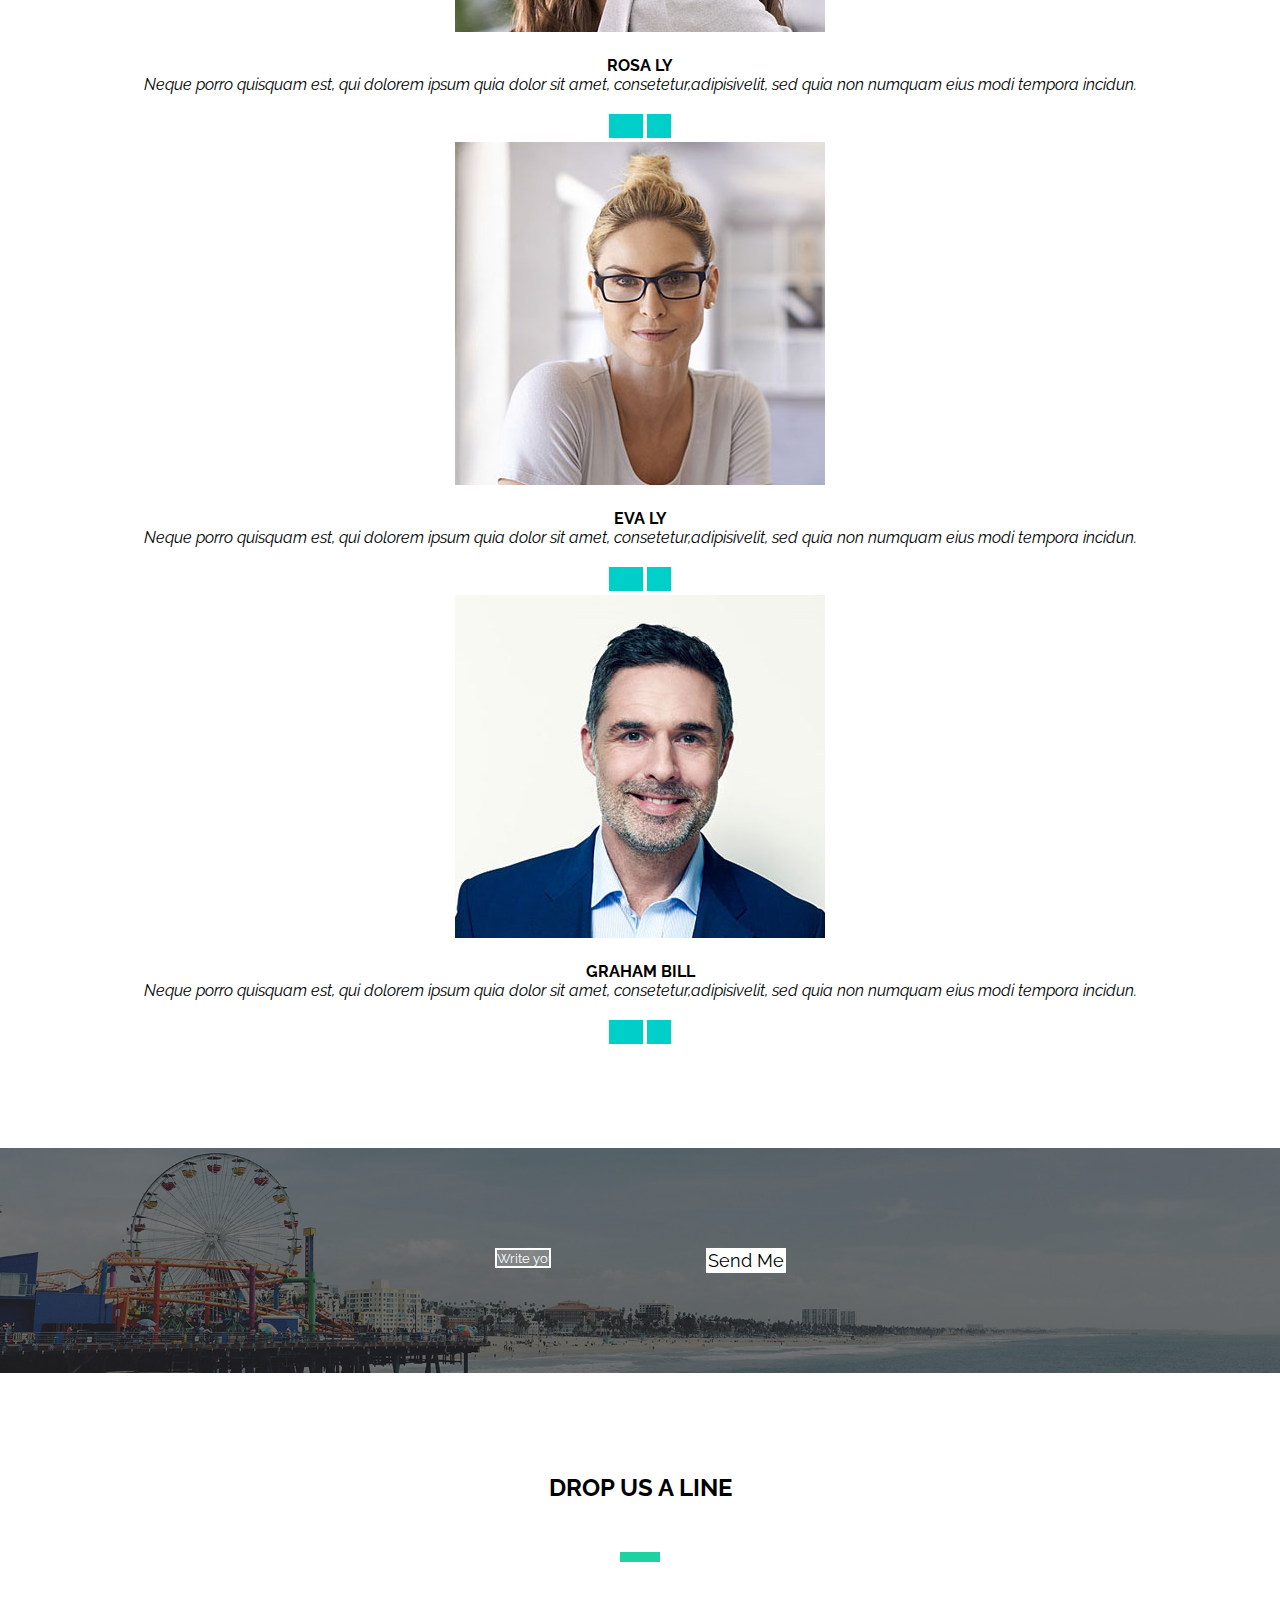
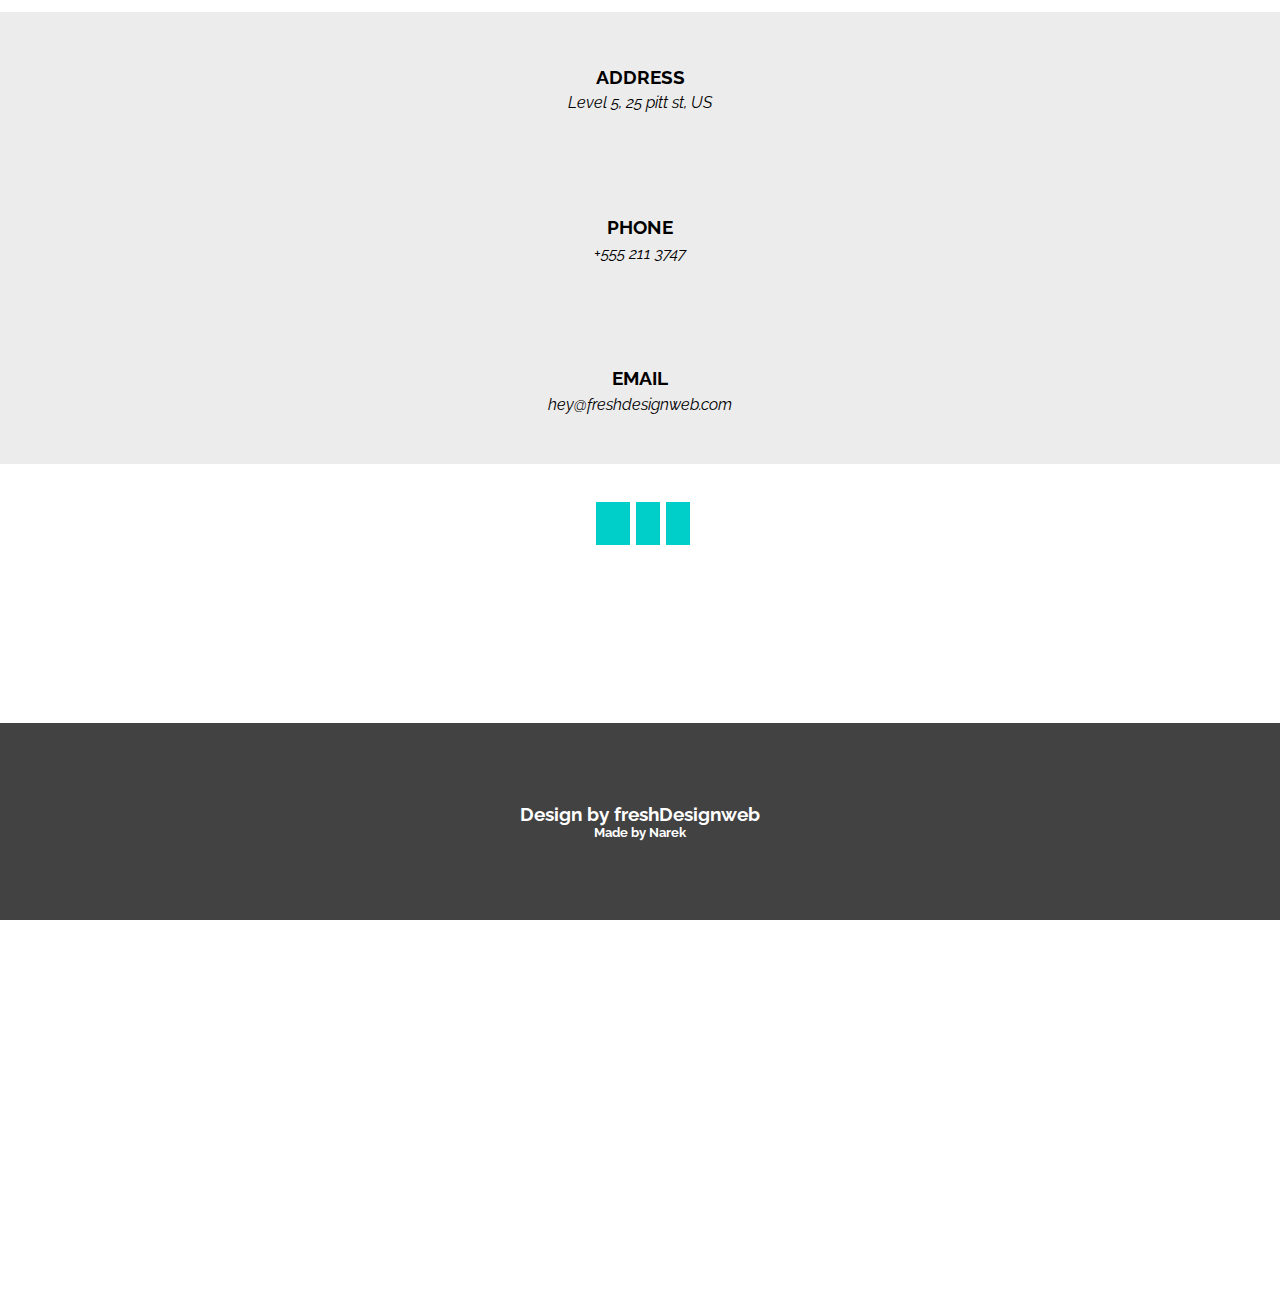
<file: portfolio/uButia/index.html>
<!DOCTYPE html>
<html lang="en">
<head>
	<meta charset="UTF-8">
	<meta name="viewport" content="width=device-width, initial-scale=1.0">
	<title>uButia</title>
	<!-- Styles -->
	<link rel="stylesheet" href="css/style.css">
	<link rel="stylesheet" href="https://stackpath.bootstrapcdn.com/bootstrap/4.2.1/css/bootstrap.min.css" integrity="sha384-GJzZqFGwb1QTTN6wy59ffF1BuGJpLSa9DkKMp0DgiMDm4iYMj70gZWKYbI706tWS" crossorigin="anonymous">
	<link rel="stylesheet" href="https://use.fontawesome.com/releases/v5.6.3/css/all.css" integrity="sha384-UHRtZLI+pbxtHCWp1t77Bi1L4ZtiqrqD80Kn4Z8NTSRyMA2Fd33n5dQ8lWUE00s/" crossorigin="anonymous">
	<link rel="shortcut icon" type="image/png" href="images/logo-icon.png">
	<link href="https://fonts.googleapis.com/css?family=Raleway:400,500,700" rel="stylesheet">
	<link rel="stylesheet" href="css/owl.carousel.min.css">
	<link rel="stylesheet" href="css/owl.theme.default.min.css">
	<link rel="stylesheet" href="css/magnific-popup.css">
	<!-- Scripts -->
	<script src="js/jquery.min.js"></script>
	<script src="js/script.js"></script>
	<script src="https://code.jquery.com/jquery-3.3.1.slim.min.js" integrity="sha384-q8i/X+965DzO0rT7abK41JStQIAqVgRVzpbzo5smXKp4YfRvH+8abtTE1Pi6jizo" crossorigin="anonymous"></script>
	<script src="https://cdnjs.cloudflare.com/ajax/libs/popper.js/1.14.6/umd/popper.min.js" integrity="sha384-wHAiFfRlMFy6i5SRaxvfOCifBUQy1xHdJ/yoi7FRNXMRBu5WHdZYu1hA6ZOblgut" crossorigin="anonymous"></script>
	<script src="https://stackpath.bootstrapcdn.com/bootstrap/4.2.1/js/bootstrap.min.js" integrity="sha384-B0UglyR+jN6CkvvICOB2joaf5I4l3gm9GU6Hc1og6Ls7i6U/mkkaduKaBhlAXv9k" crossorigin="anonymous"></script>
	<script src="js/jquery.magnific-popup.js"></script>
	<script src="js/jquery.magnific-popup.min.js"></script>
</head>
<body>
	<div class="top-menu top-menu-close" id="top-menu-toggle">
		<ul>
			<li><a href="#">Home</a></li>
			<li><a href="#about">About</a></li>
			<li><a href="#expertise">Expertise</a></li>
			<li><a href="#workstation">Workstation</a></li>
			<li><a href="#team">Team</a></li>
			<li><a href="#contact">Contact</a></li>
			<li><a href="#">Elements</a></li>
		</ul>
	</div>
	<header>
		<nav class="container">
			<img src="images/logo.png" alt="logo">
			<p>MENU</p>
			<a href="#" class="span-btn" id="btn">
				<span></span>
			</a>
		</nav>
		<div class="container">
			<div class="row">
				<div class="header-box">
					<h2>WE ARE UBUTIA AGENCY</h2>
					<h5>Creative digital agency based in US</h5>
					<a href="#" class="explore-btn">
						Explore Us
					</a>
				</div>
			</div>
		</div>
	</header>
	<section class="about-section" id="about">
		<div class="about container">
			<div class="row">
				<div class="col-sm-8 offset-sm-2">
					<h2>About Agency</h2>
					<div class="border-bottom"></div>
					<p class="text-muted">uButia is a free bootstrap template created by freshdesignweb teams. The template includes the complete source files for download such as HTML5, CSS, CSS3 and JavaScript for easy customization.</p>
					<img src="images/signature.png" alt="signature">
					<p>ubutia Studio-ceo</p>
				</div>
			</div>
		</div>
	</section>
	<section>
		<div class="services container">
			<div class="row">
				<div class="services-item col-md-4">
					<img src="images/graphic-design.png" alt="graphic-design">
					<h4>GRAPHIC DESIGN</h4>
					<i class="text-muted">We provide the best grapich design for individual or coporate business purpose,also communication design, practice of planning and projecting ideas and experiences with visual eye.</i>
				</div>
				<div class="services-item col-md-4">
					<img src="images/webdevelopment.png" alt="webdeveloper">
					<h4>WEB DEVELOPMENT</h4>
					<i class="text-muted">We provide the best web development service for any personal or coporate project with great sulutions on demand, and we also use moderm web technology as well.</i>
				</div>
				<div class="services-item col-md-4">
					<img src="images/printing.png" alt="printing">
					<h4>PRINTING DESIGN</h4>
					<i class="text-muted">We provide the best service with high-quality printing design and cost-effective printing for any business purpose.</i>
				</div>
			</div>
		</div>
	</section>
	<section class="rates" id="expertise">
		<div class="container-fluid">
			<div class="row">
				<div class="left-side col-sm-6">
				</div>
				<div class="right-side col-sm-5">
					<h3>PROFESSIONAL DESIGN</h3>
					<div class="rates-border-bottom"></div>
					<div class="owl-carousel owl-theme owl-loaded">
					    <div class="owl-stage-outer">
					        <div class="owl-stage">
					            <div class="owl-item"><p>We specializes in professional design services for graphics design, web development, website design, portfolio design, professional small business design services and documents design. Need help? Consider using our professional designer to make your business growth up . There are advantages to using a professional that is experienced with web design, graphic design and conversion best practices. Call us now to find out more.</p></div>
					            <div class="owl-item"><p>We specializes in professional design services for graphics design, web development, website design, portfolio design, professional small business design services and documents design. Need help? Consider using our professional designer to make your business growth up . There are advantages to using a professional that is experienced with web design, graphic design and conversion best practices. Call us now to find out more.</p></div>
					        </div>
					    </div>
					</div>
				</div>
			</div>
		</div>
	</section>
	<section id="citate">
		<div class="container">
			<div class="row">
				<div class="col-sm-12 main-citate">
					<img src="images/quote.png" alt="quote">
					<h4>Successful people do what unsuccessful people are not willing to do. Don't wish it were easier; wish you were better.</h4>
					<img src="images/mouse.png" alt="mouse">
				</div>
			</div>
		</div>
	</section>
	<section class="workstation" id="workstation">
		<div class="container">
			<h3>OUR WORKSTATIONS</h3>
			<div class="workstation-border-bottom"></div>
			<div class="owl-carousel owl-theme owl-loaded" id="owl-workstation">
			    <div class="owl-stage-outer">
			        <div class="owl-stage">
			            <div class="owl-item">
			            	<img src="images/4.jpg">
			            	<h4>Creative Business Cup</h4>
			            	<p>Neque porro quisquam est, qui dolorem ipsum quia dolor sit amet, consetetur,adipisivelit, sed quia non numquam eius modi tempora incidun.</p>
			            </div>
			            <div class="owl-item">
			            	<img src="images/5.jpg">
			            	<h4>Creative Cover Design</h4>
			            	<p>Neque porro quisquam est, qui dolorem ipsum quia dolor sit amet, consetetur,adipisivelit, sed quia non numquam eius modi tempora incidun.</p>
			            </div>
			            <div class="owl-item">
			            	<img src="images/6.jpg">
			            	<h4>Creative Namecard</h4>
			            	<p>Neque porro quisquam est, qui dolorem ipsum quia dolor sit amet, consetetur,adipisivelit, sed quia non numquam eius modi tempora incidun.</p>
			            </div>
			        </div>
			    </div>
			</div>
		</div>
	</section>
	<section class="video">
		<div class="container">
			<div class="row">
				<div class="col-lg-12 text-center">
					<span>Watch showreel</span>
            <a class="popup-youtube btn" href="https://www.youtube.com/embed/oMIENcW6QM0?autoplay=1">
            	<span class="play-icon"></span>
            </a>
           	<span>with us</span>
        </div>
			</div>
		</div>
	</section>
	<section class="team" id="team">
		<div class="container">
			<div class="row">
				<div class="team-item col-sm-4">
					<img src="images/8.jpg">
					<h4>ROSA LY</h4>
					<i class="text-muted">Neque porro quisquam est, qui dolorem ipsum quia dolor sit amet, consetetur,adipisivelit, sed quia non numquam eius modi tempora incidun.</i>
					<br>
					<a href="#"><i class="fab fa-facebook-f"></i></a>
					<a href="#"><i class="fab fa-twitter"></i></a>
				</div>
				<div class="team-item col-sm-4">
					<img src="images/9.jpg">
					<h4>EVA LY</h4>
					<i class="text-muted">Neque porro quisquam est, qui dolorem ipsum quia dolor sit amet, consetetur,adipisivelit, sed quia non numquam eius modi tempora incidun.</i>
					<br>
					<a href="#"><i class="fab fa-facebook-f"></i></a>
					<a href="#"><i class="fab fa-twitter"></i></a>
				</div>
				<div class="team-item col-sm-4">
					<img src="images/10.jpg">
					<h4>GRAHAM BILL</h4>
					<i class="text-muted">Neque porro quisquam est, qui dolorem ipsum quia dolor sit amet, consetetur,adipisivelit, sed quia non numquam eius modi tempora incidun.</i>
					<br>
					<a href="#"><i class="fab fa-facebook-f"></i></a>
					<a href="#"><i class="fab fa-twitter"></i></a>
				</div>
			</div>
		</div>
	</section>
	<section class="email-form">
		<div class="container">
			<div class="row">
				<div class="col-sm-12">
					<form class="form-inline">
						<div class="form-group">
							<label for="e-mail"></label>
							<input type="email" id="e-mail" class="form-control email-input" placeholder="Write your Email here">
						</div>
						<div class="not-entered">
							<i class="fas fa-sort-up"></i>
							<p><i class="fas fa-exclamation-circle"></i>Fill the email field.</p>
						</div>
						<div class="not-mail">
							<i class="fas fa-sort-up"></i>
							<p><i class="fas fa-exclamation-circle"></i>Entered email not contains @. Please enter a valid email.</p>
						</div>
						<button type="button" class="btn send-btn">Send Me</button>
					</form>
				</div>
			</div>
		</div>	
	</section>
	<section class="contact" id="contact">
		<div class="container">
			<h2>DROP US A LINE</h2>
			<div class="contact-border-bottom"></div>
			<div class="row">
				<div class="col-sm-4">
					<div class="contact-item">
						<h3>Address</h3>
						<i class="text-muted">Level 5, 25 pitt st, US</i>
					</div>
				</div>
				<div class="col-sm-4">
					<div class="contact-item">
						<h3>Phone</h3>
						<i class="text-muted">+555 211 3747</i>
					</div>
				</div>
				<div class="col-sm-4">
					<div class="contact-item">
						<h3>Email</h3>
						<i class="text-muted">hey@freshdesignweb.com</i>
					</div>
				</div>
				<div class="col-sm-12 social">
					<a href="#"><i class="fab fa-facebook-f"></i></a>
					<a href="#"><i class="fab fa-twitter"></i></a>
					<a href="#"><i class="fab fa-pinterest"></i></a>
				</div>
			</div>
		</div>
	</section>
	<footer>
		<h3>Design by <a href="#">freshDesignweb</a></h3>
		<h5>Made by Narek</h5>
	</footer>

	<script src="js/owl.carousel.min.js"></script>
</body>
</html>
</file>
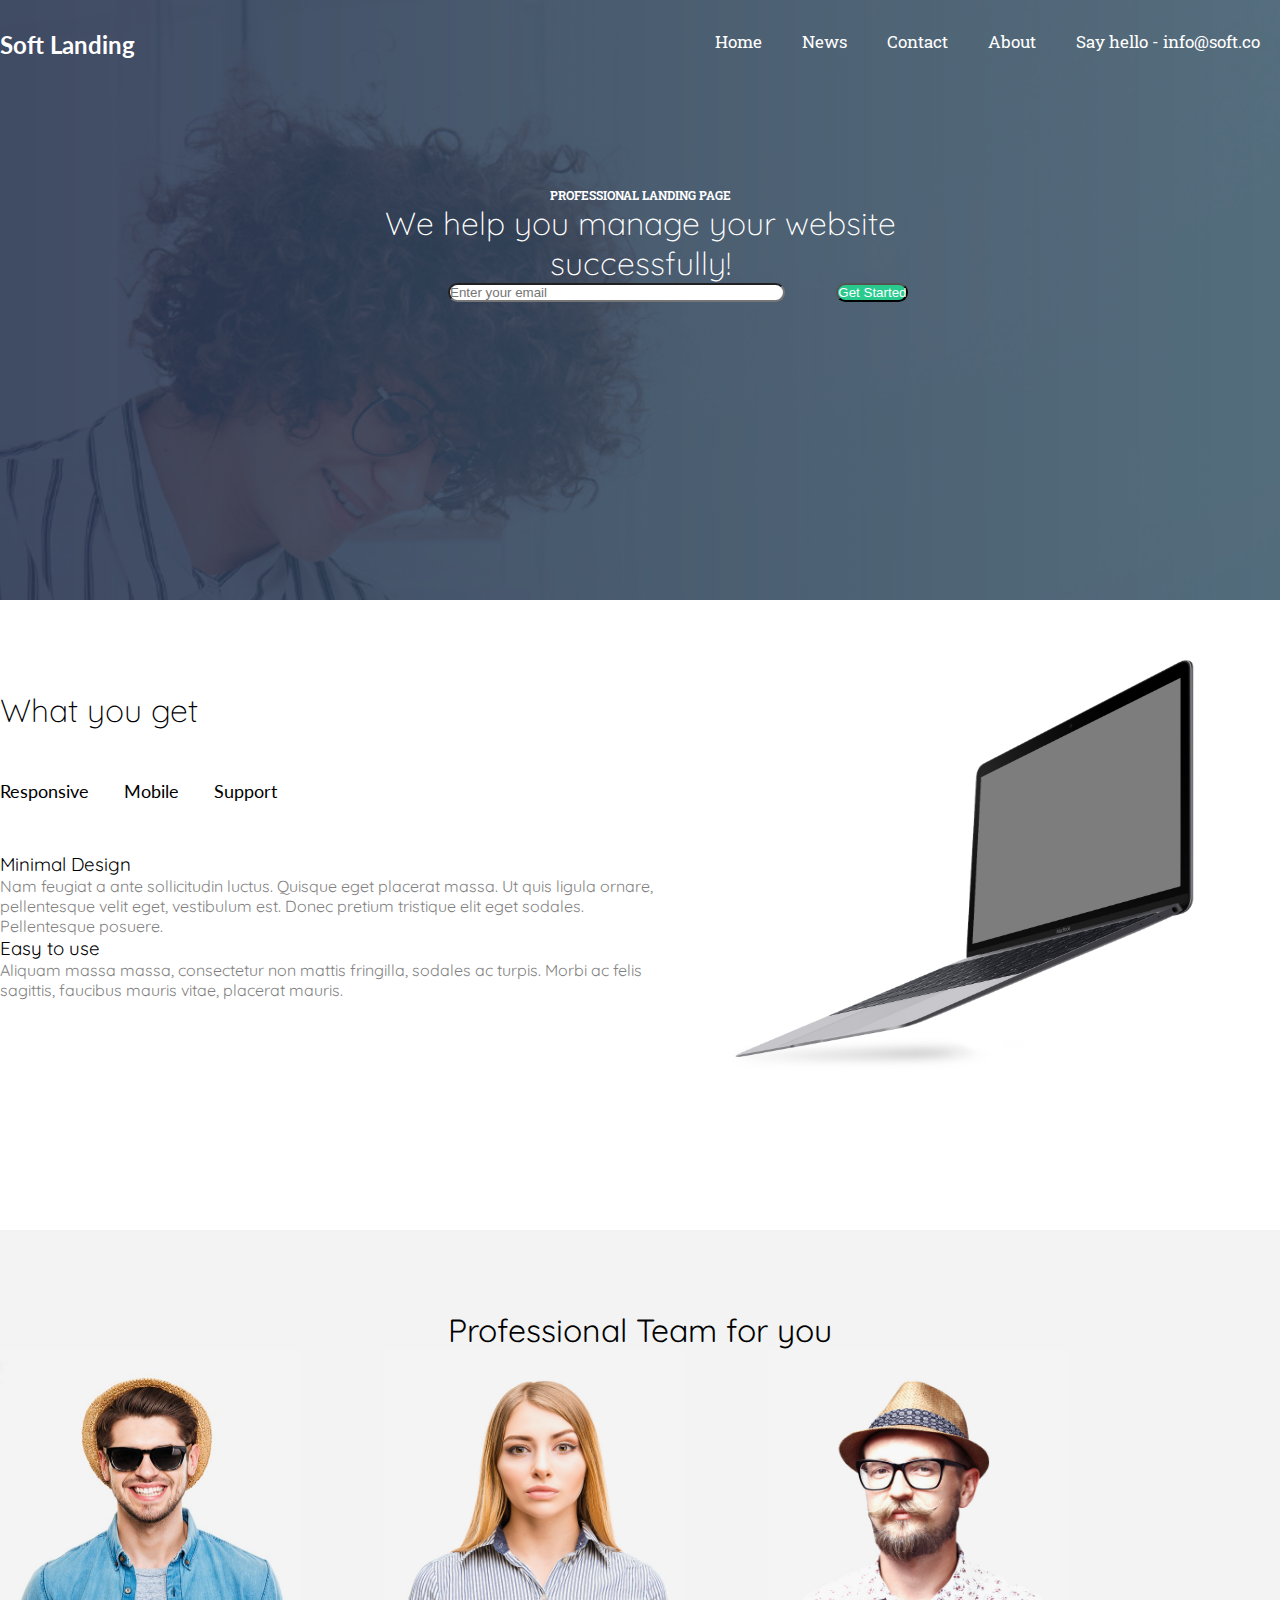
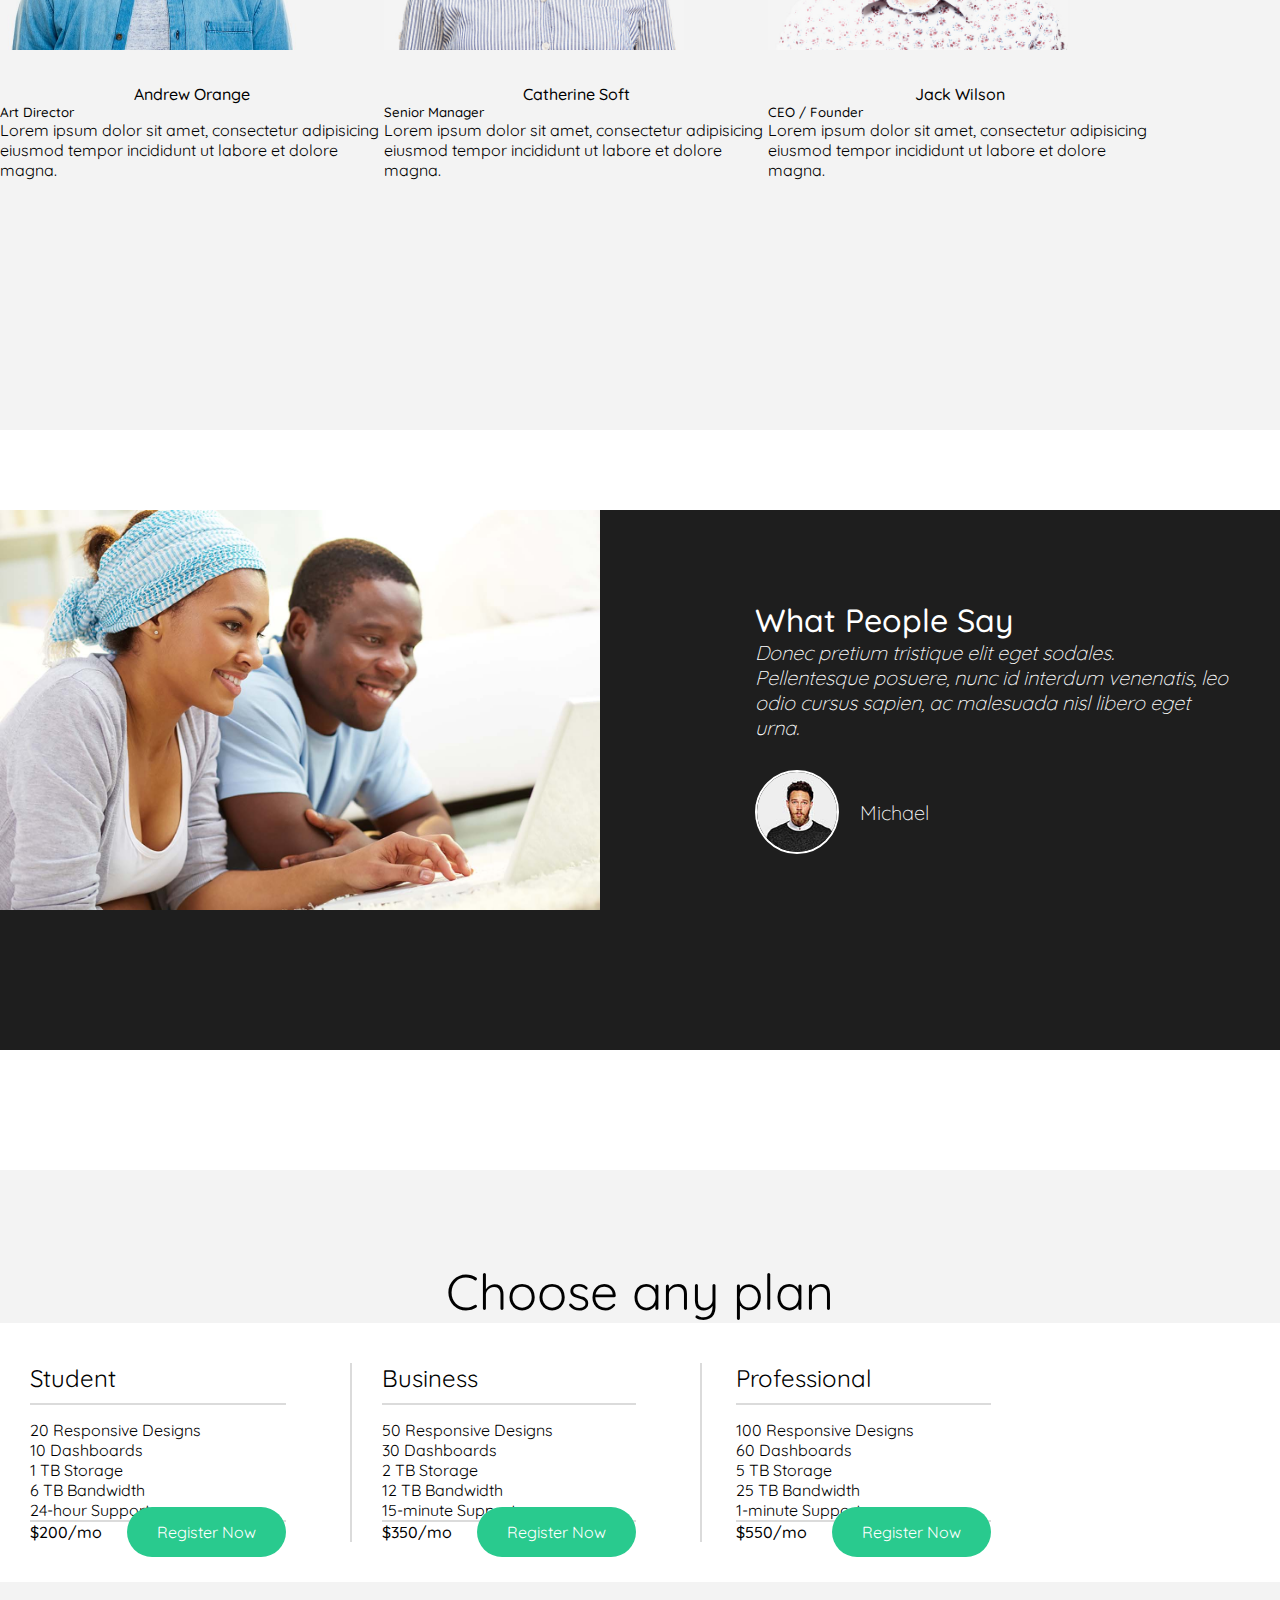
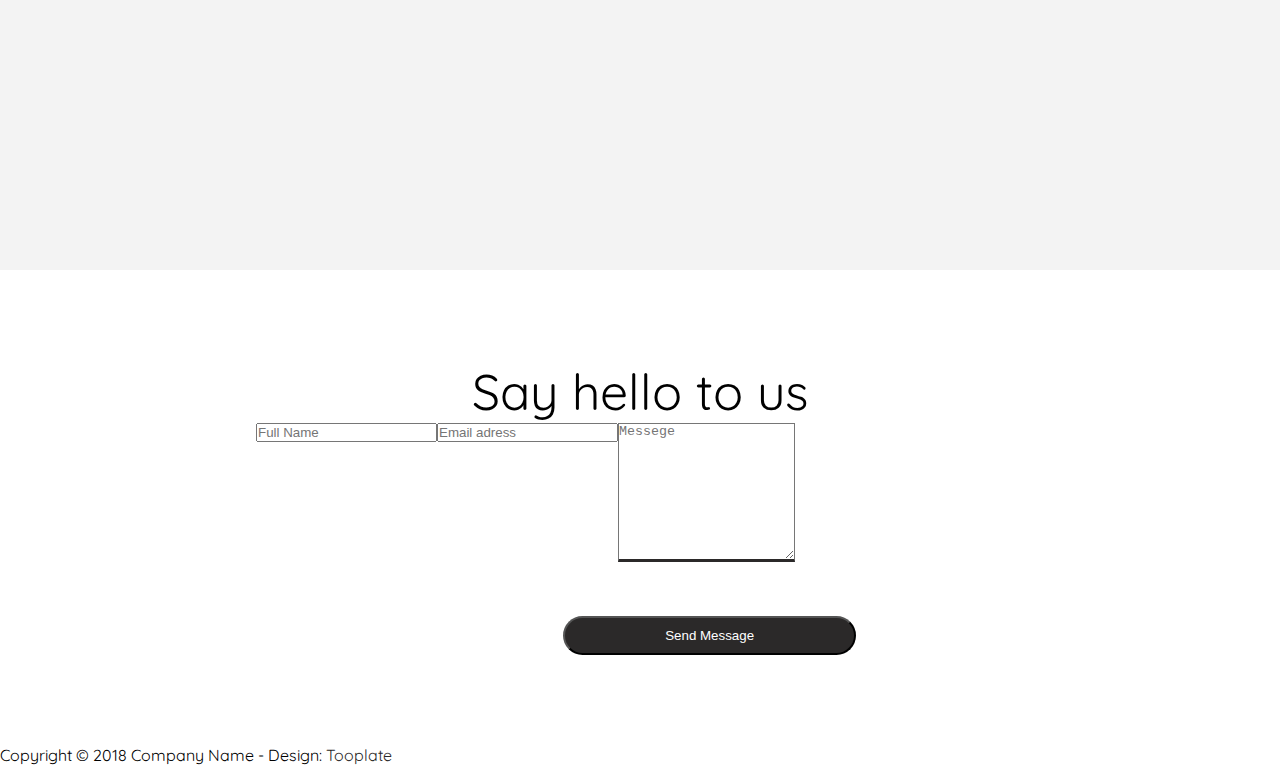
<file: portfolio/soft landing/softlanding.html>
<!DOCTYPE html>
<html lang="en">
<head>
	<meta charset="UTF-8">
	<title>Soft Landing</title>
	<link rel="stylesheet" href="css/softlanding.css">
	<!-- Bootstrap -->
		<link rel="stylesheet" href="https://stackpath.bootstrapcdn.com/bootstrap/4.1.3/css/bootstrap.min.css" integrity="sha384-MCw98/SFnGE8fJT3GXwEOngsV7Zt27NXFoaoApmYm81iuXoPkFOJwJ8ERdknLPMO" crossorigin="anonymous">
			<!-- Font Awesome -->
	<link rel="stylesheet" href="https://use.fontawesome.com/releases/v5.3.1/css/all.css" integrity="sha384-mzrmE5qonljUremFsqc01SB46JvROS7bZs3IO2EmfFsd15uHvIt+Y8vEf7N7fWAU" crossorigin="anonymous">	
	<!--Google Fonts -->
	<link href="https://fonts.googleapis.com/css?family=Lato:300,400,700" rel="stylesheet">
	<link href="https://fonts.googleapis.com/css?family=Roboto+Slab" rel="stylesheet">
	<link href="https://fonts.googleapis.com/css?family=Quicksand:300,400,500" rel="stylesheet">

		<!-- JS -->
	
<script src="js/softlanding.js"></script>

</head>
<body>
	<header>
		<div class="container top-container clearfix">
			<a href="#"><h2>Soft Landing</h2></a>
				<nav>
					<div class="topnav" id="myTopnav">
  						<a href="#home" class="active">Home</a>
  						<a href="#news">News</a>
  						<a href="#contact">Contact</a>
 						<a href="#about">About</a>
 						<a href="#mail">Say hello - info@soft.co</a>
  						<a href="javascript:void(0);" class="icon" onclick="myFunction()">
    					<i class="fa fa-bars"></i>
  						</a>
					</div> 
				</nav>
		</div>
			<div class="container">
				<div class="top-content">
					<p>PROFESSIONAL LANDING PAGE</p>
					<h1>We help you manage your website successfully!</h1>
						<form action="" method="get" class="online-form">
                                   <input type="email" name="email" class="form-control top-mail" placeholder="Enter your email" required="">
  							<button type="submit" class="btn start-btn" required>Get Started</button>
  						</form>
				</div>
			</div>
	</header>
		<section class="clearfix">
			<div class="container section-1">
				<h1>What you get</h1>
				<ul class="section-1-nav">
					<li><a id="responsive">Responsive</a></li>
					<li><a id="mobile">Mobile</a></li>
					<li><a id="support">Support</a></li>
				</ul>
				<img src="images/feature-mockup.png" class="notebook">
				<div class="section-1-info">
					<div id="respInfo">
					<h3>Minimal Design</h3>
					<p>Nam feugiat a ante sollicitudin luctus. Quisque eget placerat massa. Ut quis ligula ornare, pellentesque velit eget, vestibulum est. Donec pretium tristique elit eget sodales. Pellentesque posuere.</p>
					<h3>Easy to use</h3>
					<p>Aliquam massa massa, consectetur non mattis fringilla, sodales ac turpis. Morbi ac felis sagittis, faucibus mauris vitae, placerat mauris.</p>
					</div>
					<div id="mobInfo">
						<h3>Compatible Browsers</h3>
<p>Nam maximus elit a metus luctus, a faucibus magna mattis. Ut malesuada viverra iaculis. Nunc euismod sit amet neque a tincidunt.</p>

<h3>User Friendly</h3>
<p>Maecenas maximus velit lorem, quis pharetra turpis fringilla id. Vestibulum tempor facilisis efficitur. Sed nec nisi sit amet nibh pellentesque elementum.</p>

<h3>HTML5 & CSS3</h3>
<p>In viverra ipsum ornare sapien rhoncus ullamcorper. Vivamus vitae risus ac mi vehicula sagittis. Nulla dictum magna sit amet pharetra aliquam.</p>


					</div>
					<div id="supInfo">
						<h3>Quick Support</h3>
<p>Mauris rutrum est at fringilla pulvinar. Nam ligula urna, lobortis non scelerisque vel, molestie eu massa. Nullam mattis elit at tortor accumsan.</p>

<h3>Managed Stuffs</h3>
<p>Quisque ullamcorper sem quis sapien cursus efficitur. Sed id sodales ipsum. Morbi eleifend tempus erat sit amet vehicula. Nulla at posuere tellus, non mattis erat. Nulla id massa gravida.</p>
					</div>
				</div>
			</div>
		</section>
			<section>
				<div class="section-2-bg">
					<div class="container section-2">
						<h1>Professional Team for you</h1>
							<div class="members">
								<div class="andrew">
									<img src="images/team-image1.jpg">
									<h4>Andrew Orange</h4>
									<h5>Art Director</h5>
									<p>Lorem ipsum dolor sit amet, consectetur adipisicing eiusmod tempor incididunt ut labore et dolore magna.</p>
								</div>
								<div class="cathrine">
								<img src="images/team-image2.jpg">
								<h4>Catherine Soft</h4>
									<h5>Senior Manager</h5>
									<p>Lorem ipsum dolor sit amet, consectetur adipisicing eiusmod tempor incididunt ut labore et dolore magna.</p>
								</div>
								<div class="jack">

								<img src="images/team-image3.jpg">
								<h4>Jack Wilson</h4>
									<h5>CEO / Founder</h5>
									<p>Lorem ipsum dolor sit amet, consectetur adipisicing eiusmod tempor incididunt ut labore et dolore magna.</p>
								</div>
							</div>
					</div>
				</div>
			</section>
			<section>
				<div class="container section-3">
					<div class="left-img">
						<img src="images/testimonial-image.jpg">
					</div>
					<div class="right-content">
						<h1>What People Say</h1>
						<i><h3>Donec pretium tristique elit eget sodales. Pellentesque posuere, nunc id interdum venenatis, leo odio cursus sapien, ac malesuada nisl libero eget urna.</h3></i>
						<img src="images/tst-image1.jpg">
						<h3 class="michael">Michael</h3>
					</div>
				</div>
			</section>
			<section>
				<div class="section-4-bg">
					<div class="container section-4">
						<h1>Choose any plan</h1>
						<div class="plans">
							<div class="student">
								<h2>Student</h2>
								<ul>
									<li>
										<p>20 Responsive Designs</p>
									</li>
									<li>
										<p>10 Dashboards</p>
									</li>
									<li>
										<p>1 TB Storage</p>
									</li>
									<li>
										<p>6 TB Bandwidth</p>
									</li>
									<li>
										<p>24-hour Support</p>
									</li>
								</ul>
								<h4>$200/mo</h4>
								<a href="#register" class="reg-btn">Register Now</a>
							</div>
							<div class="business">
								<h2>Business</h2>
								<ul>
									<li>
										<p>50 Responsive Designs</p>
									</li>
									<li>
										<p>30 Dashboards</p>
									</li>
									<li>
										<p>2 TB Storage</p>
									</li>
									<li>
										<p>12 TB Bandwidth</p>
									</li>
									<li>
										<p>15-minute Support</p>
									</li>
								</ul>
								<h4>$350/mo</h4>
								<a href="#register" class="reg-btn">Register Now</a>
							</div>
							<div class="prof">
								<h2>Professional</h2>
								<ul>
									<li>
										<p>100 Responsive Designs</p>
									</li>
									<li>
										<p>60 Dashboards</p>
									</li>
									<li>
										<p>5 TB Storage</p>
									</li>
									<li>
										<p>25 TB Bandwidth</p>
									</li>
									<li>
										<p>1-minute Support</p>
									</li>
								</ul>
								<h4>$550/mo</h4>
								<a href="#register" class="reg-btn">Register Now</a>
							</div>
						</div>
					</div>
				</div>
			</section>
			<section>
				<div class="container section-5">
					<h1>Say hello to us</h1>
					<form id="contact-form" role="form" action="" method="post">
						<div class="form-group col-6 myinput">
						<input type="text" class="form-control" placeholder="Full Name" name="name" required>
					</div>
					<div class="form-group col-6">
						<input type="email" class="form-control mymail" placeholder="Email adress" name="email" required>
					</div>
							<textarea name="contact-messege" id="contact-text" rows="9"
							placeholder="Messege" class="form-control mytextarea"></textarea>
						<button type="submit" class="btn send-btn" required>Send Message</button>
					</form>
				</div>
			</section>
			<footer>
				<div class="container">
				<p>Copyright © 2018 Company Name - Design: <a href="http://www.tooplate.com/">Tooplate</a></p>
				<div class="social">
					<ul>
						<li><a href="#"><i class="fab fa-instagram"></i></a></li>
						<li><a href="#"><i class="fab fa-twitter"></i></a></li>
						<li><a href="#"><i class="fab fa-facebook-square"></i></a></li>
						
						
					</ul>
				</div>
				</div>
			</footer>
</body>
</html>
</file>
<file: css/style.css>
* {
  font-family: 'Comfortaa', cursive;
  scroll-behavior: smooth;
}

::-webkit-scrollbar {
  width: 10px;
}

::-webkit-scrollbar-track {
  background: #dcdde1;
}

::-webkit-scrollbar-thumb {
  background: #353b48;
  border-radius: 5px;
}

::-webkit-scrollbar-thumb:hover {
  background: #555;
}

header {
  background: #fff;
  -webkit-box-shadow: 1px 20px 15px -27px rgba(0, 0, 0, 0.75);
          box-shadow: 1px 20px 15px -27px rgba(0, 0, 0, 0.75);
  padding: 10px 0;
}

.menu_bar {
  display: -webkit-box;
  display: -ms-flexbox;
  display: flex;
  -ms-flex-pack: distribute;
      justify-content: space-around;
  -webkit-box-align: center;
      -ms-flex-align: center;
          align-items: center;
}

.menu_bar .menu_toggler {
  font-size: 35px;
  color: #333;
  display: none;
}

.menu_bar .logo {
  color: #754EF9;
}

.menu_bar .menu {
  list-style: none;
  -webkit-margin-after: 0;
          margin-block-end: 0;
}

.menu_bar .menu li {
  display: inline-block;
  margin: 0 20px;
}

.menu_bar .menu li .active_link {
  color: #754EF9;
  font-weight: 700;
  position: relative;
  -webkit-transition: .3s ease;
  transition: .3s ease;
}

.menu_bar .menu li .active_link:before {
  content: '';
  position: absolute;
  width: 3px;
  height: 30px;
  -webkit-animation: scrollspy .3s linear 1;
          animation: scrollspy .3s linear 1;
  top: -40px;
  background: #754EF9;
  left: 0;
  right: 0;
  margin: auto;
  -webkit-transition: .3s ease;
  transition: .3s ease;
}

.menu_bar .menu li a {
  color: #8A8FA3;
  font-weight: 500;
  -webkit-transition: .3s ease;
  transition: .3s ease;
}

.menu_bar .menu li a:hover {
  color: #754EF9;
  text-decoration: none;
}

section, footer {
  margin-top: 77px;
}

.start {
  width: 100%;
  height: 700px;
  position: relative;
  background: #EEEEEE;
}

.start .red {
  top: 20%;
  width: 180px;
}

.start .blue {
  right: 10%;
  top: 30%;
  width: 200px;
}

.start .yellow {
  top: 20%;
  left: 40%;
  width: 100px;
  height: 100px;
}

.start .purp {
  bottom: 10%;
  left: 30%;
  width: 130px;
}

.start .shape {
  position: absolute;
  -webkit-transition: .2s ease-out;
  transition: .2s ease-out;
}

.start .shape img {
  width: 100%;
}

.start .social {
  position: absolute;
  bottom: 0;
}

.start .social ul {
  list-style: none;
}

.start .social ul li {
  display: inline-block;
  margin: 0 20px;
}

.start .social ul li:nth-child(1) a {
  color: #4875B4;
}

.start .social ul li:nth-child(2) a {
  color: #0088cc;
}

.start .social ul li:nth-child(3) a {
  color: #333;
}

.start .social ul li a {
  font-size: 25px;
}

.btns {
  text-transform: uppercase;
  padding: 10px 25px;
  width: 200px;
  border-radius: 60px;
  font-size: 15px;
  display: inline-block;
  font-weight: 700;
  -webkit-transition: .5s ease;
  transition: .5s ease;
  text-align: center;
}

.purp_btn {
  border: 1px solid #754EF9;
  background: #754EF9;
  color: #fff;
}

.purp_btn:hover {
  text-decoration: none;
  color: #754EF9;
  background: #ffffff;
}

.transparent_btn {
  background: transparent;
  border: 1px solid #fff;
  color: #fff;
}

.transparent_btn:hover {
  background: rgba(255, 255, 255, 0.3);
  color: #fff;
  text-decoration: none;
}

.me .info h2 {
  font-size: 55px;
  text-transform: uppercase;
  color: #754EF9;
}

.me .info h1 {
  font-size: 75px;
  text-transform: uppercase;
  font-weight: 700;
}

.me .info h5 {
  color: #8A8FA3;
}

.photo {
  position: relative;
  overflow: hidden;
}

.photo:after {
  position: absolute;
  content: '';
  width: 100%;
  height: 100%;
  border: 15px solid #754EF9;
  left: 0;
}

.photo img {
  width: 400px;
}

.title {
  margin-bottom: 50px;
}

.title {
  text-align: center;
}

.title h1 {
  font-size: 55px;
  font-weight: bold;
}

.title cite, .title p {
  color: #8A8FA3;
  font-size: 18px;
}

.my_progress {
  font-family: 'Open Sans', sans-serif;
}

.my_progress .progress_name {
  display: -webkit-box;
  display: -ms-flexbox;
  display: flex;
  -webkit-box-pack: justify;
      -ms-flex-pack: justify;
          justify-content: space-between;
  -webkit-box-align: center;
      -ms-flex-align: center;
          align-items: center;
}

.my_progress .progress_bar {
  width: 100%;
  background: #b8b8b8;
  height: 5px;
  position: relative;
  border-radius: 5px;
}

.my_progress .progress_item {
  margin: 20px 0;
}

.my_progress .progress_item:nth-child(1) .progress_bar:after, .my_progress .progress_item:nth-child(2) .progress_bar:after {
  content: '';
  position: absolute;
  top: 0;
  height: 5px;
  background: #754EF9;
  border-radius: 5px;
}

.my_progress .progress_item:nth-child(1) .animated:after, .my_progress .progress_item:nth-child(2) .animated:after {
  -webkit-animation: nine 1.5s linear 1 forwards;
          animation: nine 1.5s linear 1 forwards;
}

.my_progress .progress_item:nth-child(3) .progress_bar:after {
  content: '';
  position: absolute;
  top: 0;
  height: 5px;
  background: #754EF9;
  border-radius: 5px;
}

.my_progress .progress_item:nth-child(3) .animated:after {
  -webkit-animation: sevenfive 1.5s linear 1 forwards;
          animation: sevenfive 1.5s linear 1 forwards;
}

.my_progress .progress_item:nth-child(4) .progress_bar:after, .my_progress .progress_item:nth-child(5) .progress_bar:after, .my_progress .progress_item:nth-child(6) .progress_bar:after {
  content: '';
  position: absolute;
  top: 0;
  height: 5px;
  background: #754EF9;
  border-radius: 5px;
}

.my_progress .progress_item:nth-child(4) .animated:after, .my_progress .progress_item:nth-child(5) .animated:after, .my_progress .progress_item:nth-child(6) .animated:after {
  -webkit-animation: seven 1.5s linear 1 forwards;
          animation: seven 1.5s linear 1 forwards;
}

.short_info {
  margin-top: 30px;
}

.short_info p {
  font-size: 18px;
}

.short_info p i {
  color: #754EF9;
  font-size: 20px;
  margin-right: 10px;
}

.short_info p .fa-map-marker {
  font-size: 30px;
}

.short_info p span {
  color: #8A8FA3;
}

.service_item {
  margin-top: 50px;
  background: #fdfdfd;
  -webkit-box-shadow: 0px 0px 20px -14px rgba(0, 0, 0, 0.75);
          box-shadow: 0px 0px 20px -14px rgba(0, 0, 0, 0.75);
  text-align: center;
  padding: 50px 20px;
  border: 1px solid #EEEEEE;
  border-radius: 10px;
  -webkit-transition: .3s ease;
  transition: .3s ease;
}

.service_item:hover {
  background: #fcfcfc;
  -webkit-box-shadow: 0px 0px 36px -14px rgba(0, 0, 0, 0.75);
          box-shadow: 0px 0px 36px -14px rgba(0, 0, 0, 0.75);
}

.service_item .icon {
  color: #754EF9;
  font-size: 50px;
}

.service_item h3 {
  font-weight: bold;
  color: #333;
  font-size: 25px;
}

.service_item p {
  color: #8A8FA3;
}

.hire {
  padding: 60px 0;
  position: relative;
}

.hire .hire_bg, .hire .overlay {
  position: absolute;
  top: 0;
  left: 0;
  right: 0;
  bottom: 0;
}

.hire .hire_bg {
  background-image: url(../images/hire.jpg);
  background-size: cover;
  background-repeat: no-repeat;
  z-index: 1;
}

.hire .overlay {
  position: absolute;
  width: 100%;
  height: 100%;
  background: rgba(117, 78, 249, 0.7);
  z-index: 2;
}

.hire .hire_content {
  z-index: 3;
  position: relative;
  text-align: center;
  color: #fff;
}

.certificate .title {
  margin-bottom: 50px;
}

.certificate .title a {
  color: #754EF9;
}

.certificate .title a:hover {
  text-decoration: none;
}

.works .work_item {
  position: relative;
}

.works .work_item:hover .work_cover {
  opacity: 1;
  pointer-events: all;
}

.works .work_item .work_cover {
  -webkit-transition: .3s ease;
  transition: .3s ease;
  position: absolute;
  width: 100%;
  height: 100%;
  background: rgba(117, 78, 249, 0.9);
  text-align: center;
  display: -webkit-box;
  display: -ms-flexbox;
  display: flex;
  -webkit-box-align: center;
      -ms-flex-align: center;
          align-items: center;
  -webkit-box-pack: center;
      -ms-flex-pack: center;
          justify-content: center;
  -webkit-box-orient: vertical;
  -webkit-box-direction: normal;
      -ms-flex-direction: column;
          flex-direction: column;
  opacity: 0;
  pointer-events: none;
}

.works .work_item .work_cover h4 {
  color: #fff;
}

.works .work_item .work_cover .line {
  width: 100px;
  height: 2px;
  background: #ffffff;
}

.works .work_item .work_cover .round_btn {
  color: #fff;
  display: inline-block;
  margin-top: 20px;
  padding-top: 10px;
  font-size: 20px;
  width: 50px;
  height: 50px;
  text-align: center;
  border: 1px solid #EEEEEE;
  border-radius: 50%;
  -webkit-transition: .3s ease;
  transition: .3s ease;
}

.works .work_item .work_cover .round_btn:hover {
  background: #fff;
  color: #754EF9;
}

.works .work_item img {
  width: 100%;
  height: 320px;
  -o-object-fit: cover;
     object-fit: cover;
}

.contact .contact_item {
  background: #fdfdfd;
  -webkit-box-shadow: 0px 0px 20px -14px rgba(0, 0, 0, 0.75);
          box-shadow: 0px 0px 20px -14px rgba(0, 0, 0, 0.75);
  text-align: center;
  padding: 50px 20px;
  border: 1px solid #EEEEEE;
  border-radius: 10px;
  -webkit-transition: .3s ease;
  transition: .3s ease;
  height: 250px;
}

.contact .contact_item:hover {
  background: #fcfcfc;
  -webkit-box-shadow: 0px 0px 36px -14px rgba(0, 0, 0, 0.75);
          box-shadow: 0px 0px 36px -14px rgba(0, 0, 0, 0.75);
}

.contact .contact_item .icon {
  font-size: 50px;
}

footer {
  background: #1c2940;
  color: #fff;
  padding: 15px 0 5px 0;
  height: 70px;
}

@-webkit-keyframes nine {
  from {
    width: 0;
  }
  to {
    width: 90%;
  }
}

@keyframes nine {
  from {
    width: 0;
  }
  to {
    width: 90%;
  }
}

@-webkit-keyframes sevenfive {
  from {
    width: 0;
  }
  to {
    width: 75%;
  }
}

@keyframes sevenfive {
  from {
    width: 0;
  }
  to {
    width: 75%;
  }
}

@-webkit-keyframes seven {
  from {
    width: 0;
  }
  to {
    width: 70%;
  }
}

@keyframes seven {
  from {
    width: 0;
  }
  to {
    width: 70%;
  }
}

@-webkit-keyframes scrollspy {
  from {
    height: 0;
  }
  to {
    height: 30px;
  }
}

@keyframes scrollspy {
  from {
    height: 0;
  }
  to {
    height: 30px;
  }
}

.menu.active {
  -webkit-transform: translateX(0);
          transform: translateX(0);
}

#close {
  position: absolute;
  top: 20px;
  right: 20px;
  cursor: pointer;
  font-size: 28px;
  -webkit-transition: .3s ease;
  transition: .3s ease;
}

#close:hover {
  -webkit-transform: rotate(90deg);
          transform: rotate(90deg);
}

.top {
  position: fixed;
  right: 20px;
  bottom: 20px;
  color: #fff;
  background: #152136;
  width: 50px;
  height: 50px;
  border-radius: 50%;
  text-align: center;
  padding-bottom: 10px;
  font-size: 30px;
  border: 2px solid #586376;
  -webkit-transition: .3s ease;
  transition: .3s ease;
  opacity: 0;
  pointer-events: none;
  z-index: 10;
}

.top:hover {
  background: #754EF9;
  border: 2px solid #754EF9;
  color: #fff;
}

.activetop {
  opacity: 1;
  pointer-events: all;
}

@media screen and (min-width: 992px) {
  #close {
    display: none;
  }
}

@media screen and (max-width: 992px) {
  .certificate .title h1 {
    font-size: 25px;
  }
  .photo {
    display: none;
  }
  .certificate_item, .work_item, .contact_item {
    margin-top: 30px;
  }
  .menu_bar .menu_toggler {
    display: block;
  }
  .start {
    height: 500px;
    padding-top: 100px;
  }
  .start .yellow {
    left: 60%;
  }
  .start .blue {
    top: 50%;
  }
  .start .red {
    top: 10%;
  }
  .start .purp {
    bottom: 0;
    left: 60%;
  }
  body.dark .menu {
    background: #333336;
  }
  body.dark .menu a {
    color: #DEDEDE;
  }
  .menu {
    position: fixed;
    left: 0;
    top: 0;
    width: 300px;
    height: 100vh;
    overflow-y: auto;
    background: #fff;
    display: -webkit-box;
    display: -ms-flexbox;
    display: flex;
    -webkit-box-orient: vertical;
    -webkit-box-direction: normal;
        -ms-flex-direction: column;
            flex-direction: column;
    text-align: center;
    -webkit-padding-start: 0;
            padding-inline-start: 0;
    -webkit-box-shadow: 12px 0px 51px -40px rgba(0, 0, 0, 0.75);
            box-shadow: 12px 0px 51px -40px rgba(0, 0, 0, 0.75);
    -webkit-transform: translateX(-400px);
            transform: translateX(-400px);
    -webkit-transition: .3s ease;
    transition: .3s ease;
  }
  .menu li {
    display: block;
    padding-top: 50px;
  }
  .menu li a {
    display: inline-block;
  }
  .menu li a:before {
    display: none;
  }
}

@media screen and (min-width: 0px) and (max-width: 768px) {
  .start .shape img {
    width: 70px;
  }
}

.start .dark_menu {
  position: absolute;
  right: 20px;
  bottom: 20px;
  font-size: 25px;
}

.start .dark_menu a {
  color: #333;
}

body.dark {
  background: #222226;
  color: #DEDEDE;
}

body.dark header {
  background: #222226;
}

body.dark header .logo {
  color: #6E68E6;
}

body.dark header .menu_toggler {
  color: #DEDEDE;
}

body.dark header .menu .active_link {
  color: #6E68E6;
}

body.dark header .menu .active_link:before {
  background: #6E68E6;
}

body.dark .progress_item .progress_bar:after {
  background: #6E68E6 !important;
}

body.dark .short_info p i {
  color: #6E68E6;
}

body.dark .start {
  background: #222226;
  color: #DEDEDE;
  border-bottom: 1px solid #161618;
}

body.dark .start h2 {
  color: #7E7FF3;
}

body.dark .start .dark_menu a {
  color: #DEDEDE;
}

body.dark .start .social li:nth-child(1) a {
  color: #4875B4;
}

body.dark .start .social li:nth-child(2) a {
  color: #32aae6;
}

body.dark .start .social li:nth-child(3) a {
  color: #666666;
}

body.dark .start .social li a {
  font-size: 25px;
}

body.dark .top {
  background: #333336;
}

body.dark .top:hover {
  background: #454547;
  border: 2px solid #586376;
}

body.dark .certificate .title h1 a {
  color: #6E68E6;
}

body.dark .purp_btn {
  background: #535353;
  border: 1px solid #535353;
}

body.dark .purp_btn:hover {
  background: #DEDEDE;
  color: #535353;
}

body.dark .contact_item {
  background: #333336;
  border: 1px solid #333336;
}

body.dark .contact_item a {
  color: #32aae6;
}

body.dark .contact_item:hover {
  background: #333336;
  -webkit-box-shadow: 0px 0px 36px -14px rgba(0, 0, 0, 0.75);
          box-shadow: 0px 0px 36px -14px rgba(0, 0, 0, 0.75);
}

body.dark .service_item {
  background: #333336;
  border: 1px solid #333336;
}

body.dark .service_item h3 {
  color: #DEDEDE;
}

body.dark .service_item p {
  color: #c4c4c4;
}

body.dark .service_item i {
  color: #6E68E6;
}

body.dark .overlay {
  background: rgba(32, 32, 32, 0.7);
}

body.dark .work_item .work_cover {
  background: rgba(32, 32, 32, 0.9);
}

body.dark .work_item .work_cover .round_btn:hover {
  background: #DEDEDE;
  color: #333;
}

body.dark footer {
  background: #333336;
}
/*# sourceMappingURL=style.css.map */
</file>
<file: portfolio/Essence/css/style.css>
*{
	margin: 0;
	padding: 0;
	font-family: 'Source Sans Pro', sans-serif;
	scroll-behavior: smooth;
}
body{
	width: 100%;
	height: 100%;
	overflow-x: hidden;
}
section{
	padding-top: 80px;
}
.row{
	overflow-x: hidden;
}
header nav{
	box-shadow: 0px 5px 18px 0px rgba(0,0,0,0.75);
}
header nav a.navbar-brand img{
	width: 150px;
	/*margin-bottom: 0;*/
	/*margin-left: 120px;*/
}
/*header nav ul.navbar-nav{
	margin-right: 120px;
}*/
header nav ul.navbar-nav li.nav-item a.nav-link{
	color: #000;
	transition: .3s ease;
	position: relative;
	font-size: 15px;
}
header nav ul.navbar-nav li.nav-item a.nav-link:hover{
	color: #e74c3c;
	transition: .2s ease;
}
header nav ul.navbar-nav li.nav-item a.nav-link:before{
	content: '';
	position: absolute;
	bottom: 5px;
	left: 10px;
	width: 0;
	height: 2px;
	background-color: #e74c3c;
	transition: .2s ease;
}
header nav ul.navbar-nav li.nav-item a.nav-link:hover:before{
	width: 35%;
}
.carousel ol.carousel-indicators li{
	width: 30px;
  height: 7px;
  border-radius: 11px;
}
.carousel .carousel-item img{
	overflow: hidden;
	width: 100%;
	height: 95vh;
}
.carousel a.carousel-control-prev,
.carousel a.carousel-control-next{
	opacity: 0;
	transition: all .3s ease;
}
.carousel:hover a.carousel-control-prev,
.carousel:hover a.carousel-control-next{
	opacity: 1;
	transition: all .3s ease;
}
span.fas.fa-angle-left,
span.fas.fa-angle-right{
	background-color: #e74c3c;
	border-radius: 50%;
	padding: 10px 18px;
	font-size: 28px;
	display: inline-block;
}
.carousel-caption{
	position: absolute;
	left: 15%;
	top: 30%;
	right: 10%;
}
.carousel-caption h2{
	font-size: 70px;
	font-weight: bold;
}
.carousel-caption p{
	font-size: 30px;
}
a.pink-button{
	text-transform: uppercase;
	padding: 14px 33px;
	background-color: #e74c3c;
	color: #fff;
	border-radius: 50px;
	text-decoration: none;
	display: inline-block;
	margin-right: 15px;
	position: relative;
  overflow: hidden;
}
a.pink-button:after{
  content: '';
  position: absolute;
  height: 100%;
  width: 0;
  background-color: rgba(0,0,0,0.2);
  top: 0;
  left: 0;
  border-radius: 50px;
  transition: all 0.3s ease;
}
a.pink-button:hover{
	color: #fff;
}
a.pink-button:hover:after{
  width: 100%;
}
a.transparent-button{
	text-transform: uppercase;
	padding: 14px 33px;
	background-color: transparent;
	border: 2px solid #fff;
	color: #fff;
	border-radius: 50px;
	text-decoration: none;
	display: inline-block;
	transition: all 0.3s ease;
}
a.transparent-button:hover{
	background-color: #e74c3c;
	color: #fff;
	text-decoration: none;
	transition: all 0.3s ease;
}
.title{
	text-align: center;
	position: relative;
}
.title h4{
	font-weight: 700;
	font-size: 35px;
	text-transform: uppercase;
}
.title h4:before{
	content: '';
	position: absolute;
	top: 40px;
	width: 70px;
	height: 2px;
	background-color: #e74c3c;
	transition: .2s ease;
}
span.sub-title{
	font-size: 60px;
  color: rgba(0,0,0,.07);
  font-weight: 400;
  position: absolute;
  top: 3px;
  left: 0;
  width: 100%;
}
.our-services .services-item{
	border: 1px solid #D8D8D8;
	padding: 30px 15px;
	margin-bottom: 30px;
	transition: .3s ease;	
}
.our-services .icon .lnr{
	font-size: 30px;
	transition: .3s ease;	
}
.our-services .icon .lnr-pencil{
	color: #FB1E1E;
	background-color: #FCC0C0;
	display: inline-block;
	padding: 15px;
	border-radius: 50%;
}
.our-services .icon .lnr-cog{
	color: #3FE843;
	background-color: #DAFFDB;
	display: inline-block;
	padding: 15px;
	border-radius: 50%;
}
.our-services .icon .lnr-chart-bars{
	color: #29AEF3;
	background-color: #C9EBFC;
	display: inline-block;
	padding: 15px;
	border-radius: 50%;
}
.our-services .icon .lnr-layers{
	color: #FFB505;
	background-color: #FFFDC3;
	display: inline-block;
	padding: 15px;
	border-radius: 50%;
}
.our-services .icon .lnr-tablet{
	color: #8064F8;
	background-color: #C4B7FD;
	display: inline-block;
	padding: 15px;
	border-radius: 50%;
}
.our-services .icon .lnr-briefcase{
	color: #828282;
	background-color: #E2E2E2;
	display: inline-block;
	padding: 15px;
	border-radius: 50%;
}
.our-services .title{
	margin-top: 22px;
}
.our-services .info p{
	color: #8CA1A6;
}
.our-services .services-item:hover{
	box-shadow: 0px 10px 50px 0px rgba(84, 110, 122, 0.35);
}
.our-services .services-item:hover .icon .lnr{
	background-color: transparent;
	transform: scale(1.2);
	transition: .3s ease;	
}
.get-started{
	background-color: #EFEFEF;
	padding: 50px 0 50px 0;
}
.get-started h4{
	font-size: 35px;
}
.get-started p{
	margin: 30px 0;
}
.we-content .col-md-4{
	margin-bottom: 25px;
}
.we-content .we-icon{
	float: left;
	color: #e74c3c;
	font-size: 30px;
}
.we-content .we-bg-icon{
	position: absolute;
	top: 20px;
	left: 75px;
}
.we-content .we-bg-icon i{
	font-size: 65px;
	color: rgba(0,0,0,.1);;
}
.we-content .we-info{
	padding-left: 40px;
	position: relative;
}
.we-content .we-info p{
	color: #505A5D;
}
.video-section{
	background-image: url(../img/bg/video.jpg);
	background-size: cover;
	background-position: center center;
	background-repeat: no-repeat;
	padding: 50px 0;
	text-align: center;
	position: relative;
	z-index: 2;
}
.overlay{
	position: absolute;
  width: 100%;
  height: 100%;
  top: 0px;
  left: 0px;
  background: #e74c3c;
  opacity: 0.5;
  z-index: -1;
}
.video-section h4,
.video-section p,
.video-section a{
	color: #fff;
}
.video-section a:hover{
	color: #fff;
}
.video-section a i{
	font-size: 80px;
}
.video-section h4{
	font-size: 50px;
}
.works .filter-button{
	display: flex;
	justify-content: center;
	align-items: center;
}
.works .filter-button{
	margin-bottom: 50px;
}
.works .filter-button button{
	margin-right: 25px;
	font-size: 16px;
	text-align: center;
}
button.pink-button{
	text-transform: uppercase;
	padding: 12px 33px;
	background-color: #e74c3c;
	color: #fff;
	border-radius: 50px;
	text-decoration: none;
	display: inline-block;
	margin-right: 15px;
	position: relative;
  overflow: hidden;
}
button.pink-button:after{
  content: '';
  position: absolute;
  height: 100%;
  width: 0;
  background-color: rgba(0,0,0,0.2);
  top: 0;
  left: 0;
  border-radius: 50px;
  transition: all 0.3s ease;
}
button.pink-button:hover{
	color: #fff;
}
button.pink-button:hover:after{
  width: 100%;
}
button.transparent-button{
	text-transform: uppercase;
	padding: 12px 33px;
	background-color: transparent;
	border: 2px solid #e74c3c;
	color: #e74c3c;
	border-radius: 50px;
	text-decoration: none;
	display: inline-block;
	transition: all 0.3s ease;
}
button.transparent-button:hover{
	background-color: #e74c3c;
	color: #fff;
	transition: all 0.3s ease;
}
.grid ul.list{
	list-style: none;
	display: flex;
	align-items: center;
}
.grid ul.list li.element-item{
	position: relative;
}
.grid ul.list li.element-item .zoom-onhvr{
	position: absolute;
	display: flex;
	justify-content: center;
	align-items: center;
	flex-direction: column;
	width: 300px;
	height: 200px;
	background-color: rgba(0,0,0,0.5);
	transition: .3s ease;
	cursor: pointer;
	z-index: 1	;
	opacity: 0;
}
.grid ul.list li.element-item .zoom-onhvr i,
.grid ul.list li.element-item .zoom-onhvr p{
	color: #fff;
}
.grid ul.list li.element-item .zoom-onhvr i{
	font-size: 25px;
}
.grid ul.list li.element-item .zoom-onhvr p{
	margin-top: 15px;
}
.grid ul.list li img{
	width: 300px;
	margin-bottom: 25px;
	transition: .3s ease;
}
.grid ul.list li.element-item:hover img{
	transform: scale(1.1);
}
.grid ul.list li.element-item:hover .zoom-onhvr{
	opacity: 1;
	transform: scale(1.1);
}
section.works-section{
	background-color: #EFEFEF;
}
.pricing .price-items{
	padding-top: 25px;
	overflow: visible;
}
.pricing .price-item{
	border: 1px solid #EFEFEF;
	transition: .3s ease;
	box-shadow: 0px 10px 15px 0px rgba(84, 110, 122, 0.35);
}
.pricing .price-item:hover{
	transition: .3s ease;
	box-shadow: 0px 10px 40px 0px rgba(84, 110, 122, 0.35)
}
.pricing .mid-item{
	transform: scale3d(1.1,1.1,1.1);
}
.pricing .price-title{
	padding-top: 25px;
	text-align: center;
}
.pricing .price-title h4{
	color: #8CA1A6;
}
.pricing .price-info,
.pricing .price-btn{
	text-align: center;
}
.pricing .price-title h2.price{
	padding: 25px 0 35px 0;
	border-bottom: 2px solid #EFEFEF;
}
.pricing .price-title h2 span{
	font-size: 14px;
}
.pricing .price-info ul{
	list-style: none;
	font-size: 16px;
	padding-bottom: 20px;
}
.pricing .price-info ul li{
	color: #8CA1A6;
	margin-bottom: 10px;
	padding: 10px 0;
}
.pricing .price-info ul li:nth-child(2),
.pricing .price-info ul li:nth-child(4){
	background-color: #EFEFEF;
}
.pricing .price-item .price-btn{
	padding-bottom: 20px;
}
section.counter{
	background-color: #e74c3c;
	margin-top: 80px;
	padding-bottom: 80px;
}
.counter-item{
	text-align: center;
	border: 1px dotted #EFEFEF;
	padding: 25px 0;
	color: #fff;
}
.counter-item span.lnr{
	font-size: 45px;
}
.counter-item h3{
	padding-top: 25px;
	font-size: 45px;
}
.counter-item p{
	font-weight: 700;
	font-size: 18px;
}
section.comments-carousel{
	background-color: #EFEFEF;
	padding-bottom: 80px;
}
.owl-carousel.owl-theme .owl-dots .owl-dot span{
	background: #E7E7E7;
	position: relative;
	transition: .3s ease;
	border: 1px solid #EFEFEF;
}
.owl-carousel.owl-theme .owl-dots .owl-dot span:before{
	position: absolute;
	content: '';
	width: 14px;
	height: 14px;
	border-radius: 30px;
	border: 1px solid #C7C7C7;
	top: -3px;
	left: -3px;
}
.owl-carousel.owl-theme .owl-dots .owl-dot.active span,
.owl-carousel.owl-theme .owl-dots .owl-dot:hover span{
	background: #e74c3c;
	transition: .3s ease;
}
.people-comment{
	background-color: #fff;
	border: 1px solid #EFEFEF;
	padding: 35px 35px;
	margin: 15px;
}
.people-comment .photo{
	float: left;
}
.people-comment .photo img{
	border-radius: 50%;
}
.people-comment .name{
	float: left;
	/*display: block;*/
	padding-left: 25px;
}
.people-comment .name h4 a{
	color: #000;
	text-decoration: none;
	transition: .3s ease;
}
.people-comment .name h4 a:hover{
	color: #e74c3c;
	transition: .3s ease;
}
.people-comment .comment{
	padding-top: 90px;
}
.people-comment .comment span.stars i{
	color: #e74c3c;
}
section.download{
	background-image: url(../img/bg/bg-cta.jpg);
	background-size: cover;
	background-repeat: no-repeat;
	background-position: center;
	padding-bottom: 80px;
}
.team-content .row{
	overflow: visible;
}
.team-content .team-member{
	text-align: center;
	border: 1px solid #EFEFEF;
	box-shadow: 0px 10px 15px 0px rgba(84, 110, 122, 0.35);
	transition: .3s ease;
}
.team-content .team-member:hover{
	box-shadow: 0px 10px 25px 0px rgba(84, 110, 122, 0.35);
	transform: translateY(-10px);
	transition: .3s ease;
}
.team-content .team-member h4{
	padding-top: 15px;
}
.team-content .team-member p{
	font-size: 15px;
	color: #8CA1A6;
}
.social{
	padding-bottom: 25px;
}
.social a{
	color: #e74c3c;
	margin-right: 15px;
}
.social a i{
	display: inline-block;
	border-radius: 50px;
	background-color: #F4F4F4;
	transition: .3s ease;
}
.social a i.fa-facebook-f{
	padding: 10px 15px;
}
.social a i.fa-facebook-f:hover{
	color: #fff;
	background-color: #3C5A99;
	transition: .3s ease;
}
.social a i.fa-twitter{
	padding: 10px;
}
.social a i.fa-twitter:hover{
	color: #fff;
	background-color: #1DA1F2;
}
.social a i.fa-google-plus-g{
	padding: 12px 10px;
}
.social a i.fa-google-plus-g:hover{
	color: #fff;
	background-color: #DD4B39;
}
.social a i.fa-linkedin-in{
	padding: 12px;
}
.social a i.fa-linkedin-in:hover{
	color: #fff;
	background-color: #4875B4;
}
section.sub{
	background-image: url(../img/bg/bg-subs.jpg);
	background-size: cover;
	background-repeat: no-repeat;
	background-position: center;
	margin-top: 80px;
	padding-bottom: 80px;
}
.subscribe .subscribe-form{
	background-color: #fff;
	text-align: center;
	padding: 50px;
	border-radius: 5px;
}
.subscribe .subscribe-form p{
	color: #8CA1A6;
}
.subscribe .subscribe-form form input{
	background-color: #EFEFEF;
	border-radius: 50px;
	padding: 25px;
	border: 0px solid #e74c3c;
	transition: .3s ease;
}
.subscribe .subscribe-form form input:focus{
	box-shadow: 0 0 0 0.1rem #e74c3c;
	background-color: #fff;
	transition: .3s ease;
}
.subscribe .subscribe-form form button{
	width: 100%;
	margin-top: 15px;
}
.subscribe .sub-info{
	background-color: #fff;
	border-radius: 5px;
	padding: 15px 20px;
	margin-bottom: 25px;
}
.subscribe .sub-info span{
	color: #e74c3c;
	font-size: 35px;
	float: left;
}
.subscribe .sub-info h4,
.subscribe .sub-info p{
	margin-left: 55px;
}
.subscribe .sub-info p{
	color: #8CA1A6;
}
.blogs-content .row{
	overflow: visible;
}
.blogs-content .blog-item{
	/*border: 1px solid #000;*/
	border-radius: 5px;
	box-shadow: 0px 10px 15px 0px rgba(84, 110, 122, 0.35);
	transition: .3s ease;
}
.blogs-content .blog-item:hover{
	box-shadow: 0px 10px 35px 0px rgba(84, 110, 122, 0.35);
	transform: translateY(-10px);
	transition: .3s ease;
}
.blogs-content .blog-item img{
	width: 100%;
	border-top-left-radius: 5px;
	border-top-right-radius: 5px;
}
.blogs-content .blog-item .blog-description{
	padding: 15px 25px 15px 25px;
}
.blogs-content .blog-item .blog-description p{
	color: #8CA1A6;
}
.blogs-content .blog-item .blog-description h4 a{
	color: #4B5558;
	transition: .3s ease;
	font-size: 25px;
}
.blogs-content .blog-item .blog-description h4 a:hover{
	text-decoration: none;
	color: #e74c3c;
	transition: .3s ease;
}
.blogs-content .blog-item .blog-description a{
	font-size: 15px;
	margin-right: 15px;
	color: #8CA1A6;
	transition: .3s ease;
}
.blogs-content .blog-item .blog-description a:hover{
	text-decoration: none;
	color: #e74c3c;
	transition: .3s ease;
}
.blogs-content .blog-item .blog-description a i{
	padding-right: 4px;
}
section.clients-carousel{
	margin-top: 80px;
	background-color: #EFEFEF;
	padding-bottom: 80px;
}
.clients-carousel .clients img{
	padding-right: 28px;
}
.contact .contact-form,
.contact .contact-item{
	margin-top: 20px;
}
.contact .contact-form form input{
	background-color: #EFEFEF;
	border-radius: 50px;
	width: 100%;
	padding: 25px;
	border: 0px solid #e74c3c;
	transition: .3s ease;
}
.contact .contact-form form input:focus{
	box-shadow: 0 0 0 0.1rem #e74c3c;
	background-color: #fff;
	transition: .3s ease;
}
.contact .contact-form form textarea{
	background-color: #EFEFEF;
	padding: 25px;
	border: 0px solid #e74c3c;
	transition: .3s ease;
}
.contact .contact-form form textarea:focus{
	box-shadow: 0 0 0 0.1rem #e74c3c;
	background-color: #fff;
	transition: .3s ease;
}
.contact .contact-form form button{
	margin-top: 15px;
}
.contact .contact-item i{
	color: #e74c3c;
	font-size: 22px;
}
.contact .contact-item h4{
	color: #404040;
}
.contact .contact-item p{
	color: #74868A;
}
.contact .social a i{
	background-color: #e74c3c;
	color: #fff;
}
.end .end-info h2{
	font-weight: 700;
}
.end .end-info p{
	color: #74868A;
}
.end-info .social a i{
	background-color: #e74c3c;
	color: #fff;
}
.end h5{
	text-transform: uppercase;
	font-weight: 200;
	font-size: 18px;
	margin-bottom: 20px;
}
.end .short-link ul{
	list-style: none;
}
.end .short-link li{
	margin-bottom: 10px;
}
.end li a{
	color: #74868A;
	transition: .3s ease;
}
.end a:hover{
	color: #e74c3c;
	text-decoration: none;
}
.end .end-contact ul{
	list-style: none;
}
.end .end-contact li{
	margin-bottom: 20px;
}
.end .end-contact li{
	color: #8CA1A6;
}
.end .end-contact li span{
	font-weight: 700;
	color: #74868A;
}
.end .instagram-imgs img{
	width: 75px;
	padding: 4px 2px;
}
footer{
	margin-top: 80px;
	padding-top: 20px;
	border-top: 1px solid #D8D8D8;
}
footer a{
	color: #74868A;
	transition: .3s ease;
}
footer a:hover{
	color: #e74c3c;
	text-decoration: none;
}
footer .footer-content{
	display: flex;
	justify-content: space-between;
}
footer .footer-content .footer-nav a{
	margin-right: 12px;
}
@media only screen and (max-width: 1024px){
	.carousel-item .carousel-caption h2{
		font-size: 35px;
	}
	.carousel-item .carousel-caption p{
		font-size: 22px;
	}
	.carousel-item .carousel-caption a.pink-button,
	.carousel-item .carousel-caption a.transparent-button{
		padding: 7px 16px;
	}

}
</file>
<file: portfolio/Proton/css/style.css>
* {
  font-family: 'Poppins', sans-serif;
  scroll-behavior: smooth;
}

img {
  width: 100%;
}

header {
  background: -webkit-gradient(linear, left top, right top, from(#3c96ff), to(#2dfbff));
  background: linear-gradient(to right, #3c96ff, #2dfbff);
  -webkit-box-shadow: 0px 3px 10px rgba(0, 0, 0, 0.4);
          box-shadow: 0px 3px 10px rgba(0, 0, 0, 0.4);
}

.dark_header {
  -webkit-box-shadow: none;
          box-shadow: none;
}

.navbar-dark .navbar-toggler-icon {
  background-image: url(../images/menu_bar.png) !important;
}

.navbar-nav .nav-item a.nav-link.active_link:after {
  width: 100%;
}

.navbar-nav .nav-item a.nav-link {
  color: #fff;
  position: relative;
  padding: 0;
  margin: .5rem;
}

.navbar-nav .nav-item a.nav-link:active, .navbar-nav .nav-item a.nav-link:focus {
  color: #fff;
}

.navbar-nav .nav-item a.nav-link:after {
  content: '';
  position: absolute;
  width: 0;
  height: 2px;
  background: #fff;
  -webkit-transition: .3s ease;
  transition: .3s ease;
  bottom: 0;
  left: 0;
}

.navbar-nav .nav-item a.nav-link:hover {
  color: #fff;
}

.navbar-nav .nav-item a.nav-link:hover:after {
  width: 100%;
}

section {
  padding: 66px 0;
}

.blue_bg {
  position: relative;
  background: -webkit-gradient(linear, left top, right top, from(#3c96ff), to(#2dfbff));
  background: linear-gradient(to right, #3c96ff, #2dfbff);
  color: #fff;
  min-height: 600px;
}

.blue_bg .bg_cont {
  margin-top: 50px;
}

.blue_bg .bg_cont p {
  font-size: 14px;
  margin: 35px 0;
}

.blue_bg .bg_cont .buttons .white_btn {
  margin-right: 25px;
}

.btns {
  text-transform: uppercase;
  padding: 10px 30px;
  border-radius: 30px;
  display: inline-block;
  -webkit-transition: .3s ease;
  transition: .3s ease;
  font-weight: 500;
  font-size: 15px;
}

.btns:hover {
  text-decoration: none;
  -webkit-box-shadow: 0px 5px 10px rgba(0, 0, 0, 0.2);
          box-shadow: 0px 5px 10px rgba(0, 0, 0, 0.2);
}

.white_btn {
  background: #fff;
  color: #3C96FF;
}

.white_btn:hover {
  color: #3C96FF;
}

.transparent_btn {
  border: 2px solid #fff;
  color: #fff;
  background: transparent;
}

.transparent_btn:hover {
  color: #fff;
}

.title {
  margin-bottom: 45px;
}

.title h3 {
  background: -webkit-gradient(linear, left bottom, left top, from(#3c96ff), to(#2dfbff));
  background: linear-gradient(to top, #3c96ff, #2dfbff);
  -webkit-background-clip: text;
  -webkit-text-fill-color: transparent;
}

.title .title_btn {
  background: #DBECFE;
  padding: 5px 35px;
  color: #191C1E;
  margin-bottom: 15px;
}

.title .title_btn:hover {
  -webkit-box-shadow: none;
          box-shadow: none;
}

.features .text-left .feature_box {
  display: -webkit-box;
  display: -ms-flexbox;
  display: flex;
  -webkit-box-orient: horizontal;
  -webkit-box-direction: reverse;
      -ms-flex-direction: row-reverse;
          flex-direction: row-reverse;
}

.features .text-right .feature_box {
  display: -webkit-box;
  display: -ms-flexbox;
  display: flex;
  -webkit-box-pack: center;
      -ms-flex-pack: center;
          justify-content: center;
}

.features .feature_box {
  margin-bottom: 20px;
}

.features .feature_box .info p {
  font-size: 13px;
  margin: 15px 0;
  font-weight: 500;
  color: #A8A6AD;
}

.features .feature_box .icon span {
  display: inline-block;
  text-align: center;
  width: 60px;
  height: 60px;
  background: -webkit-gradient(linear, left top, right top, from(#3c96ff), to(#2dfbff));
  background: linear-gradient(to right, #3c96ff, #2dfbff);
  border-radius: 50%;
  margin: 0 10px;
  color: #fff;
  font-size: 22px;
}

.features .feature_box .icon span i {
  line-height: 60px;
}

.small_bg {
  min-height: auto;
  position: relative;
}

.small_bg h2 {
  text-transform: uppercase;
  font-weight: 500;
  margin-top: 10px;
}

.small_bg .play {
  text-align: center;
}

.small_bg .play .play_btn {
  text-align: center;
  color: #3c96ff;
  width: 80px;
  height: 80px;
  display: inline-block;
  font-size: 25px;
  background: #fff;
  border-radius: 50%;
}

.small_bg .play .play_btn:hover {
  color: #3c96ff;
  text-decoration: none;
}

.small_bg .play .play_btn i {
  line-height: 80px;
}

.work_content {
  margin-bottom: 45px;
}

.work_content .title {
  margin-bottom: 0;
}

.work p {
  font-size: 13px;
  margin: 15px 0;
  font-weight: 500;
  color: #A8A6AD;
}

.work a {
  display: inline-block;
  font-weight: 500;
  font-size: 18px;
  color: #3C96FF;
}

.work a:hover {
  color: #3C96FF;
  text-decoration: none;
}

.work a i {
  font-size: 15px;
}

.grey_bg {
  background: #F6FBFD;
}

.owl-theme .owl-dots .owl-dot.active span, .owl-theme .owl-dots .owl-dot:hover span {
  background: #3C96FF !important;
}

.team .team_member {
  background: #fff;
  margin: 15px 0;
  border-radius: 10px 10px 0 0;
  -webkit-box-shadow: 0px 2px 10px rgba(0, 0, 0, 0.2);
          box-shadow: 0px 2px 10px rgba(0, 0, 0, 0.2);
  -webkit-transition: .3s ease;
  transition: .3s ease;
  position: relative;
  overflow: hidden;
}

.team .team_member:hover {
  -webkit-box-shadow: 0px 3px 15px rgba(0, 0, 0, 0.2);
          box-shadow: 0px 3px 15px rgba(0, 0, 0, 0.2);
}

.team .team_member:hover .member_social {
  left: 0;
}

.team .team_member .member_name {
  padding: 15px;
}

.team .team_member .member_name h3 {
  font-size: 18px;
  font-weight: 500;
}

.team .team_member .member_name p {
  font-size: 13px;
  color: #A8A6AD;
  font-weight: 500;
}

.team .team_member .member_social {
  position: absolute;
  left: -20%;
  -webkit-transition: .3s ease;
  transition: .3s ease;
  bottom: 94px;
  background: -webkit-gradient(linear, left top, right top, from(#3c96ff), to(#2dfbff));
  background: linear-gradient(to right, #3c96ff, #2dfbff);
  border-radius: 0 30px 0 0;
  padding: 15px 0;
  overflow: hidden;
}

.team .team_member .member_social ul {
  list-style: none;
  -webkit-padding-start: 0;
          padding-inline-start: 0;
}

.team .team_member .member_social ul li {
  -webkit-transition: .3s ease;
  transition: .3s ease;
}

.team .team_member .member_social ul li:nth-child(1):hover {
  background: #3b5998;
}

.team .team_member .member_social ul li:nth-child(2):hover {
  background: #38A1F3;
}

.team .team_member .member_social ul li:nth-child(3):hover {
  background: #CC3333;
}

.team .team_member .member_social ul li:nth-child(4):hover {
  background: #0077B5;
}

.team .team_member .member_social a {
  display: block;
  width: 40px;
  height: 30px;
  text-align: center;
  font-size: 15px;
  color: #fff;
  margin: 5px 0;
  line-height: 30px;
}

.team .team_member .member_social a:hover {
  text-decoration: none;
}

.owl-carousel.reviews_carousel .review_item {
  background: #fff;
  -webkit-box-shadow: 0px 0 5px rgba(0, 0, 0, 0.2);
          box-shadow: 0px 0 5px rgba(0, 0, 0, 0.2);
  margin: 20px;
  padding: 20px;
}

.owl-carousel.reviews_carousel .review_item img {
  margin: 0 auto 20px auto;
  width: 50px;
}

.owl-carousel.reviews_carousel .review_item p {
  color: #A8A6AD;
  font-size: 14px;
}

.owl-carousel.reviews_carousel .review_item a {
  color: #191C1E;
  -webkit-transition: .3s ease;
  transition: .3s ease;
}

.owl-carousel.reviews_carousel .review_item a:hover {
  color: #3C96FF;
  text-decoration: none;
}

.owl-carousel.companies .owl-item img {
  width: 220px;
  opacity: 0.5;
}

.owl-carousel.companies .owl-item img:hover {
  opacity: 1;
}

.subscribe_bg {
  min-height: auto;
}

.subscribe_bg .subscribe_content h1 {
  font-size: 30px;
}

.subscribe_bg .subscribe_content p {
  font-size: 14px;
  margin: 15px 0;
}

.subscribe_bg .sub_input {
  position: relative;
}

.subscribe_bg .sub_input button {
  border: none;
  padding: 15px 35px;
  font-weight: 700;
  position: absolute;
  right: 5px;
  top: 50%;
  -webkit-transform: translateY(-50%);
          transform: translateY(-50%);
}

.subscribe_bg .sub_input input {
  border: 2px solid #fff;
  border-radius: 50px;
  width: 100%;
  background: transparent;
  color: #fff;
  padding: 15px 20px;
  font-size: 20px;
}

.subscribe_bg .sub_input input::-webkit-input-placeholder {
  color: #fff;
  font-size: 20px;
}

.subscribe_bg .sub_input input:-ms-input-placeholder {
  color: #fff;
  font-size: 20px;
}

.subscribe_bg .sub_input input::-ms-input-placeholder {
  color: #fff;
  font-size: 20px;
}

.subscribe_bg .sub_input input::placeholder {
  color: #fff;
  font-size: 20px;
}

.subscribe_bg .sub_input input:focus {
  outline: 0;
  -webkit-box-shadow: none;
          box-shadow: none;
}

.pricing .pricing_item.active_price {
  background: -webkit-gradient(linear, left top, right top, from(#3c96ff), to(#2dfbff));
  background: linear-gradient(to right, #3c96ff, #2dfbff);
}

.pricing .pricing_item.active_price i, .pricing .pricing_item.active_price li, .pricing .pricing_item.active_price h5, .pricing .pricing_item.active_price p, .pricing .pricing_item.active_price span {
  color: #fff;
}

.pricing .pricing_item.active_price a {
  background: #fff;
  border: 2px solid #fff;
}

.pricing .pricing_item {
  padding: 30px;
  -webkit-box-shadow: 0px 2px 10px rgba(0, 0, 0, 0.2);
          box-shadow: 0px 2px 10px rgba(0, 0, 0, 0.2);
  border-radius: 10px;
  margin: 15px 0;
}

.pricing .pricing_item:hover {
  background: -webkit-gradient(linear, left top, right top, from(#3c96ff), to(#2dfbff));
  background: linear-gradient(to right, #3c96ff, #2dfbff);
}

.pricing .pricing_item:hover i, .pricing .pricing_item:hover li, .pricing .pricing_item:hover h5, .pricing .pricing_item:hover p, .pricing .pricing_item:hover span {
  color: #fff;
}

.pricing .pricing_item:hover a {
  background: #fff;
  border: 2px solid #fff;
}

.pricing .pricing_item i {
  font-size: 45px;
  color: #A8A6AD;
}

.pricing .pricing_item h5 {
  font-weight: bold;
  margin: 25px 0;
}

.pricing .pricing_item ul {
  list-style: none;
  -webkit-padding-start: 0;
          padding-inline-start: 0;
}

.pricing .pricing_item ul li {
  color: #A8A6AD;
  margin: 10px 0;
  font-size: 14px;
}

.pricing .pricing_item p {
  font-size: 30px;
  margin: 30px;
}

.pricing .pricing_item p span {
  font-size: 15px;
  color: #A8A6AD;
}

.pricing .pricing_item a {
  color: #3C96FF;
  border: 2px solid #3C96FF;
}

.blue_btn {
  background: -webkit-gradient(linear, left top, right top, from(#3c96ff), to(#2dfbff));
  background: linear-gradient(to right, #3c96ff, #2dfbff);
  color: #fff;
  overflow: hidden;
  position: relative;
}

.blue_btn:hover {
  color: #fff;
}

.blue_btn:before {
  content: "";
  -webkit-transition: .3s ease;
  transition: .3s ease;
  position: absolute;
  left: 0;
  top: 0;
  width: 0;
  height: 100%;
  background: rgba(0, 0, 0, 0.1);
}

.blue_btn:hover:before {
  width: 100%;
}

.apple_btn {
  background: -webkit-gradient(linear, left top, right top, from(#3c96ff), to(#2dfbff));
  background: linear-gradient(to right, #3c96ff, #2dfbff);
  -webkit-background-clip: text;
  -webkit-text-fill-color: transparent;
  border: 2px solid #38A1F3;
}

.download_btns {
  display: -webkit-box;
  display: -ms-flexbox;
  display: flex;
  -webkit-box-pack: center;
      -ms-flex-pack: center;
          justify-content: center;
  -webkit-box-align: center;
      -ms-flex-align: center;
          align-items: center;
}

.download_btns a {
  margin: 0 10px;
}

.app h2 {
  font-weight: bold;
  font-size: 40px;
}

.app p {
  color: #A8A6AD;
  font-size: 14px;
}

.blog .blog_item {
  background: #fff;
  -webkit-box-shadow: 0px 0px 5px rgba(0, 0, 0, 0.2);
          box-shadow: 0px 0px 5px rgba(0, 0, 0, 0.2);
  position: relative;
  -webkit-transition: .3s ease;
  transition: .3s ease;
}

.blog .blog_item:hover {
  -webkit-transform: translateY(-5px);
          transform: translateY(-5px);
}

.blog .blog_item .author {
  width: 60px;
  position: absolute;
  top: 190px;
  right: 20px;
}

.blog .blog_item .blog_title {
  padding: 40px 20px;
}

.blog .blog_item .blog_title .date {
  margin-top: 20px;
  display: -webkit-box;
  display: -ms-flexbox;
  display: flex;
  -webkit-box-pack: justify;
      -ms-flex-pack: justify;
          justify-content: space-between;
}

.blog .blog_item .blog_title .date a {
  font-size: 15px;
  color: #A8A6AD;
}

.blog .blog_item .blog_title .date a:hover {
  color: #38A1F3;
}

.blog .blog_item .blog_title .date p {
  font-size: 15px;
  color: #A8A6AD;
}

.blog .blog_item a {
  display: inline-block;
  font-size: 20px;
  color: #191C1E;
  -webkit-transition: .3s ease;
  transition: .3s ease;
}

.blog .blog_item a:hover {
  color: #38A1F3;
  text-decoration: none;
}

.contact {
  position: relative;
  top: -200px;
  background: #fff;
  border-radius: 10px 10px 0 0;
  -webkit-box-shadow: 0px 0px 20px rgba(0, 0, 0, 0.1);
          box-shadow: 0px 0px 20px rgba(0, 0, 0, 0.1);
  padding: 50px;
}

.contact input, .contact textarea {
  width: 100%;
  border-radius: 30px;
  padding: 10px;
  text-align: center;
  border: 1px solid #dbdbdb;
  -webkit-box-shadow: 0px 0px 15px rgba(0, 0, 0, 0.1);
          box-shadow: 0px 0px 15px rgba(0, 0, 0, 0.1);
  margin-bottom: 30px;
  -webkit-transition: .3s ease;
  transition: .3s ease;
}

.contact input::-webkit-input-placeholder, .contact textarea::-webkit-input-placeholder {
  text-align: center;
}

.contact input:-ms-input-placeholder, .contact textarea:-ms-input-placeholder {
  text-align: center;
}

.contact input::-ms-input-placeholder, .contact textarea::-ms-input-placeholder {
  text-align: center;
}

.contact input::placeholder, .contact textarea::placeholder {
  text-align: center;
}

.contact input:focus, .contact textarea:focus {
  -webkit-box-shadow: none;
          box-shadow: none;
  outline: 0;
  border: 1px solid #3C96FF;
}

.contact textarea {
  border-radius: 10px 10px 0 10px;
  text-align: left;
}

.contact textarea::-webkit-input-placeholder {
  text-align: left;
}

.contact textarea:-ms-input-placeholder {
  text-align: left;
}

.contact textarea::-ms-input-placeholder {
  text-align: left;
}

.contact textarea::placeholder {
  text-align: left;
}

.contact button {
  border: none;
}

footer.blue_bg {
  padding-top: 60px;
  min-height: auto;
}

footer.blue_bg img {
  width: 120px;
}

footer.blue_bg p {
  font-size: 14px;
  line-height: 25px;
}

footer.blue_bg h4 {
  font-size: 20px;
}

footer.blue_bg ul {
  -webkit-padding-start: 0;
          padding-inline-start: 0;
  list-style: none;
}

footer.blue_bg ul li {
  margin: 10px 0;
}

footer.blue_bg ul li a {
  color: #fff;
  font-size: 14px;
}

footer.blue_bg ul li a:hover {
  text-decoration: none;
}

footer.blue_bg .copyright {
  border-top: 1px solid #73D0FF;
  padding-top: 10px;
}

footer.blue_bg .copyright_content {
  display: -webkit-box;
  display: -ms-flexbox;
  display: flex;
  -webkit-box-pack: justify;
      -ms-flex-pack: justify;
          justify-content: space-between;
}

footer.blue_bg .copyright_content a {
  color: #fff;
  display: inline-block;
}

footer.blue_bg .copyright_content a:hover {
  text-decoration: none;
}

footer.blue_bg .copyright_content p {
  line-height: normal;
}

footer.blue_bg .copyright_content .social a {
  font-size: 15px;
  margin: 0 8px;
  -webkit-transition: .3s ease;
  transition: .3s ease;
}

footer.blue_bg .copyright_content .social a:nth-child(1):hover {
  color: #3b5998;
}

footer.blue_bg .copyright_content .social a:nth-child(2):hover {
  color: #38A1F3;
}

footer.blue_bg .copyright_content .social a:nth-child(3):hover {
  color: #0077B5;
}

footer.blue_bg .copyright_content .social a:nth-child(4):hover {
  color: #CC3333;
}

@media screen and (max-width: 992px) {
  .dark_header {
    background: #191C1E;
    -webkit-box-shadow: none;
            box-shadow: none;
  }
}
/*# sourceMappingURL=style.css.map */
</file>
<file: portfolio/Rock, Paper and Scissors/css/style.css>
*{
	margin: 0;
	padding: 0;
}
body{
	background: #112C54;
	font-family: sans-serif;
}
header{
	display: flex;
	justify-content: space-around;
	color: #fff;
	text-align: center;
	margin-top: 20px;
}
.intro{
	text-align: center;
	display: flex;
	justify-content: center;
	color: #fff;
	margin-top: 120px;
	flex-direction: column;
}
.start-btn{
	display: inline-block;
	background: #61B54A;
	color: #fff;
	padding: 15px 30px;
	border-radius: 2px;
	text-decoration: none;
	width: 200px;
	margin: 30px auto;
}
.fadOut{
	transform: translateY(-60px);
	opacity: 0;
	pointer-events: none;
	transition: .3s ease;
}
.main{
	text-align: center;
	display: flex;
	justify-content: center;
	color: #fff;
	/*margin-top: 120px;*/
	flex-direction: column;
	opacity: 0;
	pointer-events: none;
	transform: translateY(-320px);
}
.options{
	flex-direction: row;
}
.options button{
	display: inline-block;
	background: #61B54A;
	color: #fff;
	padding: 15px 30px;
	border-radius: 2px;
	text-decoration: none;
	width: 200px;
	margin: 30px auto;
	cursor: pointer;
	border: none;
}
.fadeIn{
	transform: translateY(-120px);
	opacity: 1;
	pointer-events: all;
	transition: .3s ease;
}
#result{
	color: #fff;
	text-align: center;
}
.win-modal,
.lose-modal{
	/*height: 500px;*/
	text-align: center;
	background: #D6D6D6;
	color: #fff;
	display: flex;
	justify-content: center;
}
.win-modal .modal-header{
	background: #28a745;
	margin: 30px 0;
}
.lose-modal .modal-header{
	background: #dc3545;
	margin: 30px 0;
}
.close-btn{
	color: #000;
	font-weight: bold;
	font-size: 25px;
}
.options img{
	width: 200px;
	animation: wave 1s linear infinite;
}
.playerHand{
	float: left;
}
.pcHand{
	float: right;
}
#reload{
	display: inline-block;
	background: #971B2F;
	color: #fff;
	padding: 15px 30px;
	border-radius: 2px;
	text-decoration: none;
	width: 200px;
	margin: 30px auto;
	cursor: pointer;
	border: none;
	display: flex;
	justify-content: center;
}
footer{
	transform: translateY(-120px);
	opacity: 0;
	pointer-events: none;
}
@keyframes wave{
	0%{
		transform: translateY(20px);
	}
	25%{
		transform: translateY(10px);
	}
	50%{
		transform: translateY(0px);
	}
	75%{
		transform: translateY(-10px);
	}
	100%{
		transform: translateY(20px);
	}
}
</file>
<file: portfolio/Spatial/css/style.css>
@import url(https://fonts.googleapis.com/css?family=Raleway:400,700);
* {
  margin: 0;
  padding: 0;
  font-family: Raleway, sans-serif;
}

.container {
  margin: 0 auto;
}

.menu_toggler {
  border: none;
  background: #76797E;
  color: #fff;
  cursor: pointer;
  font-size: 18px;
  padding: 10px 25px;
  border-radius: 5px;
  display: none;
}

header {
  width: 100%;
  height: 100vh;
  background-image: url(../images/overlay.png), url(../images/banner.jpg);
  background-size: cover;
  background-repeat: no-repeat;
  position: relative;
  background-attachment: fixed;
}

header nav {
  display: -webkit-box;
  display: -ms-flexbox;
  display: flex;
  -webkit-box-pack: justify;
      -ms-flex-pack: justify;
          justify-content: space-between;
  -webkit-box-align: center;
      -ms-flex-align: center;
          align-items: center;
  padding: 50px 0;
  font-size: 20px;
  text-transform: uppercase;
}

header nav a {
  text-decoration: none;
}

header nav .logo a {
  font-weight: bold;
}

header nav .logo span {
  font-size: 18px;
}

header nav .logo, header nav .logo a {
  color: #fff;
}

header nav li {
  display: inline-block;
  margin-right: 15px;
}

header nav li a {
  color: #DDDDDD;
  font-size: 18px;
  -webkit-transition: .3s ease;
  transition: .3s ease;
}

header nav li a:hover {
  color: #fff;
}

header .bg_content {
  position: absolute;
  top: 50%;
  left: 50%;
  -webkit-transform: translate(-50%, -50%);
          transform: translate(-50%, -50%);
  color: #fff;
  text-align: center;
}

header .bg_content h1 {
  font-size: 50px;
  text-transform: uppercase;
}

header .bg_content p {
  margin: 40px 0;
  color: #AAAAAA;
  text-transform: uppercase;
  font-size: 20px;
}

.btn {
  text-transform: uppercase;
  padding: 20px 50px;
  border-radius: 5px;
  font-size: 20px;
  font-weight: 700;
  text-decoration: none;
  color: #fff;
  display: inline-block;
  -webkit-transition: .3s ease;
  transition: .3s ease;
}

.pink_btn {
  background: #F32853;
}

.pink_btn:hover {
  background: #f5486d;
}

.dark_btn {
  background: #323037;
}

.dark_btn:hover {
  background: #4d4c4e;
}

ul {
  list-style: none;
}

section {
  padding: 50px 0;
}

section.grey {
  background: #F6F6F6;
}

.about {
  display: -webkit-box;
  display: -ms-flexbox;
  display: flex;
  -webkit-box-pack: center;
      -ms-flex-pack: center;
          justify-content: center;
}

.about .title, .about .info {
  width: 50%;
  padding: 0 6em;
}

.about .title h2 {
  font-size: 40px;
  color: #484848;
  line-height: 1.5em;
}

.about .title p {
  line-height: 1.5em;
  color: #AAAAAA;
  font-size: 20px;
}

.about .info {
  font-size: 15px;
  color: #484848;
}

.about .info p {
  line-height: 1.5em;
}

.about .info p:first-child {
  margin-bottom: 40px;
}

.gallery_title {
  text-align: center;
}

.gallery_title h1 {
  font-size: 45px;
  color: #484848;
}

.gallery_title p {
  margin: 30px 0;
  color: #AAAAAA;
  font-size: 25px;
}

.gallery {
  display: -webkit-box;
  display: -ms-flexbox;
  display: flex;
  -webkit-box-pack: center;
      -ms-flex-pack: center;
          justify-content: center;
  -webkit-box-align: center;
      -ms-flex-align: center;
          align-items: center;
}

.gallery .gallery_item {
  -webkit-box-shadow: -1px 3px 9px -4px rgba(0, 0, 0, 0.75);
          box-shadow: -1px 3px 9px -4px rgba(0, 0, 0, 0.75);
  text-align: center;
}

.gallery .gallery_item:first-child {
  margin-right: 15px;
}

.gallery .gallery_item:last-child {
  margin-left: 15px;
}

.gallery .gallery_item img {
  width: 100%;
}

.gallery .gallery_item h3 {
  margin: 30px 0;
  color: #484848;
  font-size: 20px;
}

.gallery_links {
  text-align: center;
  margin-top: 25px;
}

.gallery_links a {
  display: inline-block;
  margin: 0 15px;
}

.geo_title h1 {
  font-size: 45px;
  color: #484848;
}

.geo_title p {
  margin: 30px 0;
  color: #AAAAAA;
  font-size: 25px;
}

.geo {
  margin-top: 70px;
  display: -webkit-box;
  display: -ms-flexbox;
  display: flex;
  -webkit-box-pack: center;
      -ms-flex-pack: center;
          justify-content: center;
  -webkit-box-align: center;
      -ms-flex-align: center;
          align-items: center;
}

.geo .geo_item {
  display: -webkit-box;
  display: -ms-flexbox;
  display: flex;
  -webkit-box-pack: center;
      -ms-flex-pack: center;
          justify-content: center;
  -webkit-box-align: center;
      -ms-flex-align: center;
          align-items: center;
  width: 50%;
}

.geo .geo_item img {
  border-radius: 50%;
  border: 10px solid #DDDDDD;
}

.geo .geo_item .geo_info h3 {
  color: #323037;
}

.geo .geo_item .geo_info .muted {
  color: #AAAAAA;
}

.geo .geo_item .geo_info p {
  margin-top: 20px;
}

.geo .to_right {
  text-align: right;
  margin-right: 20px;
}

.geo .to_right .geo_info {
  margin-right: 20px;
}

.geo .to_left {
  text-align: left;
  margin-left: 20px;
}

.geo .to_left .geo_info {
  margin-left: 20px;
}

.touch {
  background-image: url(../images/overlay.png), url(../images/banner.jpg);
  background-size: cover;
  background-repeat: no-repeat;
  background-attachment: fixed;
  background-position: 0 60%;
  position: relative;
  text-align: center;
  padding: 80px;
}

.touch h1 {
  font-size: 45px;
  color: #fff;
  margin-bottom: 25px;
}

.touch p {
  color: #AAAAAA;
  font-size: 25px;
  margin: 25px 0;
}

footer {
  text-align: center;
  padding: 80px;
}

footer .social a {
  font-size: 45px;
  margin: 0 25px;
  color: #AAAAAA;
  -webkit-transition: .3s ease;
  transition: .3s ease;
}

footer .social a:hover {
  color: #484848;
}

footer span.center {
  border-right: 1px solid #AAAAAA;
  border-left: 1px solid #AAAAAA;
  padding: 0 20px;
}

footer .copyright {
  margin-top: 35px;
}

footer .copyright span {
  color: #AAAAAA;
  margin: 0 20px;
  font-size: 15px;
}

footer .copyright span a {
  color: #AAAAAA;
  text-decoration: none;
}

.fa.close_menu {
  display: none;
}

@media screen and (max-width: 576px) {
  .container {
    max-width: auto;
  }
  .copyright span {
    display: block;
  }
  .copyright span.center {
    border: none;
  }
}

@media screen and (min-width: 576px) and (max-width: 768px) {
  .container {
    max-width: 540px;
  }
  .copyright span {
    display: block;
  }
  .copyright span.center {
    border: none;
  }
}

@media screen and (min-width: 768px) and (max-width: 992px) {
  .container {
    max-width: 720px;
  }
  .copyright span {
    display: block;
  }
  .copyright span.center {
    border: none;
  }
}

@media screen and (max-width: 992px) {
  .geo, .gallery, .about {
    -webkit-box-orient: vertical;
    -webkit-box-direction: normal;
        -ms-flex-direction: column;
            flex-direction: column;
  }
  .gallery .gallery_item, .title, .info {
    margin: 0 !important;
  }
  .about .title, .about .info {
    width: auto;
  }
  .geo .geo_item {
    width: auto;
  }
  .gallery .gallery_item, .geo .geo_item {
    margin-top: 30px !important;
  }
  .fa.close_menu {
    display: block;
    position: absolute;
    top: 10px;
    right: 20px;
    color: #fff;
    cursor: pointer;
    -webkit-transition: .3s ease;
    transition: .3s ease;
  }
  .fa.close_menu:hover {
    color: #AAAAAA;
    -webkit-transform: rotate(90deg);
            transform: rotate(90deg);
  }
  .menu_toggler {
    display: block;
  }
  .logo {
    display: none;
  }
  .menu.active {
    -webkit-transform: translateX(0px);
            transform: translateX(0px);
  }
  .menu {
    -webkit-transform: translateX(-600px);
            transform: translateX(-600px);
    position: fixed;
    top: 0;
    left: 0;
    background: #202020;
    height: 100vh;
    width: 50%;
    z-index: 2;
    -webkit-transition: .3s ease;
    transition: .3s ease;
  }
  .menu li {
    display: block;
    margin: 40px 20px;
    border-bottom: 1px solid #DDDDDD;
  }
}

@media screen and (min-width: 992px) and (max-width: 1200px) {
  .container {
    max-width: 960px;
  }
}

@media screen and (min-width: 1200px) {
  .container {
    max-width: 1140px;
  }
}
/*# sourceMappingURL=style.css.map */
</file>
<file: portfolio/Tanks/css/style.css>
*{
			margin: 0;
			padding: 0;
		}
		body{
			height: 100vh;
			background-image: url(../img/bg.jpg);
			background-repeat: no-repeat;
			background-size: cover;
		}
		.dasht{
			width: 100%;
			height: 100vh;
			background-image: url(../img/field.jpg);
			background-repeat: no-repeat;
			background-size: cover;
			position: relative;
			display: none;
		}
		.mytank{
			width: 100px;
			height: 100px;
			background-image: url(../img/tank1.png);
			background-repeat: no-repeat;
			background-size: contain;
			position: absolute;
			bottom: 0;
			left: 0;
			right: 0;
			margin: auto;
		}
		.start{
			position: absolute;
			border: 2px solid #27ae60;
			background: #2ecc71;
			width: 200px;
			height: 50px;
			font-size: 25px;
			border-radius: 5px;
			color: #fff;
			cursor: pointer;
			top: 40%;
			right: 0;
			left: 0;
			margin: auto;			
		}
		.start:active{
			background: #6ab04c;
		}
		.krak{
			width: 40px;
			height: 70px;
			background-image: url(../img/bullet2.gif);
			background-size: 100% 100%;
			background-repeat: no-repeat;
			position: absolute;
			bottom: 105px;
		}
		.tank{
			width: 100px;
			height: 100px;
			background-image: url(../img/tank2.png);
			background-size: contain;
			background-repeat: no-repeat;
			position: absolute;
			top: 0;
			transform: rotate(180deg);
		}
		.game-over{
			position: absolute;
			width: 100%;
			height: 100vh;
			background: rgba(0,0,0,0.7);
			z-index: 1;
			display: none;
			text-align: center;
		}
		.game-over h1{
			font-family: Intro, sans-serif;
			color: #e74c3c;
			font-size: 50px;
			animation: resize 1s infinite linear;
		}
		.boom{
			width: 50px;
			height: 70px;
			background-image: url(../img/boom.gif);
			background-size: 100% 100%;
			background-repeat: no-repeat;
			position: absolute;
		}
		.point{
			position: absolute;
			right: 50px;
			font-size: 50px;
			font-family: sans-serif;
			color: #fff;
			z-index: 1;
		}
		.info-btn{
			position: absolute;
			right: 50px;
			top: 10px;
			padding: 4px 13px 8px 13px;
			background: #3498db;
			color: #fff;
			border: none;
			cursor: pointer;
			font-size: 35px;
		}
		.info{
			position: absolute;
			width: 500px;
			background: #fff;
			border-radius: 10px;
			min-height: 200px;
			text-align: center;
			font-family: sans-serif;
			right: 0;
			left: 0;
			top: 30%;
			margin: auto;
			box-shadow: 0px 3px 20px 0px rgba(0,0,0,0.75);
			display: none;
		}
		.info-header{
			padding-top: 25px;
			border-bottom: 1px solid #D8D9DA;
		}
		.info-footer{
			border-top: 1px solid #D8D9DA;
			padding-top: 25px;
			height: 50px;
		}
		.info-body{
			padding: 15px 0;
		}
		.close-info{
			border: none;
			background: none;
			color: #7f8c8d;
			cursor: pointer;
			font-size: 25px;
			position: absolute;
			right: 10px;
		}
		.close-info:hover{
			color: #353b48;
		}
		.restart{
			position: absolute;
			bottom: 0;
			right: 20px;
			background: #f39c12;
			border: 1px solid #e67e22;
			color: white;
			font-size: 30px;
			padding: 8px 13px;
			cursor: pointer;
			z-index: 1;
		}
		.ok-btn{
			border: none;
			background: #3498db;
			font-size: 15px;
			position: absolute;
			right: 20px;
			bottom: 20px;
			color: #fff;
			padding: 10px 20px;
			border-radius: 5px;
			cursor: pointer;
		}
		.reload{
			position: absolute;
			top: 35%;
			right: 0;
			left: 0;
			margin: auto;
			background: #f39c12;
			border: 1px solid #e67e22;
			color: white;
			font-size: 30px;
			width: 300px;
			height: 50px;
			border-radius: 5px;
			cursor: pointer;
		}
		.current-score{
			position: absolute;
			top: 20%;
			right: 0;
			left: 0;
			margin: auto;
			font-size: 30px;
			color: #fff;
			font-family: sans-serif;
		}
		.citate{
			position: absolute;
			top: 55%;
			right: 0;
			left: 0;
			margin: auto;
			font-size: 30px;
			color: #fff;
			font-family: sans-serif;
		}
		@keyframes resize{
			0%{
				font-size: 50px;
			}
			50%{
				font-size: 75px;
			}
			100%{
				font-size: 50px;
			}
		}
</file>
<file: portfolio/uButia/css/style.css>
*{
	margin: 0;
	padding: 0;
	font-family: 'Raleway', sans-serif;
	scroll-behavior: smooth;
}
body{
	width: 100%;
	height: 100%;
}
::-webkit-scrollbar{
	width: 15px;
}
::-webkit-scrollbar-thumb {
  background: #606060; 
  border-radius: 10px;
}
::-webkit-scrollbar-track {
  box-shadow: inset -1px 0px 40px -8px rgba(0,0,0,0.75);
  border-radius: 10px;
}
.top-menu{
	display: flex;
	justify-content: center;
	align-items: center;
	font-weight: 500;
	background-color: #212121;
	transition: all 1.2s ease;
}
.top-menu ul{
	list-style: none;
}
.top-menu ul li{
	margin-top: 25px;
	border-bottom: 2px solid #B3B3B3;
}
.top-menu ul li a{
	color: #fff;
	text-decoration: none;
	text-transform: uppercase;
	transition: all 0.5s ease;
}
.top-menu ul li a:hover{
	text-decoration: none;
	color: #01a3a4;
	transition: all 0.5s ease;
}
.top-menu-close{
	margin-top: -377px;
}
.top-menu-open{
	margin-top: 0px;
}
nav img{
	float: left;
}
nav p{
	float: right;
	margin-top: 15px;
	margin-left: 5px;
	/*text-shadow: 5px 4px 11px #000000;*/
}
.span-btn{
  display: block;
  width: 50px;
  height: 50px;
  /*border-radius: 50%;*/
  /*background-color: #fff;*/
  position: relative;
  float: right;
  margin-top: 5px;
  /*box-shadow: 1px 0px 34px 0px rgba(0,0,0,0.75);*/
}
.span-btn span,
.span-btn span::before,
.span-btn span::after{
  position: absolute;
  height: 2px;
  width: 20px;
  background: #000;
  top: 50%;
  margin-top: -1px;
  left: 50%;
  margin-left: -10px;
  transition: 1s ease;
}
.span-btn span::before,
.span-btn span::after{
  content: '';
  display: block;
}
.span-btn span::before {
  transform: translateY(-5px);
}
.span-btn span::after {
  transform: translateY(5px);
}
.btn_active span::before{
  transform: rotate(45deg);
  position: absolute;
  left: 50%;
  margin-left: 1px;
}
.btn_active span::after{
  transform: rotate(-45deg);
  position: absolute;
  left: 50%;
  margin-left: 1px;
}
.btn_active span{
  width: 0px;
}
header{
	background-image: url('../images/1.jpg');
	height: 100vh;
	background-size: cover;
	background-repeat: no-repeat;
	background-attachment: fixed;
}
.header-box{
	display: table;
	text-align: center;
	width: 100%;
	margin-top: 200px;
	color: #fff;
	text-shadow: 1px 1px 20px #000000;
}
.header-box h2{
	font-weight: 700;
}
.header-box a.explore-btn{
	color: #fff;
	text-decoration: none;
	border: 1px solid #F0F0F0;
	padding: 10px 50px 10px 50px;
	display: inline-block;
	margin-top: 20px;
	background: rgba(0, 0, 0, 0.2);
	box-shadow: 1px 0px 34px 0px rgba(0,0,0,0.75);
	transition: 0.2s ease-in-out;
}
.header-box a.explore-btn:hover{
	border-radius: 15px;
	transition: 0.2s ease-in-out;
}
.about-section{
	background-color: #F7F7F7;
}
.about{
	padding-top: 80px;
	display: flex;
	justify-content: center;
	align-items: center;
	text-align: center;
}
.about h2{
	margin-bottom: 2em;
}
.border-bottom{
	background-color: #1dd1a1;
	height: 10px;
	width: 40px;
	content: '';
	position: absolute;
	bottom: 75%;
  left: calc(50% - 20px);
}
.services{
	margin-top: 80px;
}
.services-item{
	text-align: center;
}
.services-item h4{
	font-weight: 700;
}
.services-item img,
.services-item h4,
.services-item i{
	margin-bottom: 20px;
}
section{
	padding: 100px 0;
}
section.rates{
	margin-top: 80px;
	background-color: #F7F7F7;
	text-align: center;
}
.left-side{
	background-image: url(../images/2.jpg);
	background-repeat: no-repeat;
	background-position-x: 55%; 
}
.right-side{
	text-align: center;
	padding-top: 80px;
}
.right-side h3{
	font-weight: 700;
}
.rates-border-bottom{
	background-color: #1dd1a1;
	height: 10px;
	width: 40px;
	content: '';
	position: absolute;
  left: calc(50% - 20px);
  margin-top: 40px;
}
.owl-carousel{
	margin-top: 100px;
	cursor: grab;
}
.owl-item p{
	width: 490px;
	height: 100%;
}
#citate{
	background-image: url('../images/3.jpg');
	background-size: cover;
  background-repeat: no-repeat;
  position: relative;
	text-align: center;
}
.row{
	width: 100%;
}
.main-citate{
	color: #fff;
	text-shadow: 1px 1px 20px #000000;
}
.main-citate h4{
	padding: 50px 0px 50px 0px;
}
.workstation{
	margin-top: 80px;
}
.workstation h3,
.workstation h4{
	font-weight: 700;
	text-align: center;
	text-transform: uppercase;
}
#owl-workstation .owl-item img{
}
.workstation-border-bottom{
	background-color: #1dd1a1;
	height: 10px;
	width: 40px;
	content: '';
	position: absolute;
  left: calc(50% - 20px);
}
section.video{
	background-image: url(../images/7.jpg);
	background-size: cover;
  background-repeat: no-repeat;
  position: relative;
}
.video span{
	font-size: 40px;
	color: #fff;
	text-shadow: 1px 1px 20px #000000;
}
.video img{
	padding: 0px 25px 0px 25px;
	cursor: pointer;
}
.play-icon{
	background: transparent url(../images/video-play-icon.png) no-repeat;
  width: 70px;
  height: 69px;
  display: block;
}
.team-item{
	text-align: center;
}
.team-item h4{
	font-weight: 700;
	margin-top: 20px;
}
.team-item img{
	max-width: 100%;
}
.team-item a i{
	margin-top: 20px;
	display: inline-block;
	padding: 10px 10px 10px 10px;
	background-color: #00cec9;
	font-size: 18px;
	color: #fff;
	text-decoration: none;
	border: 2px solid #00cec9;
	transition: 0.5s ease;
}
.team-item a i.fa-facebook-f{
	padding: 10px 15px 10px 15px;
}
.team-item a i:hover{
	background-color: transparent;
	color: #00cec9;
	transition: 0.5s ease;
}
section.email-form{
	background-image: url('../images/11.png');
	background-size: cover;
  background-repeat: no-repeat;
  position: relative;
}
form.form-inline{
	display: flex;
	justify-content: center;
}
input[type="email"]{
	background: rgba(255, 255, 255, 0.2);
	width: 30%;
	border: 2px solid #fff;
	color: #fff;
}
input[type="email"]::-webkit-input-placeholder {
	color: #fff;
}
input[type="email"]:focus{
	background: rgba(255, 255, 255, 0.2);
	border: 2px solid #929292;
	color: #fff;
}
.not-entered{
	position: absolute;
	top: 50px;
	right: 45%;
	background-color: rgba(255, 255, 255, 1);
	border-radius: 5px;
	display: none;
	transition: all 0.3s ease;
}
.fa-sort-up{
	position: absolute;
	right: 45%;
	top: -15%;
	color: #fff;
	transition: all 0.3s ease;
}
.not-entered i.fa-exclamation-circle{
	font-size: 25px;
	display: inline-block;
	color: #F9CE59;
	padding: 5px 15px 5px 0;
	transition: all 0.3s ease;
}
.not-entered p{
	color: #000;
	margin-bottom: 0;
	padding: 5px 35px 5px 35px;
	transition: all 0.3s ease;
}
.not-mail{
	position: absolute;
	top: 50px;
	right: 35%;
	background-color: rgba(255, 255, 255, 1);
	border-radius: 5px;
	display: none;
	transition: all 0.3s ease;
}
.not-mail i.fa-exclamation-circle{
	font-size: 25px;
	display: inline-block;
	color: #F9CE59;
	padding: 5px 15px 5px 0;
	transition: all 0.3s ease;
}
.not-mail p{
	color: #000;
	margin-bottom: 0;
	padding: 5px 35px 5px 35px;
	transition: all 0.3s ease;
}
button.send-btn{
	color: #000;
	background-color: #fff;
	border: 2px solid #fff;
	font-size: 18px;
	margin-left: 35px;
	transition: 0.5s ease;
}
button.send-btn:hover{
	transition: 0.5s ease;
	background: rgba(255, 255, 255, 0.2);
	color: #fff;
}
.contact h2{
	text-align: center;
	text-transform: uppercase;
	font-weight: 700;
	margin-bottom: 50px;
}
.contact-item{
	background-color: #ECECEC;
	padding: 50px 0;
	text-align: center;
}
.contact-border-bottom{
	background-color: #1dd1a1;
	height: 10px;
	width: 40px;
	content: '';
  margin-left: calc(50% - 20px);
  margin-bottom: 50px;
}
.contact-item h3{
	text-transform: uppercase;
	font-weight: 700;
	line-height: 1.7em;
}
.social{
	display: flex;
	justify-content: center;
	align-items: center;
	margin-top: 50px;
}
.social a i{
	padding: 10px;
	background-color: #00cec9;
	border: 2px solid #00cec9;
	transition: 0.5s ease;
	margin-left: 6px;
	color: #fff;
}
.social a i.fa-facebook-f{
	padding: 10px 15px 10px 15px;
}
.social a i:hover{
	color: #00cec9;
	background: transparent;
	transition: 0.5s ease;
}
footer{
	padding: 80px 0;
	margin-top: 90px;
	background-color: #424242;
	text-align: center;
	color: #fff;
}
footer a{
	text-decoration: none;
	color: #fff;
}
footer a:hover{
	text-decoration: underline;
	color: #fff;
}

@media only screen and (max-width: 425px){
	header p{
		font-size: 12px;
	}
	.span-btn{
		width: 30px;
		height: 30px;
	}
	.btn_active span::before{
  	transform: rotate(45deg);
  	position: absolute;
  	left: 50%;
  	margin-left: 1px;
	}
	.btn_active span::after{
  	transform: rotate(-45deg);
  	position: absolute;
  	left: 50%;
  	margin-left: 1px;
	}
	.btn_active span{
  	width: 0px;
	}
	input[type="mail"]{
		width: 100% !important;
	}
}
@media only screen and (max-width: 768px){
	input[type="mail"]{
		width: 100% !important;
	}
}
@media only screen and (max-width: 900px){
	.header-box a.explore-btn{
		color: #fff;
		background: rgba(0, 0, 0, 0.2);
	}
	header{
		background-position-x: 70%;
	}
	input[type="mail"]{
		width: 100% !important;
	}
}
@media only screen and (max-width: 810px){
	header{
		background-position-x: 70%;
	}
}




/*@media only screen and (max-width: 380px){
	header img{
		width: 50px;
	}
	.span-btn{
		width: 20px;
		height: 20px;
	}
	.span-btn span,
	.span-btn span::before,
	.span-btn span::after{
  		position: absolute;
		height: 2px;
		width: 10px;
		background: #000;
		top: 50%;
		margin-top: -1px;
		left: 50%;
		margin-left: -10px;
		transition: 1s ease;
	}
	.header-box{
		margin-top: 0px;
	}
	.header-box h2{
		font-size: 15px;
	}
	.header-box h5{
		font-size: 10px;
	}
}*/
</file>
<file: portfolio/soft landing/css/softlanding.css>
*{
	margin: 0;
	padding: 0;
}
body{
	height: 100%;
	width: 100%;
	height: 1000px;
}
header{
	background-image: url(../images/home-edit.png);
	height: 600px;
	background-attachment: fixed;
    background-position: center;
    background-repeat: no-repeat;
    background-size: cover;
}
header h2{
	float: left;
	color: #FFF;
	font-family: 'Lato', sans-serif;
}
.top-container{
	padding-top: 30px;
}
.clearfix::after {
    content: "";
    clear: both;
    display: table;
}
nav{
	float: right;
}
.topnav {
  overflow: hidden;
}

.topnav a {
  float: left;
  display: block;
  color: #FFF;
  text-align: center;
  margin: 0 20px 0 20px;
  text-decoration: none;
  font-size: 17px;
  font-family: 'Roboto Slab', serif;
  transition: color .15s ease-in-out;
}

.topnav a:hover {
	color: #29ca8e;
	transition: all 0.2s ease;
	text-decoration: none;
}
.topnav .icon {
  display: none;
}

@media screen and (max-width: 600px) {
  .topnav a:not(:first-child) {display: none;}
  .topnav a.icon {
    float: right;
    display: block;
  }
}

@media screen and (max-width: 600px) {
  .topnav.responsive {position: relative;}
  .topnav.responsive .icon {
    position: absolute;
    right: 0;
    top: 0;
  }
  .topnav.responsive a {
    float: none;
    display: block;
    text-align: left;
  }
}
.top-content{
	text-align: center;
	color: #FFF;
	width: 50%;
	margin-left: 25%;
	margin-top: 10%;	
}
.top-content p{
	font-family: 'Roboto Slab', serif;
	font-size: 12px;
	font-weight: 700;
}
.top-content h1{
	font-family: 'Quicksand', sans-serif;
	font-weight: 300;

}
form{
	margin-left: 20%;
}
.top-mail{
	border-radius: 2em !important;
	width: 65% !important;
	float: left;
}
.start-btn{
	background-color: #29ca8e;
	border-radius: 5em !important;
	color: #FFF;
	transition: color .15s ease-in-out;
}
.start-btn:hover{
	background-color: #2B2929;
	transition: all 0.2s ease;
}
.section-1{
	padding-top: 90px;

}
.section-1-nav{
	float: left;
}
.section-1 h1{
	font-family: 'Quicksand', sans-serif;
	font-weight: 300;
}
.section-1 ul{
	list-style: none;
}
.section-1 ul li{
	float: left;
	margin: 50px 35px 0 0;
}
.section-1 ul li a{
	color: #000;
	text-decoration: none;
	font-family: 'Lato', sans-serif;
	font-size: 18px;
	cursor: pointer;
}
.section-1 ul li a:hover{
	border-bottom: 5px solid #29ca8e;
	transition: all 0.2s ease;
}
.section-1 ul li a:focus{
	border-bottom: 5px solid #29ca8e;
}
.notebook{
	height: 500px;
	width: 48%;
	float: right;
	position: relative;
	bottom: 120px;
}
.section-1-info{
	float: left;
	margin-top: 50px;
	width: 52%;
}
.section-1-info h3{
	font-family: 'Quicksand', sans-serif;
	font-weight: 400;
}
.section-1-info p{
	font-family: 'Quicksand', sans-serif;
	font-weight: 400;
	color: #828282;
}
.section-2-bg{
	background-color: #F3F3F3;
	height: 800px;
}
.section-2 h1{
	text-align: center;
	font-family: 'Quicksand', sans-serif;
	font-weight: 400;
	padding-top: 80px;
}
#mobInfo{
	display: none;
}
#supInfo{
	display: none;
}
.members img{
	height: 300px;
	width: 300px;
}
.andrew{
	float: left;
	width: 30%;	
}
.members h4{
	text-align: center;
	font-family: 'Quicksand', sans-serif;
	font-weight: 500;
	padding-top: 30px;
}
.members h5{
	font-family: 'Quicksand', sans-serif;
	font-weight: 500;
}
.members p{
	font-family: 'Quicksand', sans-serif;
	font-weight: 400;
}
.cathrine{
	float: left;
	width: 30%;	
}
.jack{
	float: left;
	width: 30%;
}
.section-3{
	padding-top: 80px;
}
.left-img img{
	float: left;
	height: 400px;
	width: 600px;
}
.right-content{
	background-color: #1E1E1E;
	color: #FFF;
	height: 400px;
	padding: 90px 50px 50px 59%;
}
.right-content h1{
	font-family: 'Quicksand', sans-serif;
	font-weight: 500;
}
.right-content h3{
	font-size: 20px;
	font-family: 'Quicksand', sans-serif;
	font-weight: 300;
}
.right-content img{
	float: left;
	height: 80px;
	width: 80px;
	border-radius: 50px;
	border: 2px solid #fff;
	margin-top: 30px;
}
h3.michael{
	margin-top: 60px;
	margin-left: 22%;
}
.section-4-bg{
	background-color: #F3F3F3;
	height: 700px;
	margin-top: 120px
}
.section-4 h1{
	text-align: center;
	font-family: 'Quicksand', sans-serif;
	font-weight: 400;
	font-size: 50px;
	padding-top: 90px;
}
.plans{
	background-color: #fff;
	float: left;
	padding: 40px 0 40px 30px;
	width: 100%;
}
.plans h2{
	border-bottom: 2px solid #DBDBDB;
	font-family: 'Quicksand', sans-serif;
	font-weight: 400;
	padding-bottom: 10px;
}
.plans ul{
	list-style: none;
	padding-top: 15px;
	font-family: 'Quicksand', sans-serif;
	font-weight: 400;
	border-bottom: 2px solid #DBDBDB;
}
.plans h4{
	float: left;
	font-family: 'Quicksand', sans-serif;
	font-weight: 500;
}
.reg-btn{
	background-color: #29ca8e;
	padding: 15px 30px 15px 30px;
	border-radius: 50px;
	text-decoration: none;
	color: #fff;
	font-family: 'Quicksand', sans-serif;
	font-weight: 400;
	transition: background-color 0.2s ease-in-out;
	margin-left: 25px;
}
.reg-btn:hover{
	transition: all 0.2s ease;
	text-decoration: none;
	background-color: #2B2929;
	color: #FFF;
}
.student{
	float: left;
	border-right: 2px solid #DBDBDB;
	padding-right: 5%;
		
}
.business{
	padding-left: 30px;
	border-right: 2px solid #DBDBDB;
	float: left;
	padding-right: 5%;
}
.prof{
	float: left;
	padding-left: 34px;
}
.section-5 h1{
	text-align: center;
	padding-top: 90px;
	font-family: 'Quicksand', sans-serif;
	font-weight: 400;
	font-size: 50px;
}
.myinput{
	border: 1 !important;
	float: left !important;
	/*border-bottom: 3px solid #2B2929 !important;*/
	margin-bottom: 20px !important; 
}
.col-6{
	float: left !important;
	border: 1 !important;
	/*border-bottom: 3px solid #2B2929 !important; */
	/*margin-bottom: 20px !important; */
}
.mytextarea{
	border-bottom: 3px solid #2B2929 !important; 
}
.send-btn{
	/*margin-left: 50px;*/
	background-color: #2B2929;
	color: #FFF;
	border-radius: 50px !important;
	padding: 10px 100px 10px 100px !important;
	margin-top: 50px;
	margin-left: 30%;
	transition: background-color 0.2s ease-in-out;
}
.send-btn:hover{
	background-color: #29ca8e;
}
footer{
	margin-top: 90px;
}
footer p{
	float: left;
	font-family: 'Quicksand', sans-serif;
	font-weight: 400;
}
footer a{
	transition: color 0.2s ease-in-out;
	color: #2B2929;
	text-decoration: none;
}
footer a:hover{
	color: #29ca8e;
	text-decoration: none;
}
.social{
	text-align: right;
	margin-right: 180px;
}
.social ul{
	list-style: none;
}
.social ul li{
	float: right;
	margin-left: 40px;

}
.social ul li a{
	border-radius: 50px;
	padding: 7px 10px 7px 10px;
	transition: all 0.2s ease;
}
.social ul li a:hover{
	transition: all 0.2s ease;
	background-color: #536976;
	color: #fff;
}
</file>
